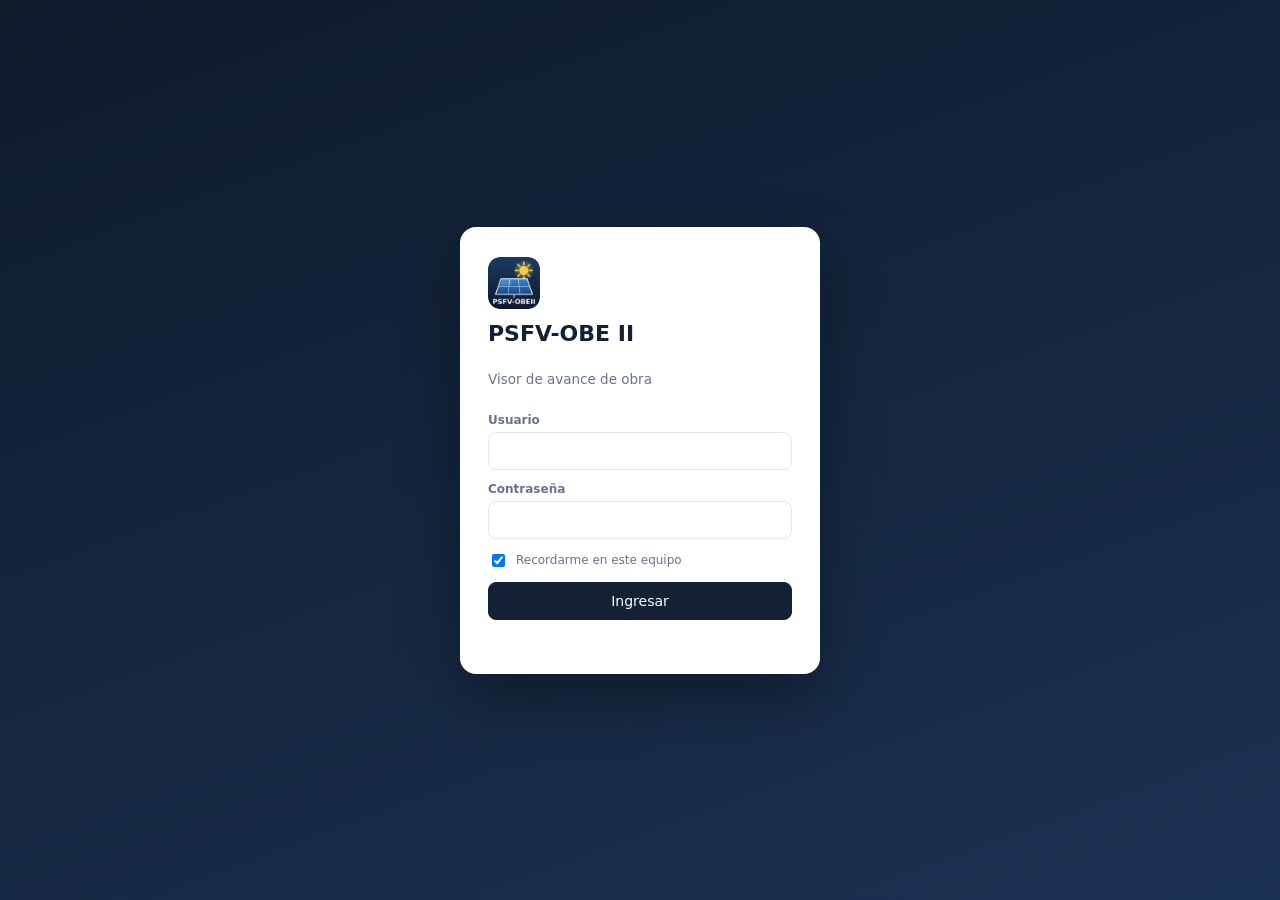
<file: index.html>
<!DOCTYPE html>
<html lang="es">
<head>
<meta charset="utf-8">
<meta name="viewport" content="width=device-width, initial-scale=1, viewport-fit=cover">
<meta name="theme-color" content="#0f1e33">
<meta name="apple-mobile-web-app-capable" content="yes">
<meta name="mobile-web-app-capable" content="yes">
<meta name="apple-mobile-web-app-status-bar-style" content="black-translucent">
<meta name="format-detection" content="telephone=no">
<meta name="apple-mobile-web-app-title" content="OBE II">
<meta http-equiv="Content-Security-Policy" content="default-src 'self'; style-src 'self' 'unsafe-inline'; img-src 'self' data: blob:; script-src 'self'; connect-src 'self' https://api.github.com https://api.open-meteo.com http://localhost:4999">
<link rel="icon" href="icon.png"><link rel="apple-touch-icon" href="apple-touch-icon.png"><link rel="manifest" href="visor.webmanifest">
<title>PSFV-OBE II · Visor</title>
<link rel="stylesheet" href="styles.css">
</head>
<body class="ro">
<div id="login"><form id="lgForm" class="lgbox"><img src="icon.png" alt="" class="lglogo"><h1>PSFV-OBE II</h1><p class="muted" id="lgObra">Visor de avance de obra</p>
<label>Usuario<input type="text" id="lgU" autocomplete="username" required></label>
<label>Contraseña<input type="password" id="lgP" autocomplete="current-password" required></label>
<label class="lgchk"><input type="checkbox" id="lgR" checked> Recordarme en este equipo</label>
<button class="btn pri" id="lgB" type="submit">Ingresar</button><div id="lgE" class="lgerr"></div><a id="lgApk" class="lgapk" href="OBE-II.apk" download="OBE-II.apk">📱 Descargar la app para Android</a><a id="lgIos" class="lgapk" href="#" style="display:none"> Instalar en el iPhone</a></form></div>
<script src="hora24.js"></script>
<script src="instalar.js"></script>
<aside id="side">
  <div class="brand">
    <svg viewBox="0 0 40 40" class="logo" aria-hidden="true">
      <circle cx="20" cy="20" r="17" class="ring"/>
      <circle cx="20" cy="20" r="11" class="ring2"/>
      <circle cx="20" cy="20" r="4.5" class="hub"/>
    </svg>
    <div><b id="brandN">PSFV-OBE II</b><small id="brandS">Gestión de obra</small></div>
  </div>
  <nav id="nav"></nav>
  <div class="side-foot">
    <button class="sfBtn" data-view="ajustes"><svg class="ni" viewBox="0 0 24 24"><path d="M4 6h10M18 6h2M4 12h4M12 12h8M4 18h12"/><circle cx="16" cy="6" r="2"/><circle cx="10" cy="12" r="2"/><circle cx="18" cy="18" r="2"/></svg><span>Ajustes</span></button>
    <div id="projName" title="Proyecto"></div>
    <div id="saveState">Guardado</div>
    <div id="netState"></div>
  </div>
</aside>
<main id="main">
  <header id="top"><div id="topR"><span id="clock"></span><button id="calcBtn" title="Calculadora (F2)"><svg viewBox="0 0 24 24"><rect x="5" y="3" width="14" height="18" rx="2.5"/><rect x="8" y="6" width="8" height="3.5" rx="1"/><path d="M8.5 13h.01M12 13h.01M15.5 13h.01M8.5 16.5h.01M12 16.5h.01M15.5 16.5h.01"/></svg></button></div>
    <div><small id="vMod"></small><h1 id="vTitle"></h1><p id="vSub"></p></div>
    <div id="vActions"></div>
  </header>
  <section id="view"></section>
</main>
<div id="modal" class="hidden"><div class="mbox" role="dialog"></div></div>
<div id="toasts"></div>
<div id="printArea"></div>
<script src="vendor/xlsx.full.min.js"></script>
<script src="edicion.js"></script>
<script src="engine.js"></script>
<script src="civil.js"></script>
<script src="margen.js"></script>
<script src="io.js"></script>
<script src="web.js"></script>
<script src="sync.js"></script>
<script src="charts.js"></script>
<script src="plano.js"></script>
<script src="replanteo.js"></script>
<script src="canal-bt.js"></script>
<script src="cotas-hincas.js"></script>
<script src="bom-obeii.js"></script>
<script src="calc.js"></script>
<script src="js/iconos.js"></script>
<script src="js/menu.js"></script>
<script src="js/base.js"></script>
<script src="js/resumen.js"></script>
<script src="js/zanjas.js"></script>
<script src="js/patbt.js"></script>
<script src="js/cablesolar.js"></script>
<script src="js/margen-tendido.js"></script>
<script src="js/cables.js"></script>
<script src="js/ajustes.js"></script>
<script src="js/diario.js"></script>
<script src="js/fundaciones.js"></script>
<script src="js/cronograma.js"></script>
<script src="js/hincado.js"></script>
<script src="js/ramming.js"></script>
<script src="vendor/delaunator.min.js"></script>
<script src="js/movsuelo.js"></script>
<script src="js/movsuelo3d.js"></script>
<script src="js/maquinaria.js"></script>
<script src="js/fibra.js"></script>
<script src="js/lmt.js"></script>
<script src="js/sala.js"></script>
<script src="js/sala3d.js"></script>
<script src="js/trackers.js"></script>
<script src="js/montaje.js"></script>
<script src="js/clima.js"></script>
<script src="js/vista-plano.js"></script>
<script src="js/partes.js"></script>
<script src="js/impresion.js"></script>
<script src="js/actualizar.js"></script>
<script src="js/usuarios.js"></script>
<script src="js/pdia.js"></script>
<script src="js/campo.js"></script>
<script src="js/inicio.js"></script>
</body>
</html>
</file>
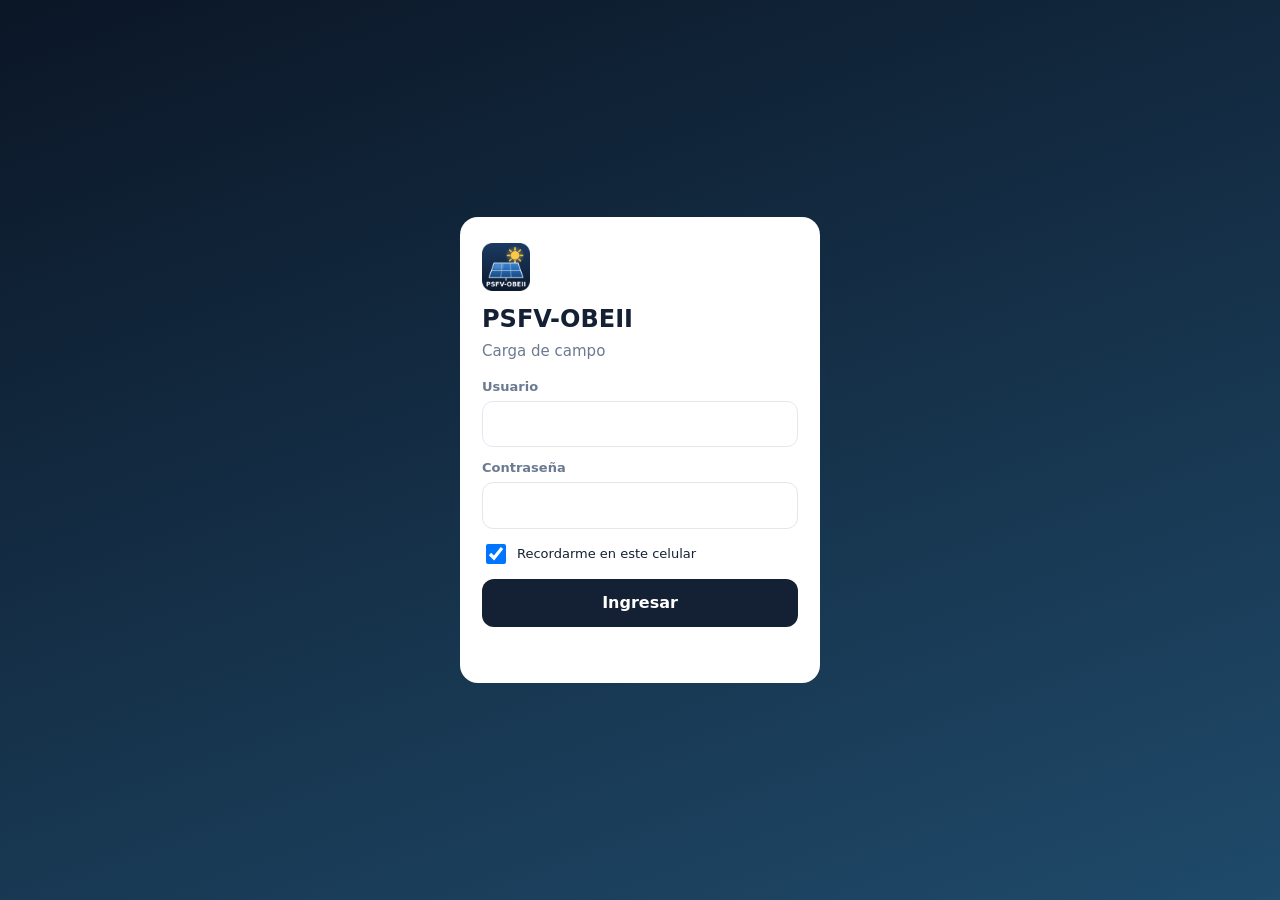
<file: campo.html>
<!DOCTYPE html>
<html lang="es">
<head>
<meta charset="utf-8">
<meta name="viewport" content="width=device-width, initial-scale=1, viewport-fit=cover">
<meta name="theme-color" content="#142033">
<meta name="apple-mobile-web-app-capable" content="yes">
<meta name="mobile-web-app-capable" content="yes">
<meta name="apple-mobile-web-app-status-bar-style" content="black-translucent">
<meta name="format-detection" content="telephone=no">
<meta name="apple-mobile-web-app-title" content="Campo OBEII">
<meta http-equiv="Content-Security-Policy" content="default-src 'self'; style-src 'self' 'unsafe-inline'; img-src 'self' data:; script-src 'self'; connect-src 'self' https://api.github.com http://localhost:4999">
<link rel="icon" href="icon.png"><link rel="apple-touch-icon" href="apple-touch-icon.png"><link rel="manifest" href="campo.webmanifest">
<title>Campo · PSFV-OBEII</title>
<link rel="stylesheet" href="campo.css">
</head>
<body>
<div id="login" class="scr"><form id="lgForm" class="lgbox"><img src="icon.png" alt="" class="lglogo"><h1>PSFV-OBEII</h1><p>Carga de campo</p>
<label>Usuario<input type="text" id="lgU" autocomplete="username" autocapitalize="none" required></label>
<label>Contraseña<input type="password" id="lgP" autocomplete="current-password" required></label>
<label class="chk"><input type="checkbox" id="lgR" checked> Recordarme en este celular</label>
<button class="b pri" id="lgB" type="submit">Ingresar</button><div id="lgE" class="err"></div><a id="lgApk" class="lgapk" href="OBE-II.apk" download="OBE-II.apk" style="display:none">📱 Descargar la app para Android</a><a id="lgIos" class="lgapk" href="#" style="display:none"> Instalar en el iPhone</a></form></div>
<div id="app" class="hidden">
  <header><div><b id="hNom"></b><small id="hFecha"></small></div><div class="hr"><div id="hEst"></div><button id="hSalir" title="Cerrar sesión">Salir</button></div></header>
  <main id="v"></main>
  <nav id="tabs"><button data-t="plan" class="on"><svg viewBox="0 0 24 24"><circle cx="12" cy="12" r="8"/><circle cx="12" cy="12" r="3"/></svg>Plan del día</button><button data-t="cargar"><svg viewBox="0 0 24 24"><path d="M12 5v14M5 12h14"/></svg>Cargar</button><button data-t="mios"><svg viewBox="0 0 24 24"><path d="M5 6h14M5 12h14M5 18h9"/></svg>Mis partes<i id="tBadge"></i></button></nav>
</div>
<div id="toast"></div>
<script src="hora24.js"></script>
<script src="engine.js"></script>
<script src="civil.js"></script>
<script src="margen.js"></script>
<script src="core.js"></script>
<script src="campo.js"></script>
<script src="instalar.js"></script>
</body>
</html>
</file>
<file: styles.css>
:root {
  --bg: #f4f6f9; --card: #ffffff; --ink: #142033; --mute: #66738a; --line: #e3e8ef;
  --side: #0f1b2d; --side2: #182a44; --acc: #f5a524; --acc2: #ffcf73;
  --ok: #1f9d6b; --ok-bg: #e3f6ee; --ready: #0f8b8d; --ready-bg: #ddf3f3;
  --prov: #8a96a8; --prov-bg: #eef1f5; --done: #4b5567; --done-bg: #e6e9ee;
  --bad: #d64545; --bad-bg: #fde8e8; --warn: #c98a00; --warn-bg: #fff4d9;
  --r: 12px; --sh: 0 1px 2px rgba(16,30,54,.06), 0 4px 16px rgba(16,30,54,.05);
  --ease: cubic-bezier(.2,.8,.2,1);
}
* { box-sizing: border-box; }
html, body { margin: 0; height: 100%; }
body { font-family: "Segoe UI", system-ui, -apple-system, Roboto, Arial, sans-serif; font-size: 13.5px; color: var(--ink);
  background: var(--bg); display: flex; overflow: hidden; }
button, input, select, textarea { font: inherit; color: inherit; }

/* ---------- sidebar ---------- */
#side { width: 236px; overflow-y: auto; overflow-x: hidden; scrollbar-width: thin; flex: none; background: var(--side); color: #c9d3e3; display: flex; flex-direction: column; padding: 18px 12px; }
.brand { display: flex; gap: 10px; align-items: center; padding: 4px 8px 14px; }
.brand b { display: block; color: #fff; font-size: 15px; letter-spacing: .2px; }
.brand small { color: #7f8ea8; font-size: 11.5px; }
.logo { width: 34px; height: 34px; }
.logo .ring { fill: none; stroke: var(--acc); stroke-width: 3; stroke-dasharray: 80 27; transform-origin: 20px 20px; animation: spin 14s linear infinite; }
.logo .ring2 { fill: none; stroke: #4c6488; stroke-width: 3; }
.logo .hub { fill: var(--acc); }
@keyframes spin { to { transform: rotate(360deg); } }
#nav { position: relative; display: flex; flex-direction: column; gap: 2px; }
#nav button { position: relative; z-index: 1; display: flex; align-items: center; gap: 10px; text-align: left; background: none; border: 0;
  color: #b7c2d4; padding: 9px 12px; border-radius: 9px; cursor: pointer; transition: color .2s; }
#nav button i { font-style: normal; width: 18px; text-align: center; opacity: .8; }
#nav button:hover { color: #fff; }
#nav button.on { color: #fff; }
#navPill { position: absolute; left: 0; right: 0; height: 36px; background: var(--side2); border-radius: 9px; border-left: 3px solid var(--acc);
  transition: transform .35s var(--ease); z-index: 0; }
.side-foot { margin-top: auto; padding: 10px 8px 0; border-top: 1px solid #1e3150; font-size: 12px; }
#projName { color: #e6ecf5; font-weight: 600; margin-bottom: 4px; overflow: hidden; text-overflow: ellipsis; white-space: nowrap; }
#saveState { color: #6f86a8; display: flex; align-items: center; gap: 6px; }
#saveState::before { content: ""; width: 7px; height: 7px; border-radius: 50%; background: var(--ok); }
#saveState.dirty::before { background: var(--acc); }

/* ---------- main ---------- */
#main { flex: 1; display: flex; flex-direction: column; min-width: 0; }
#top { display: flex; align-items: flex-end; justify-content: space-between; gap: 16px; padding: 20px 28px 14px; }
#top h1 { margin: 0; font-size: 22px; font-weight: 650; letter-spacing: -.2px; }
#top p { margin: 3px 0 0; color: var(--mute); }
#vActions { display: flex; gap: 8px; flex-wrap: wrap; justify-content: flex-end; }
#view { flex: 1; overflow: auto; padding: 4px 28px 32px; }
.enter { animation: enter .38s var(--ease) both; }
@keyframes enter { from { opacity: 0; transform: translateY(8px); } }
.stagger > * { animation: enter .4s var(--ease) both; }
.stagger > *:nth-child(2) { animation-delay: .04s } .stagger > *:nth-child(3) { animation-delay: .08s }
.stagger > *:nth-child(4) { animation-delay: .12s } .stagger > *:nth-child(5) { animation-delay: .16s }
.stagger > *:nth-child(6) { animation-delay: .2s } .stagger > *:nth-child(n+7) { animation-delay: .24s }

/* ---------- buttons / inputs ---------- */
.btn { display: inline-flex; align-items: center; gap: 6px; border: 1px solid var(--line); background: #fff; padding: 7px 13px; border-radius: 8px;
  cursor: pointer; transition: background .15s, border-color .15s, transform .1s; white-space: nowrap; }
.btn:hover { border-color: #c8d1de; background: #fafbfd; }
.btn:active { transform: translateY(1px); }
.btn.pri { background: var(--ink); color: #fff; border-color: var(--ink); }
.btn.pri:hover { background: #22324b; }
.btn.acc { background: var(--acc); border-color: var(--acc); color: #1d1300; font-weight: 600; }
.btn.acc:hover { background: #f8b23f; }
.btn.ghost { border-color: transparent; background: transparent; }
.btn.ghost:hover { background: #eef1f6; }
.btn.sm { padding: 4px 9px; font-size: 12.5px; border-radius: 7px; }
.btn.danger { color: var(--bad); }
.btn[disabled] { opacity: .45; pointer-events: none; }
input[type=text], input[type=number], input[type=date], input[type=search], select, textarea {
  border: 1px solid var(--line); background: #fff; border-radius: 8px; padding: 7px 10px; outline: none; transition: border-color .15s, box-shadow .15s; }
input:focus, select:focus, textarea:focus { border-color: #9fb3cf; box-shadow: 0 0 0 3px rgba(62,110,180,.12); }
input[type=number] { text-align: right; }
.tools { display: flex; gap: 8px; align-items: center; flex-wrap: wrap; margin-bottom: 14px; }
.tools .sp { flex: 1; }
.seg { display: inline-flex; background: #e9edf3; border-radius: 9px; padding: 3px; gap: 2px; }
.seg button { border: 0; background: none; padding: 5px 11px; border-radius: 7px; cursor: pointer; color: var(--mute); transition: background .2s, color .2s; }
.seg button.on { background: #fff; color: var(--ink); box-shadow: 0 1px 3px rgba(0,0,0,.08); }

/* ---------- cards / kpis ---------- */
.card { background: var(--card); border-radius: var(--r); box-shadow: var(--sh); padding: 18px 20px; }
.card h3 { margin: 0 0 12px; font-size: 14px; font-weight: 650; display: flex; align-items: center; gap: 8px; }
.grid { display: grid; gap: 16px; }
.g2 { grid-template-columns: repeat(2, minmax(0, 1fr)); }
.g3 { grid-template-columns: repeat(3, minmax(0, 1fr)); }
.g4 { grid-template-columns: repeat(4, minmax(0, 1fr)); }
.kpi { display: flex; flex-direction: column; gap: 2px; }
.kpi span { color: var(--mute); font-size: 12px; }
.kpi b { font-size: 22px; font-weight: 650; letter-spacing: -.3px; font-variant-numeric: tabular-nums; }
.kpi b small { font-size: 12px; color: var(--mute); font-weight: 500; margin-left: 3px; }
.kpis { display: grid; grid-template-columns: repeat(4, 1fr); gap: 14px 18px; }
.schd { display: flex; align-items: baseline; gap: 10px; margin-bottom: 14px; }
.schd .sec { font-size: 28px; font-weight: 700; letter-spacing: -.5px; }
.schd .sec small { font-size: 14px; color: var(--mute); font-weight: 500; }
.bar { display: flex; height: 12px; border-radius: 6px; overflow: hidden; background: #edf0f4; margin: 14px 0 8px; }
.bar > div { height: 100%; transition: width .8s var(--ease); width: 0; }
.legend { display: flex; flex-wrap: wrap; gap: 6px 16px; font-size: 12px; color: var(--mute); }
.legend i { display: inline-block; width: 9px; height: 9px; border-radius: 3px; margin-right: 5px; vertical-align: -1px; }
.c-done { background: #5b6678; } .c-ready { background: var(--ready); } .c-prov { background: #b5c0cf; } .c-rem { background: #d7f0e4; } .c-bad { background: #f2b2b2; }

.donut { width: 120px; height: 120px; flex: none; }
.donut circle { fill: none; stroke-width: 11; }
.donut .bg { stroke: #edf0f4; }
.donut .fg { stroke: var(--acc); stroke-linecap: round; transition: stroke-dashoffset 1s var(--ease); transform: rotate(-90deg); transform-origin: 60px 60px; }
.donut text { font-size: 22px; font-weight: 700; text-anchor: middle; fill: var(--ink); }
.donut text.s { font-size: 11px; fill: var(--mute); font-weight: 500; }

.alerts { display: flex; flex-direction: column; gap: 8px; }
.alert { display: flex; gap: 10px; align-items: flex-start; padding: 9px 12px; border-radius: 9px; font-size: 13px; }
.alert.error { background: var(--bad-bg); color: #8f2323; }
.alert.aviso { background: var(--warn-bg); color: #7a5600; }
.alert.info { background: #eaf1fb; color: #2b4f80; }
.alert.ok { background: var(--ok-bg); color: #156b4a; }

/* ---------- tables ---------- */
.tbl { width: 100%; border-collapse: separate; border-spacing: 0; background: #fff; border-radius: var(--r); box-shadow: var(--sh); overflow: hidden; }
.tbl th { position: sticky; top: 0; background: #f8f9fb; color: var(--mute); font-weight: 600; font-size: 11.5px; text-transform: uppercase;
  letter-spacing: .4px; text-align: left; padding: 9px 10px; border-bottom: 1px solid var(--line); z-index: 1; white-space: nowrap; }
.tbl td { padding: 8px 10px; border-bottom: 1px solid #f0f2f6; vertical-align: middle; }
.tbl tr:last-child td { border-bottom: 0; }
.tbl tbody tr { transition: background .15s; }
.tbl tbody tr:hover { background: #fafbfd; }
.tbl tr.sel { background: #fff8e8; }
.tbl td.n, .tbl th.n { text-align: right; font-variant-numeric: tabular-nums; }
.tbl .mono { font-family: Consolas, "Cascadia Mono", monospace; font-size: 12.5px; }
.tbl input[type=number] { width: 92px; padding: 4px 7px; }
.tblwrap { max-height: calc(100vh - 210px); overflow: auto; border-radius: var(--r); box-shadow: var(--sh); }
.tblwrap .tbl { box-shadow: none; border-radius: 0; }
.muted { color: var(--mute); }
.empty { text-align: center; color: var(--mute); padding: 46px 20px; }
.empty b { display: block; color: var(--ink); font-size: 15px; margin-bottom: 6px; }

/* ---------- pills ---------- */
.pill { display: inline-flex; align-items: center; gap: 5px; padding: 2px 9px; border-radius: 20px; font-size: 12px; font-weight: 550; white-space: nowrap; }
.pill::before { content: ""; width: 6px; height: 6px; border-radius: 50%; background: currentColor; opacity: .85; }
.p-done { background: var(--done-bg); color: var(--done); }
.p-ready { background: var(--ready-bg); color: var(--ready); }
.p-prov { background: var(--prov-bg); color: #5d6a7e; }
.p-bad { background: var(--bad-bg); color: var(--bad); }
.p-ok { background: var(--ok-bg); color: var(--ok); }
.p-warn { background: var(--warn-bg); color: var(--warn); }
.ph { display: inline-flex; gap: 4px; }
.ph span { min-width: 54px; text-align: center; padding: 2px 6px; border-radius: 6px; font-size: 12px; font-family: Consolas, monospace; }
.ph .done { background: #5b6678; color: #fff; }
.ph .ready { background: var(--ready-bg); color: var(--ready); font-weight: 600; }
.ph .prov { background: var(--prov-bg); color: #6d7a8e; }
.ph .bad { background: var(--bad-bg); color: var(--bad); }
.chips { display: flex; flex-wrap: wrap; gap: 4px; }
.chip { background: #eef1f6; border-radius: 6px; padding: 1px 7px; font-size: 12px; font-family: Consolas, monospace; }
.chip.lista { background: var(--ok-bg); color: var(--ok); }
.chip.parcial { background: var(--warn-bg); color: var(--warn); }
.mini { width: 90px; height: 6px; background: #edf0f4; border-radius: 3px; overflow: hidden; display: inline-block; vertical-align: middle; }
.mini > div { height: 100%; background: var(--acc); transition: width .6s var(--ease); }
.mini.ok > div { background: var(--ok); }

/* ---------- plan ---------- */
.plan { display: grid; grid-template-columns: repeat(auto-fill, minmax(430px, 1fr)); gap: 16px; align-items: start; }
.bob { background: #fff; border-radius: var(--r); box-shadow: var(--sh); overflow: hidden; }
.bob header { display: flex; align-items: center; gap: 12px; padding: 14px 16px 6px; }
.bob .code { font-size: 20px; font-weight: 700; letter-spacing: -.3px; }
.bob .meta { color: var(--mute); font-size: 12px; line-height: 1.35; }
.bob header .pill { margin-left: auto; }
.bob .bar { margin: 8px 16px 6px; height: 10px; }
.bob .nums { display: flex; justify-content: space-between; padding: 0 16px 10px; font-size: 12px; color: var(--mute); }
.bob .nums b { color: var(--ink); font-variant-numeric: tabular-nums; }
.bob table { width: 100%; border-collapse: collapse; font-size: 12.5px; }
.bob td, .bob th { padding: 6px 10px; border-top: 1px solid #f0f2f6; text-align: left; }
.bob th { font-size: 11px; color: var(--mute); font-weight: 600; text-transform: uppercase; letter-spacing: .3px; background: #fafbfc; }
.bob td.n, .bob th.n { text-align: right; font-variant-numeric: tabular-nums; }
.bob tr.ejecutado td { color: #7b8596; background: #f6f7f9; }
.bob tr.ejecutado td:first-child { text-decoration: none; }
.bob tr.listo td:first-child { box-shadow: inset 3px 0 0 var(--ready); }
.bob tr.provisorio td { color: #59667a; }
.bob .closed { padding: 0 16px 14px; color: var(--mute); font-size: 12.5px; }
.dot { display: inline-block; width: 8px; height: 8px; border-radius: 50%; margin-right: 6px; }
.dot.ejecutado { background: #5b6678; } .dot.listo { background: var(--ready); } .dot.provisorio { background: #b5c0cf; }

/* ---------- modal ---------- */
#modal { position: fixed; inset: 0; background: rgba(15,27,45,.38); display: flex; align-items: center; justify-content: center; z-index: 50;
  animation: fade .2s both; backdrop-filter: blur(2px); }
#modal.hidden { display: none; }
@keyframes fade { from { opacity: 0; } }
.mbox { background: #fff; border-radius: 14px; width: min(640px, 92vw); max-height: 88vh; display: flex; flex-direction: column;
  box-shadow: 0 20px 60px rgba(10,20,40,.25); animation: pop .28s var(--ease) both; }
.mbox.wide { width: min(880px, 94vw); }
@keyframes pop { from { opacity: 0; transform: translateY(10px) scale(.98); } }
.mbox h2 { margin: 0; padding: 18px 22px 4px; font-size: 17px; }
.mbox .msub { padding: 0 22px 10px; color: var(--mute); }
.mbox .mbody { padding: 8px 22px 12px; overflow: auto; }
.mbox .mfoot { padding: 12px 22px 18px; display: flex; justify-content: flex-end; gap: 8px; border-top: 1px solid var(--line); }
.form { display: grid; grid-template-columns: 1fr 1fr; gap: 12px 14px; }
.form label { display: flex; flex-direction: column; gap: 5px; font-size: 12px; color: var(--mute); font-weight: 550; }
.form label.full { grid-column: 1 / -1; }
.form input, .form select, .form textarea { color: var(--ink); font-weight: 400; }
.phase-row { display: grid; grid-template-columns: 70px 1fr 120px 150px; gap: 10px; align-items: center; padding: 10px 0; border-bottom: 1px solid #f0f2f6; }
.phase-row .fz { font-weight: 700; font-size: 16px; display: flex; gap: 8px; align-items: center; }
.checklist { display: grid; grid-template-columns: repeat(auto-fill, minmax(150px, 1fr)); gap: 6px; max-height: 300px; overflow: auto; padding: 2px; }
.checklist label { display: flex; gap: 7px; align-items: center; padding: 6px 8px; border: 1px solid var(--line); border-radius: 8px; cursor: pointer; font-size: 12.5px; color: var(--ink); }
.checklist label:has(input:checked) { border-color: var(--acc); background: #fff8e8; }
.hint { color: var(--mute); font-size: 12px; margin: 8px 0 0; }

/* ---------- toasts ---------- */
#toasts { position: fixed; right: 22px; bottom: 22px; display: flex; flex-direction: column; gap: 8px; z-index: 60; }
.toast { background: var(--ink); color: #fff; padding: 10px 14px; border-radius: 10px; box-shadow: 0 8px 24px rgba(0,0,0,.2); animation: toast .3s var(--ease) both; max-width: 420px; }
.toast a { color: var(--acc2); cursor: pointer; margin-left: 8px; text-decoration: underline; }
.toast.err { background: var(--bad); }
@keyframes toast { from { opacity: 0; transform: translateY(12px); } }

/* ---------- print ---------- */
#printArea { display: none; }
@media print {
  body { display: block; background: #fff; overflow: visible; font-size: 11px; }
  #side, #main, #modal, #toasts { display: none !important; }
  #printArea { display: block; }
  .pr-h { display: flex; justify-content: space-between; align-items: flex-end; border-bottom: 2px solid #142033; padding-bottom: 6px; margin-bottom: 10px; }
  .pr-h h1 { font-size: 16px; margin: 0; }
  .pr-bob { break-inside: avoid; margin-bottom: 12px; border: 1px solid #ccd3dd; border-radius: 6px; overflow: hidden; }
  .pr-bob h2 { font-size: 13px; margin: 0; padding: 6px 8px; background: #eef1f5; display: flex; justify-content: space-between; }
  .pr-bob table { width: 100%; border-collapse: collapse; }
  .pr-bob td, .pr-bob th { border-top: 1px solid #e3e8ef; padding: 3px 6px; text-align: left; }
  .pr-bob td.n, .pr-bob th.n { text-align: right; }
  .pr-bob tr.ejecutado td { color: #777; font-style: italic; }
  .pr-bob .chk { width: 16px; height: 12px; border: 1px solid #555; display: inline-block; }
}
.btn.dis { opacity: .5; }

.ni { width: 18px; height: 18px; fill: none; stroke: currentColor; stroke-width: 1.8; stroke-linecap: round; stroke-linejoin: round; opacity: .85; flex: none; }
.tbl td { white-space: nowrap; }
.ph span { min-width: 0; }
.tbl td, .tbl th { padding-left: 8px; padding-right: 8px; }
.tbl .mini { width: 52px; }
.tbl .chips { flex-wrap: wrap; max-width: 150px; }
@media (max-width: 1400px) { #side { width: 214px; } #view { padding-left: 20px; padding-right: 20px; } #top { padding-left: 20px; padding-right: 20px; } }
.brand b { white-space: nowrap; }

.zsw { display: inline-flex; align-items: center; gap: 7px; border: 0; background: none; cursor: pointer; padding: 2px 0; color: var(--mute); font-size: 12.5px; }
.zsw span { width: 34px; height: 19px; border-radius: 10px; background: #d5dbe4; position: relative; transition: background .25s; }
.zsw span::after { content: ""; position: absolute; top: 2px; left: 2px; width: 15px; height: 15px; border-radius: 50%; background: #fff; box-shadow: 0 1px 2px rgba(0,0,0,.2); transition: transform .25s var(--ease); }
.zsw.on { color: var(--ok); font-weight: 600; }
.zsw.on span { background: var(--ok); }
.zsw.on span::after { transform: translateX(15px); }

.ng { color: #5f7392; font-size: 10.5px; text-transform: uppercase; letter-spacing: .7px; font-weight: 650; padding: 12px 12px 3px; }
#nav button { padding: 6px 12px; }
#navPill { height: 30px; }
.c-acc { background: var(--acc); }
.kt { width: 100%; border-collapse: collapse; font-size: 13px; }
.kt th { text-align: left; color: var(--mute); font-weight: 600; font-size: 11.5px; padding: 0 6px 6px; }
.kt td { padding: 7px 6px; border-top: 1px solid #f0f2f6; white-space: nowrap; }
.kt .mini { width: 70px; margin-right: 6px; }
.kpis.k3 { grid-template-columns: repeat(3, 1fr); } .kpis.k2 { grid-template-columns: repeat(2, 1fr); }
.kpis.k1 { grid-template-columns: 1fr; }
.card .bar { height: 9px; margin: 10px 0 6px; }
.sc { cursor: pointer; transition: transform .2s var(--ease), box-shadow .2s; }
.sc:hover { transform: translateY(-2px); box-shadow: 0 2px 4px rgba(16,30,54,.06), 0 10px 26px rgba(16,30,54,.09); }
.sc .schd .sec { font-size: 24px; }
.sc .schd .muted { font-size: 12px; line-height: 1.3; }
.zrow { display: grid; grid-template-columns: 130px 1fr 130px; gap: 12px; align-items: center; padding: 6px 0; }
.zrow .zl b { display: block; font-size: 13px; } .zrow .zl span { font-size: 11.5px; }
.zrow .bar { margin: 0; }
.zrow .zn { text-align: right; font-variant-numeric: tabular-nums; color: var(--mute); font-size: 12.5px; } .zrow .zn b { color: var(--ink); font-size: 14px; }
.zseg { display: inline-flex; background: #eef1f5; border-radius: 8px; padding: 2px; gap: 1px; }
.zseg button { border: 0; background: none; padding: 3px 9px; border-radius: 6px; font-size: 12px; color: var(--mute); cursor: pointer; transition: background .2s, color .2s; }
.zseg button:hover { color: var(--ink); }
.zseg button.on { box-shadow: 0 1px 2px rgba(0,0,0,.1); font-weight: 600; }
.zseg button.znoabierta { background: #fff; color: var(--ink); }
.zseg button.zabierta { background: var(--acc); color: #1d1300; }
.zseg button.zcerrada { background: #4b5567; color: #fff; }
.sc .schd .sec small { font-size: 12.5px; }
.shr { color: var(--warn); font-weight: 700; margin-left: 4px; cursor: help; }

.pr6 { display: grid; grid-template-columns: 56px 1fr 74px 104px 64px 138px; gap: 10px; align-items: center; }
.prh { font-size: 11.5px; text-transform: uppercase; letter-spacing: .3px; }
.phase-row.pr6 { padding: 9px 0; }
.phase-row .teo { text-align: right; color: var(--mute); font-variant-numeric: tabular-nums; }
.phase-row .dif, .dv { font-variant-numeric: tabular-nums; font-size: 12.5px; }
.dif { text-align: right; }
.pos { color: #b26a00; } .neg { color: var(--ready); }
.phase-row.off .teo, .phase-row.off .dif { opacity: .45; }
.tot { margin-top: 10px; padding: 9px 12px; background: #f6f8fb; border-radius: 9px; font-size: 13px; }
.tot:empty { display: none; }
.tbl input.zl { width: 84px; }

#netState { color: #6f86a8; font-size: 11.5px; margin-top: 4px; display: flex; align-items: center; gap: 6px; }
#netState:empty { display: none; }
#netState::before { content: ""; width: 7px; height: 7px; border-radius: 50%; background: #6f86a8; }
#netState.ok::before { background: var(--ok); } #netState.bad::before { background: var(--bad); }
#netState.bad { color: #e48d8d; }
.netbox { display: grid; grid-template-columns: 1fr 1fr; gap: 14px; margin: 14px 0 10px; }
.netbox > div { background: #f6f8fb; border-radius: 10px; padding: 12px 14px; display: flex; flex-direction: column; gap: 3px; }
.netbox .big { font-size: 20px; letter-spacing: .5px; }
.phase-row span.muted { font-size: 12.5px; }

details.manual { margin-top: 12px; }
details.manual summary { cursor: pointer; color: var(--mute); font-size: 12.5px; }
.spin { display: inline-block; width: 10px; height: 10px; border: 2px solid #c8d1de; border-top-color: var(--acc); border-radius: 50%; animation: spin 1s linear infinite; vertical-align: -1px; margin-right: 4px; }

svg.ch { width: 100%; height: auto; display: block; margin: 4px 0 8px; font-family: inherit; }
svg.ch .lbl { font-size: 12.5px; fill: var(--ink); }
svg.ch .val { font-size: 12px; fill: var(--mute); font-variant-numeric: tabular-nums; }
svg.ch .ax { font-size: 11px; fill: var(--mute); }
svg.ch .grid { stroke: #edf0f4; stroke-width: 1; }
svg.ch .track { fill: #f3f5f8; }
svg.ch .grow { transform: scaleX(0); transform-origin: left; transform-box: fill-box; transition: transform .8s var(--ease); }
svg.ch .grow.in { transform: scaleX(1); }
svg.ch .mk { cursor: default; }
svg.ch .draw { stroke-dasharray: 2000; stroke-dashoffset: 2000; animation: drawln 1.2s var(--ease) forwards; }
@keyframes drawln { to { stroke-dashoffset: 0; } }
#tip { position: fixed; pointer-events: none; background: var(--ink); color: #fff; font-size: 12px; padding: 6px 9px; border-radius: 7px; opacity: 0; transition: opacity .12s; z-index: 80; white-space: nowrap; box-shadow: 0 4px 14px rgba(0,0,0,.18); }
.tile { display: grid; grid-template-columns: 120px 1fr; gap: 16px; align-items: center; }
svg.ring2 { width: 120px; height: 120px; }
.ring2 circle { fill: none; stroke-width: 9; }
.ring2 .rbg { stroke: #edf0f4; }
.ring2 .rfg { stroke-linecap: round; transform: rotate(-90deg); transform-origin: 50px 50px; transition: stroke-dashoffset 1.1s var(--ease); }
.ring2 .rv { font-size: 20px; font-weight: 700; text-anchor: middle; fill: var(--ink); }
.ring2 .rl { font-size: 9px; text-anchor: middle; fill: var(--mute); }
.kpis.k4 { grid-template-columns: repeat(4, 1fr); }
.lotes { display: flex; flex-direction: column; gap: 12px; }
.lote { display: grid; grid-template-columns: 46px 1fr; gap: 14px; padding: 16px 18px; }
.lnum { width: 38px; height: 38px; border-radius: 50%; background: var(--ink); color: #fff; display: flex; align-items: center; justify-content: center; font-weight: 700; font-size: 15px; }
.lote:first-child .lnum { background: var(--acc); color: #1d1300; }
.lhead { display: flex; align-items: center; gap: 10px; margin-bottom: 10px; }
.lhead b { font-size: 15px; }
.lhead .sp { flex: 1; }
.lprog { width: 120px; height: 6px; background: #edf0f4; border-radius: 3px; overflow: hidden; }
.lprog > div { height: 100%; background: var(--ready); }
.lrow { display: flex; flex-wrap: wrap; gap: 5px; align-items: center; margin-top: 8px; }
.lrow > .muted { width: 70px; font-size: 12px; }
.chip.nueva { background: var(--warn-bg); color: #8a5a00; }
.lote details { margin-top: 8px; } .lote summary { cursor: pointer; color: var(--mute); font-size: 12.5px; }
.lact { margin-top: 10px; }
.lote .kpi b { font-size: 18px; }

i.pin { font-style: normal; color: var(--acc); font-size: 9px; margin-left: 3px; vertical-align: 2px; }
.bob tr.clk { cursor: pointer; } .bob tr.clk:hover td { background: #fff8e8; }
.useSug { color: var(--ready); }

.tbl tr.flash td { animation: flashrow 1.6s var(--ease); }
@keyframes flashrow { 0%, 35% { background: #ffe9b8; } 100% { background: transparent; } }
.bob tr.flash td { animation: flashrow 1.6s var(--ease); }
.tblwrap .tbl { overflow: visible; }
.tblwrap .tbl th { box-shadow: 0 1px 0 var(--line); }

.pills2 { margin-left: auto; display: flex; flex-direction: column; align-items: flex-end; gap: 3px; font-size: 11.5px; }
.bob header .pills2 .pill { margin-left: 0; }

/* ---------- visor web ---------- */
#login { display: none; }
body.ro #login { position: fixed; inset: 0; z-index: 100; padding: env(safe-area-inset-top) env(safe-area-inset-right) env(safe-area-inset-bottom) env(safe-area-inset-left); background: linear-gradient(160deg, #0f1b2d, #1b3150); display: flex; align-items: center; justify-content: center; opacity: 0; transition: opacity .4s; }
body.ro #login.show { opacity: 1; }
body.ro #login.ok { opacity: 0; pointer-events: none; }
.lgbox { background: #fff; border-radius: 16px; padding: 30px 28px 24px; width: min(360px, 90vw); display: flex; flex-direction: column; gap: 12px; box-shadow: 0 24px 60px rgba(0,0,0,.35); animation: pop .4s var(--ease); }
.lgbox h1 { margin: 0; font-size: 22px; } .lglogo { width: 52px; height: 52px; border-radius: 12px; }
.lgbox label { display: flex; flex-direction: column; gap: 5px; font-size: 12px; color: var(--mute); font-weight: 550; }
.lgbox .lgchk { flex-direction: row; align-items: center; gap: 8px; font-weight: 400; }
.lgbox .btn { justify-content: center; padding: 10px; font-size: 14px; }
.lgbox input[type=text], .lgbox input[type=password] { font: inherit; font-size: 15px; color: var(--ink); padding: 9px 11px; border: 1px solid var(--line); border-radius: 8px; background: #fff; outline: none; }
.lgbox input[type=text]:focus, .lgbox input[type=password]:focus { border-color: #00939a; box-shadow: 0 0 0 3px rgba(0,147,154,.15); }
.lgerr { color: var(--bad); font-size: 13px; min-height: 18px; }
body.ro [data-view="ajustes"], body.ro [data-a], body.ro [data-lote], body.ro .sel, body.ro #selAll, body.ro .lact, body.ro #ebAll { display: none !important; }
body.ro .zseg { pointer-events: none; background: transparent; padding: 0; }
body.ro .zseg button:not(.on) { display: none; }
body.ro input.zl { pointer-events: none; border-color: transparent; background: transparent; }
body.ro tr.clk { cursor: default; } body.ro .bob tr.clk:hover td { background: inherit; }
#salir { margin-top: 8px; background: none; border: 1px solid #2a3f5f; color: #9fb1cb; border-radius: 7px; padding: 4px 10px; cursor: pointer; font-size: 12px; }

/* ---------- pantallas chicas (celular / tablet) ---------- */
@media (max-width: 860px) {
  body { flex-direction: column; overflow: auto; height: auto; min-height: 100%; }
  #side { width: 100%; flex-direction: row; align-items: center; padding: 8px 10px; position: sticky; top: 0; z-index: 20; gap: 8px; }
  .brand { padding: 0 6px 0 0; } .brand small { display: none; } .brand b { font-size: 13px; } .logo { width: 26px; height: 26px; }
  #nav { flex-direction: row; overflow-x: auto; gap: 2px; flex: 1; scrollbar-width: none; }
  #nav::-webkit-scrollbar { display: none; }
  #nav button { white-space: nowrap; padding: 7px 10px; font-size: 12.5px; }
  #nav button.on { background: var(--side2); box-shadow: inset 0 -2px 0 var(--acc); }
  #nav .ng, #navPill { display: none; }
  .side-foot { display: none; }
  #main { min-height: 0; }
  #view { overflow: visible; padding: 4px 12px 24px; }
  #top { padding: 14px 12px 10px; flex-direction: column; align-items: flex-start; }
  #top h1 { font-size: 19px; }
  .grid.g2, .grid.g3, .grid.g4 { grid-template-columns: 1fr; }
  .kpis, .kpis.k3, .kpis.k4 { grid-template-columns: repeat(2, 1fr); }
  .plan { grid-template-columns: 1fr; }
  .tile { grid-template-columns: 90px 1fr; } svg.ring2 { width: 90px; height: 90px; }
  .tblwrap { max-height: none; }
  .tools { gap: 6px; } .tools input[type=search] { width: 100% !important; }
  .seg { overflow-x: auto; max-width: 100%; }
  .lote { grid-template-columns: 1fr; } .lnum { width: 30px; height: 30px; font-size: 13px; }
  .lhead { flex-wrap: wrap; }
  .zrow { grid-template-columns: 1fr; gap: 4px; } .zrow .zn { text-align: left; }
  .card { padding: 14px; }
  .bob .nums { flex-wrap: wrap; gap: 4px 12px; }
}

/* ---------- módulos y apartados ---------- */
:root { --cBT: #00939a; --cMT: #c97b12; --cPAT: #6a5acd; --cLA: #2f6fc2; }
.g-LA { --gc: var(--cLA); } .c-LA { background: var(--cLA); } #nav .g-LA .tg { background: var(--cLA); }
.legend i.c-LA, .cd .dots i.c-LA { width: 6px; height: 6px; border-radius: 50%; display: inline-block; }
.mod { display: flex; flex-direction: column; gap: 2px; margin-bottom: 6px; }
.modh { display: flex; align-items: center; gap: 9px; color: #e8eef7; font-weight: 650; font-size: 13px; line-height: 1.25; padding: 10px 12px 8px; margin-top: 4px; border-top: 1px solid #22344f; }
.mod:first-child .modh { border-top: 0; margin-top: 0; padding-top: 2px; }
.modh .ni { color: var(--acc); opacity: 1; }
.mod.soon .modh small { display: block; margin: 3px 0 0; width: max-content; }
.modh small { margin-left: auto; font-size: 10px; font-weight: 600; color: #6c7f9c; border: 1px solid #2a3f5f; border-radius: 20px; padding: 1px 7px; white-space: nowrap; }
.mod.soon { margin-bottom: 0; } .mod.soon .modh { color: #6c7f9c; font-weight: 550; padding-top: 7px; padding-bottom: 7px; } .mod.soon + .mod.soon .modh { border-top: 0; margin-top: 0; } .mod.soon .modh .ni { color: #4d6283; }
.grp { margin: 8px 0 2px 12px; padding-left: 4px; border-left: 2px solid var(--gc); display: flex; flex-direction: column; gap: 2px; }
.grp .gh { color: var(--gc); font-size: 10.5px; text-transform: uppercase; letter-spacing: .6px; font-weight: 700; padding: 2px 8px 3px; display: flex; align-items: center; gap: 6px; filter: brightness(1.35); }
.grp .gh i { width: 7px; height: 7px; border-radius: 50%; background: var(--gc); }
.g-BT { --gc: var(--cBT); } .g-MT { --gc: var(--cMT); } .g-PAT { --gc: var(--cPAT); }
#nav .tg { display: none; }
#vMod { display: block; font-size: 11px; text-transform: uppercase; letter-spacing: .7px; color: var(--mute); font-weight: 650; margin-bottom: 2px; }
.cchip { display: inline-block; vertical-align: middle; font-size: 12px; font-weight: 700; color: #fff; border-radius: 6px; padding: 3px 8px; margin-right: 10px; position: relative; top: -2px; }
.cdot { display: inline-block; width: 8px; height: 8px; border-radius: 50%; margin-right: 6px; vertical-align: middle; position: relative; top: -1px; }
.c-BT { background: var(--cBT); } .c-MT { background: var(--cMT); } .c-PAT { background: var(--cPAT); }
@media (max-width: 860px) {
  #nav .mod, #nav .grp { display: contents; }
  #nav .modh, #nav .gh, #nav .mod.soon { display: none; }
  #nav .tg { display: inline-block; font-style: normal; font-size: 10px; font-weight: 700; color: #fff; border-radius: 4px; padding: 1px 5px; margin-left: 2px; }
  #nav .g-BT .tg { background: var(--cBT); } #nav .g-MT .tg { background: var(--cMT); } #nav .g-PAT .tg { background: var(--cPAT); }
  #vMod { font-size: 10px; }
}
@media (min-width: 861px) { .side-foot { position: sticky; bottom: -18px; background: var(--side); padding-bottom: 18px; margin-bottom: -18px; z-index: 2; } }
.sfBtn { display: flex; align-items: center; gap: 10px; width: 100%; background: none; border: 0; color: #9fb1cb; font: inherit; font-size: 13px; padding: 6px 4px 8px; cursor: pointer; border-radius: 8px; } .sfBtn:hover, .sfBtn.on { color: #fff; } .sfBtn.on .ni { color: var(--acc); opacity: 1; }
.chipx { border: 0; background: none; color: var(--mute); font-size: 14px; line-height: 1; padding: 0 0 0 5px; margin-left: 2px; cursor: pointer; } .chipx:hover { color: var(--bad, #c0392b); }

/* ---------- tendido por fecha ---------- */
.diario { display: grid; grid-template-columns: minmax(300px, 380px) 1fr; gap: 16px; align-items: start; }
.calh { display: flex; align-items: center; justify-content: space-between; margin-bottom: 10px; }
.calh b { font-size: 15px; text-transform: capitalize; }
.calg { display: grid; grid-template-columns: repeat(7, 1fr); gap: 4px; }
.calg .dow { text-align: center; font-size: 11px; color: var(--mute); font-weight: 600; padding-bottom: 2px; }
.cd { position: relative; aspect-ratio: 1 / 1; border: 1px solid var(--line); border-radius: 8px; cursor: pointer; font: inherit; color: var(--ink); padding: 3px 4px;
  background: color-mix(in srgb, #00939a var(--h, 0%), var(--card)); display: flex; flex-direction: column; align-items: flex-start; justify-content: space-between; transition: transform .15s, box-shadow .15s; }
.cd:hover { transform: translateY(-1px); box-shadow: 0 3px 8px rgba(20,32,51,.12); }
.cd .n { font-size: 12px; font-weight: 600; }
.cd .m { font-size: 10px; font-weight: 700; align-self: flex-end; }
.cd.con .n, .cd.con .m { color: #0f2a2c; }
.cd .dots { display: flex; gap: 2px; position: absolute; left: 4px; bottom: 4px; }
.cd .dots i, .legend i.c-fd, .legend i.c-pt, .legend i.c-BT, .legend i.c-MT, .legend i.c-PAT { width: 6px; height: 6px; border-radius: 50%; display: inline-block; }
.cd .dots i { border: 1px solid #fff; }
.c-pt { background: #e0457b; }
.cd.hoy { border-color: #142033; }
.cd.csel { outline: 2.5px solid #f5a524; outline-offset: 1px; z-index: 1; }
.daycard h3 { font-size: 16px; }
.secbars { display: flex; flex-direction: column; gap: 6px; }
.sb { display: grid; grid-template-columns: 130px 1fr 80px; gap: 10px; align-items: center; font-size: 12.5px; }
.sb b { text-align: right; } .sbt { height: 10px; border-radius: 5px; background: var(--line); overflow: hidden; } .sbt div { height: 100%; border-radius: 5px; }
.dh { margin: 14px 0 6px; font-size: 12px; text-transform: uppercase; letter-spacing: .5px; color: var(--mute); }
.dtbl { width: 100%; } .dtbl td, .dtbl th { padding: 6px 8px; }
svg.ch .selcol { fill: rgba(245,165,36,.16); }
/* ---------- puntas ---------- */
.ptiles { grid-template-columns: repeat(auto-fit, minmax(200px, 1fr)) !important; } .ptiles .tile { grid-template-columns: 84px 1fr; gap: 12px; padding: 14px 16px; } .ptiles svg.ring2 { width: 84px; height: 84px; }
.ptb { border: 1px solid var(--line); background: var(--card); border-radius: 7px; padding: 4px 9px; font: inherit; font-size: 12.5px; cursor: pointer; color: var(--mute); display: inline-flex; gap: 6px; align-items: baseline; }
.ptb small { font-size: 10.5px; opacity: .8; }
.ptb.on { background: #e5f4e4; border-color: #9fd19c; color: #1d6b2a; font-weight: 600; }
.ptb.part { background: #f9eeda; border-color: #ecc98a; color: #8a5a00; font-weight: 600; }
.ptb:hover { border-color: #142033; }
tr.grow-h td { background: var(--bg, #f3f5f8); padding-top: 8px; padding-bottom: 6px; }
@media (max-width: 860px) { .diario { grid-template-columns: 1fr; } .sb { grid-template-columns: 100px 1fr 70px; } }
@media print {
  #printArea * { animation: none !important; transition: none !important; }
  #printArea svg.ch .grow { transform: none !important; }
  #printArea svg.ch .draw { stroke-dashoffset: 0 !important; }
  #printArea .card { box-shadow: none; border: 1px solid #d5dbe4; margin-bottom: 10px; break-inside: avoid; padding: 12px 14px; }
  #printArea .prday { break-inside: auto; }
  #printArea .grid { gap: 10px; }
  #printArea .tblwrap { max-height: none !important; overflow: visible !important; }
  #printArea .tools, #printArea .btn, #printArea .lact, #printArea input[type=checkbox] { display: none !important; }
  #printArea .dtbl tr, #printArea .tbl tr { break-inside: avoid; }
  #printArea .dtbl td, #printArea .dtbl th { padding: 3px 6px; border-bottom: 1px solid #e3e8ef; font-size: 10.5px; }
  #printArea .cd { aspect-ratio: auto; }
  * { -webkit-print-color-adjust: exact; print-color-adjust: exact; }
}
@media print {
  html, body { background: #fff !important; }
  #printArea .kpis.k4 { grid-template-columns: repeat(4, 1fr) !important; }
  #printArea .kpis.k3, #printArea .grid.g3 { grid-template-columns: repeat(3, 1fr) !important; }
  #printArea .grid.g2 { grid-template-columns: repeat(2, 1fr) !important; }
  #printArea .grid.g4 { grid-template-columns: repeat(4, 1fr) !important; }
  #printArea .tile { grid-template-columns: 100px 1fr !important; } #printArea svg.ring2 { width: 100px; height: 100px; }
  #printArea .sb { grid-template-columns: 130px 1fr 80px !important; }
}
@media print { #printArea { padding: 10mm 10mm; } .pr-bob, .prdoc { } }
@media print { :root { --bg: #fff; } html { background: #fff !important; } #printArea { background: #fff; min-height: 100%; } }
body.ro .rs, body.ro #ptAll { display: none !important; } body.ro .ptb { cursor: default; }

/* ---------- secciones desplegables del menú ---------- */
.sect { margin-top: 6px; border-top: 1px solid #22344f; padding-top: 4px; }
.secth { display: flex; align-items: center; gap: 9px; width: 100%; background: none; border: 0; color: #e8eef7; font: inherit; font-weight: 650; font-size: 13px; line-height: 1.25; text-align: left; padding: 9px 12px; border-radius: 8px; cursor: pointer; }
.secth:hover { background: rgba(255,255,255,.05); }
.secth .ni { color: var(--acc); opacity: 1; }
.secth span { flex: 1; }
.secth .chev { width: 14px; height: 14px; fill: none; stroke: #8ea2c0; stroke-width: 2.2; stroke-linecap: round; stroke-linejoin: round; transition: transform .25s var(--ease); flex: none; }
.sect.open .secth .chev { transform: rotate(90deg); }
.sect.act:not(.open) .secth { color: #fff; background: rgba(245,165,36,.12); }
.sectb { display: grid; grid-template-rows: 0fr; transition: grid-template-rows .28s var(--ease); }
.sect.open .sectb { grid-template-rows: 1fr; }
.secti { overflow: hidden; min-height: 0; display: flex; flex-direction: column; gap: 2px; padding-left: 8px; }
.sect.open .secti { padding-bottom: 4px; }
.mod.soon .modh { border-top: 1px solid #22344f; margin-top: 6px; }
.mod.soon + .mod.soon .modh { border-top: 0; margin-top: 0; }
#navPill { transition: transform .3s var(--ease), height .3s, opacity .2s; }
@media (max-width: 860px) {
  #nav .sect, #nav .sectb, #nav .secti { display: contents; }
  #nav .secth { display: none; }
}
/* ---------- resumen general / fundaciones ---------- */
h2.sech { font-size: 12px; text-transform: uppercase; letter-spacing: .8px; color: var(--mute); font-weight: 700; margin: 4px 0 10px; display: flex; align-items: center; gap: 10px; }
h2.sech::after { content: ""; flex: 1; height: 1px; background: var(--line); }
.mcard { cursor: pointer; transition: transform .15s, box-shadow .15s; } .mcard:hover { transform: translateY(-2px); box-shadow: 0 8px 22px rgba(20,32,51,.1); }
.mh { display: grid; grid-template-columns: 76px 1fr; gap: 12px; align-items: center; margin-bottom: 10px; } .mh svg.ring2 { width: 76px; height: 76px; } .mh h3 { margin: 0 0 3px; }
.mrow { display: grid; grid-template-columns: 70px 1fr 44px; gap: 8px; align-items: center; font-size: 12.5px; margin-top: 5px; } .mrow b { text-align: right; }
.minists { display: grid; grid-template-columns: repeat(4, 1fr); gap: 6px; } .minists > div { text-align: center; font-size: 11px; color: var(--mute); font-weight: 600; }
.minists.big { gap: 10px; margin-bottom: 12px; } .minists.big > div { font-size: 12px; }
svg.stssvg { width: 100%; height: auto; display: block; }
svg.stssvg .ssh { fill: #e9edf2; }
svg.stssvg .sfill { transition: y .9s var(--ease), height .9s var(--ease); }
svg.stssvg .sout { fill: none; stroke: #b4bfcd; stroke-width: 1.4; stroke-dasharray: 4 3; }
svg.stssvg .sd { fill: none; stroke: rgba(255,255,255,.55); stroke-width: 1.1; }
svg.stssvg .sdet { mix-blend-mode: normal; }
svg.stssvg .spct { font-size: 26px; font-weight: 800; fill: #142033; paint-order: stroke; stroke: rgba(255,255,255,.85); stroke-width: 4px; }
svg.stssvg .spct.inv { fill: #fff; stroke: rgba(0,0,0,.18); stroke-width: 3px; }
.minists svg.stssvg .spct { font-size: 34px; }
.fcard { display: flex; flex-direction: column; gap: 8px; } .fch { display: flex; justify-content: space-between; align-items: center; } .fch b { font-size: 15px; }
.fcm { display: flex; justify-content: space-between; font-size: 12.5px; } .fcs { font-size: 12px; min-height: 30px; }
.ftbl td.fc, .ftbl th.fc { text-align: center; }
.fcell { display: inline-flex; align-items: center; gap: 6px; padding: 3px 6px; border-radius: 8px; }
.fcell.ok { background: #e5f4e4; } .fcell.cur { background: #f9eeda; }
.fchk { position: relative; display: inline-flex; cursor: pointer; } .fchk input { position: absolute; opacity: 0; }
.fchk span { width: 18px; height: 18px; border-radius: 5px; border: 1.6px solid #9aa7b8; background: #fff; display: inline-block; transition: background .15s, border-color .15s; }
.fchk input:checked + span { background: #2f9e5b; border-color: #2f9e5b; background-image: url("data:image/svg+xml,%3Csvg xmlns='http://www.w3.org/2000/svg' viewBox='0 0 24 24'%3E%3Cpath d='M5 12l5 5 9-10' fill='none' stroke='white' stroke-width='3' stroke-linecap='round' stroke-linejoin='round'/%3E%3C/svg%3E"); background-size: 14px; background-position: center; background-repeat: no-repeat; }
.fchk input:disabled + span { cursor: default; }
.fdate { border: 0; background: none; font: inherit; font-size: 12px; color: var(--mute); cursor: pointer; padding: 2px 4px; border-radius: 5px; display: inline-flex; gap: 4px; align-items: baseline; min-width: 52px; }
.fdate:hover { background: rgba(20,32,51,.06); color: var(--ink); } .fdate small { font-size: 10.5px; color: #2f7a46; }
.fcell.cur .fdate { color: #8a5a00; font-weight: 600; } .fcell.ok .fdate { color: #1d6b2a; }
.chkl { display: flex !important; flex-direction: row !important; align-items: center; gap: 8px; }
body.ro .fdate { cursor: default; }
.c-fd { background: #2f9e5b; }
@media (max-width: 860px) { .minists { grid-template-columns: repeat(2, 1fr); } .mh { grid-template-columns: 64px 1fr; } }
@media print { #printArea .fcards { grid-template-columns: repeat(4, 1fr) !important; } #printArea .ftbl { width: 100%; } #printArea .minists { grid-template-columns: repeat(4, 1fr) !important; } }
@media (max-width: 860px) { .fcards { grid-template-columns: repeat(2, 1fr) !important; gap: 10px; } .fcard { padding: 12px; } .fcm { flex-direction: column; gap: 2px; } .fcs { display: none; } }
.mcard { position: relative; } .mcard::after { content: "Ver detalle ›"; position: absolute; right: 18px; top: 16px; font-size: 11.5px; font-weight: 600; color: var(--mute); opacity: .7; transition: opacity .15s, color .15s; } .mcard:hover::after { opacity: 1; color: #00797f; } @media print { .mcard::after { display: none; } }
/* ---------- cronograma ---------- */
.mods { grid-template-columns: repeat(auto-fit, minmax(270px, 1fr)); }
.kdev { margin-top: 6px; font-weight: 700; font-size: 13px; color: var(--mute); } .kdev.neg, .tneg { color: #d64545; } .kdev.pos, .tpos { color: #2f9e5b; }
.bigd { font-size: 26px; font-weight: 800; letter-spacing: -.5px; margin: 2px 0 4px; }
.kst { display: inline-block; font-size: 11px; font-weight: 700; padding: 2px 8px; border-radius: 10px; color: var(--c); background: color-mix(in srgb, var(--c) 14%, transparent); white-space: nowrap; }
.fases { display: flex; flex-direction: column; gap: 12px; }
.fz { cursor: pointer; } .fz:hover .fzh span:first-child { color: #00797f; }
.fzh { display: flex; justify-content: space-between; gap: 8px; font-size: 12.5px; font-weight: 600; margin-bottom: 4px; }
.fzb { position: relative; height: 10px; border-radius: 5px; background: var(--line); }
.fzr { height: 100%; border-radius: 5px; background: #00939a; }
.fzb i { position: absolute; top: -3px; width: 2px; height: 16px; background: #142033; border-radius: 1px; transform: translateX(-1px); }
.fzm { display: flex; justify-content: space-between; font-size: 11.5px; margin-top: 3px; }
.klist { display: flex; flex-direction: column; }
.kit { display: grid; grid-template-columns: 1fr auto 60px 38px; gap: 10px; align-items: center; text-align: left; border: 0; border-bottom: 1px solid var(--line); background: none; font: inherit; padding: 7px 4px; cursor: pointer; color: var(--ink); }
.kit:hover { background: rgba(0,147,154,.05); } .kit:last-child { border-bottom: 0; }
.kn { font-size: 12.8px; overflow: hidden; text-overflow: ellipsis; white-space: nowrap; } .kn b { color: var(--mute); font-weight: 600; margin-right: 4px; }
.kd { font-size: 11.5px; white-space: nowrap; }
.kpb { height: 6px; border-radius: 3px; background: var(--line); overflow: hidden; } .kpb i { display: block; height: 100%; background: #00939a; }
.kpc { font-size: 12px; font-weight: 700; text-align: right; }
/* gantt */
.gcard { padding: 0; overflow: hidden; }
.gwrap { overflow: auto; max-height: calc(100vh - 250px); position: relative; }
.gin { position: relative; }
.grow { display: flex; height: 28px; border-bottom: 1px solid #eef1f5; cursor: pointer; }
.grow:hover .gl, .grow:hover .gr { background-color: #f6fafb; }
.grow.gs .gl { font-weight: 700; } .grow.gfoco .gl { background: #fff6e6; }
.gl { position: sticky; left: 0; z-index: 3; width: 470px; flex: none; display: grid; grid-template-columns: 62px 1fr 64px 64px 38px; align-items: center; background: var(--card); border-right: 1px solid var(--line); font-size: 12.3px; padding-right: 6px; }
.gl > span { overflow: hidden; white-space: nowrap; text-overflow: ellipsis; padding: 0 4px; }
.gwbs { color: var(--mute); font-size: 11.5px; padding-left: 10px !important; }
.gnm { display: flex; align-items: center; gap: 5px; padding-left: calc(var(--ind, 0px) + 4px) !important; }
.gtx { overflow: hidden; text-overflow: ellipsis; }
.gdt { color: var(--mute); font-size: 11.5px; } .gpc { text-align: right; font-weight: 600; }
.gcar { border: 0; background: none; cursor: pointer; color: var(--mute); width: 16px; padding: 0; font-size: 11px; transition: transform .2s; flex: none; } .gcar.op { transform: rotate(90deg); }
.gdot { width: 7px; height: 7px; border-radius: 50%; flex: none; margin: 0 4px 0 5px; }
.gr { position: relative; flex: none; height: 100%; }
.ghead { position: sticky; top: 0; z-index: 5; height: 40px; background: var(--card); cursor: default; border-bottom: 1px solid var(--line); }
.ghead .gl { font-size: 11px; text-transform: uppercase; letter-spacing: .5px; color: var(--mute); font-weight: 700; z-index: 6; }
.ghead .gr { background: var(--card); }
.gm { position: absolute; top: 0; height: 22px; line-height: 22px; font-size: 11.5px; font-weight: 700; padding-left: 6px; border-left: 1px solid #d5dbe4; color: #3c4a60; text-transform: capitalize; overflow: hidden; white-space: nowrap; }
.gw { position: absolute; top: 22px; height: 18px; font-size: 10px; color: var(--mute); border-left: 1px solid #eef1f5; padding-left: 2px; }
.gbody { position: relative; }
.gtoday { position: absolute; top: 0; bottom: 0; width: 0; border-left: 2px dashed #f5a524; z-index: 2; pointer-events: none; }
.gtoday span { position: absolute; top: 2px; left: 3px; font-size: 10px; font-weight: 700; color: #b7791f; background: #fff6e6; padding: 0 4px; border-radius: 4px; }
.gbar { position: absolute; top: 7px; height: 14px; border-radius: 4px; background: color-mix(in srgb, var(--c) 30%, #fff); border: 1px solid var(--c); overflow: hidden; z-index: 1; }
.gbar i { display: block; height: 100%; background: var(--c); }
.gsum { position: absolute; top: 9px; height: 8px; background: #3c4a60; border-radius: 2px; z-index: 1; }
.gsum::before, .gsum::after { content: ""; position: absolute; bottom: -5px; border: 4px solid transparent; border-top-color: #3c4a60; }
.gsum::before { left: -4px; } .gsum::after { right: -4px; }
.gsum i { display: block; height: 100%; background: #00b3bb; border-radius: 2px; }
.gbl { position: absolute; top: 22px; height: 4px; border: 1px dashed #8a97aa; border-radius: 2px; background: rgba(138,151,170,.15); }
.ghito { position: absolute; top: 7px; width: 13px; height: 13px; background: var(--c); transform: rotate(45deg); border-radius: 2px; z-index: 1; }
.glb { position: absolute; top: 6px; font-size: 10.5px; color: var(--mute); white-space: nowrap; }
@media (max-width: 860px) { .gl { width: 230px; grid-template-columns: 1fr 34px; } .gl .gwbs, .gl .gdt { display: none; } .kit { grid-template-columns: 1fr 44px 34px; } .kit .kd { display: none; } }
@media print { #printArea .mods { grid-template-columns: repeat(4, 1fr) !important; } }
/* ---------- reloj, calculadora y saludo ---------- */
#top { position: relative; }
#topR { position: absolute; top: 12px; right: 28px; display: flex; align-items: center; gap: 8px; z-index: 4; }
#clock { display: inline-flex; align-items: center; gap: 7px; font-size: 12px; color: var(--mute); background: var(--card); border: 1px solid var(--line); border-radius: 18px; padding: 4px 11px; font-variant-numeric: tabular-nums; }
#clock svg { width: 14px; height: 14px; fill: none; stroke: #00939a; stroke-width: 2; stroke-linecap: round; }
#clock b { color: var(--ink); font-weight: 650; }
#calcBtn { width: 30px; height: 30px; border-radius: 9px; border: 1px solid var(--line); background: var(--card); cursor: pointer; display: grid; place-items: center; padding: 0; color: #3c4a60; transition: background .15s, color .15s; }
#calcBtn svg { width: 18px; height: 18px; fill: none; stroke: currentColor; stroke-width: 1.7; stroke-linecap: round; stroke-linejoin: round; }
#calcBtn:hover, #calcBtn.on { background: #142033; color: #fff; border-color: #142033; }
#calcP { position: fixed; right: 24px; bottom: 24px; width: 256px; background: #142033; color: #fff; border-radius: 16px; box-shadow: 0 18px 50px rgba(10,20,35,.35); z-index: 90; padding: 10px 12px 12px; transition: opacity .2s, transform .2s; }
#calcP.hidden { opacity: 0; transform: translateY(10px) scale(.98); pointer-events: none; }
#calcP .kh { display: flex; align-items: center; gap: 8px; cursor: move; padding: 2px 2px 8px; font-size: 13px; }
#calcP .kh .muted { color: #6f86a8; font-size: 11px; flex: 1; }
#calcP .kh button { border: 0; background: rgba(255,255,255,.08); color: #c9d6e8; width: 24px; height: 24px; border-radius: 7px; cursor: pointer; font-size: 12px; }
#calcP .kh button:hover { background: rgba(255,255,255,.18); color: #fff; }
#calcP .kdsp { color: #fff; background: #0d1726; border-radius: 10px; padding: 10px 12px; text-align: right; margin-bottom: 10px; min-height: 58px; }
#calcP .kexp { font-size: 22px; font-weight: 650; font-variant-numeric: tabular-nums; word-break: break-all; line-height: 1.2; }
#calcP .kres { font-size: 13px; color: #7fc6c9; min-height: 17px; margin-top: 3px; font-variant-numeric: tabular-nums; }
#calcP .kkeys { display: grid; grid-template-columns: repeat(4, 1fr); gap: 6px; }
#calcP .kkeys button { height: 40px; border: 0; border-radius: 10px; background: #22344f; color: #fff; font: inherit; font-size: 17px; cursor: pointer; transition: background .12s, transform .08s; }
#calcP .kkeys button:hover { background: #2c4365; } #calcP .kkeys button:active { transform: scale(.96); }
#calcP .kkeys .fn { background: #33435c; color: #c9d6e8; font-size: 15px; } #calcP .kkeys .op { background: #00797f; } #calcP .kkeys .op:hover { background: #00939a; }
#calcP .kkeys .eq { background: #f5a524; color: #142033; font-weight: 700; } #calcP .kkeys .eq:hover { background: #ffb840; }
#calcH { margin-top: 8px; max-height: 96px; overflow: auto; font-size: 11.5px; }
#calcH div { display: flex; justify-content: space-between; gap: 8px; padding: 3px 4px; border-radius: 6px; cursor: pointer; color: #9fb1cb; }
#calcH div:hover { background: rgba(255,255,255,.06); color: #fff; } #calcH span { overflow: hidden; text-overflow: ellipsis; white-space: nowrap; }
#greet { position: fixed; inset: 0; z-index: 120; display: grid; place-items: center; background: rgba(11,22,38,.0); transition: background .4s; pointer-events: auto; }
#greet.show { background: rgba(11,22,38,.28); }
#greet .gb { display: flex; gap: 16px; align-items: center; background: #fff; border-radius: 18px; padding: 22px 28px; box-shadow: 0 24px 60px rgba(10,20,35,.3); transform: translateY(14px) scale(.97); opacity: 0; transition: transform .45s cubic-bezier(.2,.8,.2,1), opacity .35s; }
#greet.show .gb { transform: none; opacity: 1; }
#greet .gi { font-size: 38px; animation: mano 1.2s ease-in-out 2; transform-origin: 70% 80%; }
@keyframes mano { 0%, 100% { transform: rotate(0); } 25% { transform: rotate(16deg); } 50% { transform: rotate(-8deg); } 75% { transform: rotate(12deg); } }
#greet b { display: block; font-size: 22px; color: #142033; } #greet span { display: block; color: #3c4a60; margin-top: 2px; } #greet small { display: block; color: var(--mute); margin-top: 6px; font-size: 12px; }
@media (max-width: 860px) { #topR { top: 10px; right: 12px; } #clock .cf { display: none; } #calcP { right: 10px; bottom: 10px; } }
@media print { #topR, #calcP, #greet { display: none !important; } }

.fini, .ffin { border: 1px dashed #b4bfcd; background: none; font: inherit; font-size: 11.5px; color: var(--mute); border-radius: 7px; padding: 3px 8px; cursor: pointer; white-space: nowrap; }
.fini:hover { border-color: #00939a; color: #00797f; border-style: solid; }
.ffin { border: 1px solid #2f9e5b; color: #2f7a46; background: #fff; font-weight: 600; } .ffin:hover { background: #2f9e5b; color: #fff; }
.fic { font-style: normal; font-size: 10px; margin-right: 4px; } .fic.ok { color: #2f9e5b; } .fic.cur { color: #b7791f; }
.ffl.off { opacity: .45; }
/* ---------- plano de obra ---------- */
.plwrap { display: grid; grid-template-columns: 1fr 320px; gap: 16px; align-items: start; }
.plcard { position: relative; padding: 0; overflow: hidden; height: calc(100vh - 230px); min-height: 460px; }
#plSvg { width: 100%; height: 100%; display: block; background: #fbfcfd; cursor: grab; touch-action: none; user-select: none; }
#plSvg:active { cursor: grabbing; }
.pl-sect { fill-opacity: .06; stroke-width: 1.2; stroke-dasharray: 6 4; }
.pl-sectl { font-size: 22px; font-weight: 800; text-anchor: middle; opacity: .55; pointer-events: none; paint-order: stroke; stroke: #fff; stroke-width: 4px; }
.pl-trk { fill-opacity: .82; cursor: pointer; } .pl-trk:hover { fill-opacity: 1; stroke: #142033; stroke-width: .5; }
.pl-z { fill: none; stroke-linecap: round; stroke-linejoin: round; cursor: pointer; } .pl-z:hover { stroke-width: 6px !important; }
.pl-inv { fill: #142033; cursor: pointer; } .pl-inv.ok { fill: #2f9e5b; }
.pl-sts { cursor: pointer; } .pl-sts rect { fill: #fff; stroke: #142033; stroke-width: .9; } .pl-sts .pl-stsf { fill: #2f9e5b; stroke: none; opacity: .85; }
.pl-stst { font-size: 5.5px; font-weight: 700; text-anchor: middle; fill: #142033; paint-order: stroke; stroke: #fff; stroke-width: 2.5px; pointer-events: none; }
.pl-z, .pl-sect, .pl-ctx, .pl-sts rect { vector-effect: non-scaling-stroke; }
.pl-on { filter: drop-shadow(0 0 2px #142033) drop-shadow(0 0 6px rgba(124,58,237,.9)); }
rect.pl-on { stroke: #142033 !important; stroke-width: 1.5px !important; vector-effect: non-scaling-stroke; fill-opacity: 1; }
polyline.pl-on { stroke-width: 6px !important; }
.plctl { position: absolute; right: 12px; top: 12px; display: flex; flex-direction: column; gap: 4px; }
.plctl button { width: 32px; height: 32px; border: 1px solid var(--line); background: #fff; border-radius: 8px; font-size: 17px; cursor: pointer; box-shadow: 0 2px 6px rgba(20,32,51,.08); }
.plctl button:hover { background: #142033; color: #fff; }
.plcapas { position: absolute; left: 12px; top: 12px; background: rgba(255,255,255,.94); border: 1px solid var(--line); border-radius: 10px; padding: 8px 10px; display: flex; flex-direction: column; gap: 3px; font-size: 12px; }
.plcapas label { display: flex; gap: 6px; align-items: center; cursor: pointer; }
.pllegend { position: absolute; left: 12px; bottom: 10px; display: flex; flex-wrap: wrap; gap: 4px 12px; font-size: 11.5px; background: rgba(255,255,255,.94); border-radius: 8px; padding: 5px 9px; color: var(--mute); }
.pllegend i { display: inline-block; width: 14px; height: 4px; border-radius: 2px; margin-right: 5px; vertical-align: middle; } .pllegend i.lw { height: 6px; background: #7a8aa3; }
.plpanel { max-height: calc(100vh - 230px); overflow: auto; }
.plpanel h3 { display: flex; align-items: center; gap: 6px; }
.plf { display: flex; justify-content: space-between; gap: 10px; padding: 6px 0; border-bottom: 1px solid var(--line); font-size: 12.8px; } .plf span { color: var(--mute); } .plf b { text-align: right; font-weight: 600; } .plf small { color: var(--mute); font-weight: 400; }
.plact { display: flex; gap: 8px; margin-top: 12px; flex-wrap: wrap; }
.plsecs { display: grid; grid-template-columns: 1fr 1fr; gap: 6px; }
.plsec { display: flex; flex-direction: column; align-items: flex-start; gap: 1px; border: 1px solid var(--line); background: #fff; border-radius: 8px; padding: 6px 9px; font: inherit; font-size: 12px; cursor: pointer; text-align: left; }
.plsec i { width: 18px; height: 4px; border-radius: 2px; } .plsec span { color: var(--mute); font-size: 11px; } .plsec:hover { border-color: #142033; }
svg.plprint { width: 100%; height: auto; max-height: 170mm; }
@media (max-width: 1100px) { .plwrap { grid-template-columns: 1fr; } .plcard { height: 70vh; } .plpanel { max-height: none; } }
@media print { #printArea .pllegend { position: static; } }
#campoBtn { font-size: 12px; font-weight: 700; text-decoration: none; color: #fff; background: #00939a; border-radius: 16px; padding: 5px 11px; }

/* ---------- partes de campo ---------- */
.nbadge { font-style: normal; margin-left: auto; background: #f5a524; color: #142033; font-size: 11px; font-weight: 800; border-radius: 9px; padding: 0 7px; }
.ptc { margin-bottom: 12px; } .ptc.aprobado { opacity: .75; } .ptc.rechazado { opacity: .6; }
.pth { display: flex; align-items: center; gap: 10px; flex-wrap: wrap; margin-bottom: 6px; } .pth b { font-size: 15px; }
.pt-f { margin-top: 8px; } .pt-row { margin-top: 8px; display: flex; align-items: center; gap: 8px; flex-wrap: wrap; }
.pt-obs { margin-top: 8px; background: #fff8e8; border-left: 3px solid #f5a524; padding: 6px 10px; border-radius: 6px; font-style: italic; }
/* datos del parque */
.pq { display: grid; gap: 6px; }
.pq .kv { display: grid; grid-template-columns: 130px 1fr; gap: 10px; font-size: 13px; }
.pq .kv span { color: var(--mute); }
.pqf .stsn { display: flex; align-items: center; gap: 10px; font-weight: 400; }
.pqf .stsn input { width: 80px; }
#stsL { display: grid; grid-template-columns: repeat(auto-fill, minmax(230px, 1fr)); gap: 6px 12px; max-height: 190px; overflow: auto; }
.stsr { display: flex; align-items: center; gap: 6px; }
.stsr .sId { flex: 1; min-width: 0; } .stsr .sMva { width: 78px; }
.form input.bad { border-color: var(--bad); box-shadow: 0 0 0 3px var(--bad-bg); }
/* importar PDF */
.mbox.wide:has(.pdfimp) { width: min(1280px, 97vw); }
.pdfimp { max-height: 56vh; overflow: auto; border: 1px solid var(--line); border-radius: 10px; }
.pdfimp table { font-size: 12px; }
.pdfimp th { position: sticky; top: 0; background: var(--card); z-index: 1; }
.pdfimp td { padding: 3px 4px; }
.pdfimp input:not([type=checkbox]), .pdfimp select { width: 100%; min-width: 60px; border: 1px solid transparent; background: transparent; padding: 4px 5px; border-radius: 6px; font: inherit; }
.pdfimp input:not([type=checkbox]):focus, .pdfimp input:not([type=checkbox]):hover { border-color: var(--line); background: var(--bg); }
.pdfimp input.n { width: 70px; min-width: 0; text-align: right; }
.pdfimp .pD { min-width: 92px; } .pdfimp .pH, .pdfimp .pDe { min-width: 110px; } .pdfimp .pF { min-width: 120px; }
.pdfimp .tag { font-size: 11px; padding: 2px 7px; border-radius: 10px; background: var(--prov-bg); color: var(--prov); white-space: nowrap; }
.pdfimp .tag.ok { background: var(--ok-bg); color: var(--ok); }
.impop { display: grid; gap: 8px; }
.impo { display: grid; gap: 3px; text-align: left; padding: 12px 14px; border: 1px solid var(--line); border-radius: 12px; background: var(--card); cursor: pointer; font: inherit; color: var(--ink); }
.impo:hover { border-color: var(--acc); background: var(--bg); }
.impo span { color: var(--mute); font-size: 12.5px; }
/* simular tendido */
.mbox.wide:has(.simw) { width: min(1320px, 97vw); }
.simw { display: grid; grid-template-columns: minmax(0, 1.3fr) minmax(0, 1fr); gap: 14px 22px; align-items: start; }
.simfull { grid-column: 1 / -1; border-top: 1px solid var(--line); padding-top: 12px; }
.simk { grid-template-columns: repeat(2, minmax(0, 220px)) !important; }
.simc { min-width: 0; }
.simh { font-weight: 700; font-size: 13px; margin-bottom: 8px; color: var(--ink); }
.simf { margin-top: 10px; }
.simt { max-height: 24vh; overflow: auto; border: 1px solid var(--line); border-radius: 10px; margin-top: 4px; }
.simt table, .simr { font-size: 12px; }
.simt th { position: sticky; top: 0; background: var(--card); z-index: 1; }
.simt td, .simt th, .simr td, .simr th { padding: 5px 7px; }
.simt .r, .simr .r { text-align: right; white-space: nowrap; }
.simt input.sM { width: 82px; text-align: right; padding: 4px 6px; border: 1px solid var(--line); border-radius: 6px; font: inherit; }
.simt .pos { color: var(--warn); font-weight: 600; }
.simk { display: grid; grid-template-columns: 1fr 1fr; gap: 10px; margin-bottom: 10px; }
.simk > div { border: 1px solid var(--line); border-radius: 10px; padding: 9px 12px; display: grid; gap: 1px; }
.simk span { font-size: 11.5px; color: var(--mute); } .simk b { font-size: 20px; } .simk small { color: var(--mute); font-size: 11.5px; }
.simk b.bad { color: var(--bad); } .simk b.ok { color: var(--ok); }
.simr .ar { font-weight: 700; } .simr .ar.bad { color: var(--bad); } .simr .ar.ok { color: var(--ok); }
.sv { font-weight: 700; } .sv.ok { color: var(--ok); } .sv.warn { color: var(--warn); } .sv.bad { color: var(--bad); }
.simr small { color: var(--mute); }
@media (max-width: 1000px) { .simw { grid-template-columns: 1fr; } }
/* margen disponible (plan de corte) */
.mgs { display: grid; grid-template-columns: repeat(auto-fill, minmax(250px, 1fr)); gap: 10px; margin: 0 0 14px; }
.mg { border: 1px solid var(--line); border-left: 4px solid var(--line); border-radius: 10px; padding: 9px 12px; display: grid; gap: 2px; background: var(--card); }
.mg.ok { border-left-color: var(--ok); } .mg.warn { border-left-color: var(--warn); } .mg.bad { border-left-color: var(--bad); }
.mg .mgt { font-weight: 700; font-size: 13px; } .mg .mgt small { font-weight: 400; color: var(--mute); }
.mg > b { font-size: 21px; line-height: 1.15; } .mg > b.ok { color: var(--ok); } .mg > b.warn { color: var(--warn); } .mg > b.bad { color: var(--bad); }
.mg > span { font-size: 12.5px; } .mg > small { color: var(--mute); font-size: 11.5px; }
.grid2c { display: grid; grid-template-columns: 1fr 1fr; gap: 14px; }
.patok { font-size: 13px; display: flex; align-items: center; gap: 6px; flex-wrap: wrap; }
.phase-row input.bad { border-color: var(--bad); box-shadow: 0 0 0 3px var(--bad-bg); }
.pbtn { border: none; cursor: pointer; font: inherit; font-size: 12px; }
.tbl td.ztit { white-space: normal; min-width: 170px; }
/* reloj de margen de tendido (barra lateral) */
.rlj { display: grid; justify-items: center; gap: 0; width: 100%; background: rgba(255,255,255,.05); border: 1px solid rgba(255,255,255,.08); border-radius: 12px; padding: 8px 8px 9px; margin: 0 0 10px; cursor: pointer; color: #c9d3e3; font: inherit; transition: background .2s; }
.rlj:hover { background: rgba(255,255,255,.09); }
.rlj svg { width: 132px; height: 72px; display: block; }
.rlj path { fill: none; stroke-width: 9; stroke-linecap: butt; }
.rlj .z-bad { stroke: #e05252; } .rlj .z-warn { stroke: #f0a42b; } .rlj .z-ok { stroke: #2fb371; }
.rlj .ndl { stroke: #fff; stroke-width: 3; stroke-linecap: round; transition: all .6s; }
.rlj .hub { fill: #fff; }
.rlj .tk { fill: #8395ae; font-size: 9px; font-family: inherit; }
.rlj-v { font-size: 19px; font-weight: 800; letter-spacing: -.01em; line-height: 1.1; color: #fff; }
.rlj.ok .rlj-v { color: #5fd398; } .rlj.warn .rlj-v { color: #f5b955; } .rlj.bad .rlj-v { color: #ff7b7b; }
.rlj-t { font-size: 11px; color: #9fb1cb; text-align: center; line-height: 1.3; margin-top: 2px; }
.rlj.calc { opacity: .75; }
.rlj.bad { animation: rljp 2.4s ease-in-out infinite; }
@keyframes rljp { 0%, 100% { box-shadow: 0 0 0 0 rgba(224,82,82,0); } 50% { box-shadow: 0 0 0 3px rgba(224,82,82,.35); } }
/* tolerancia al tender */
.tolb { display: flex; flex-wrap: wrap; gap: 6px 10px; align-items: center; margin: 10px 0 4px; padding: 9px 12px; border-radius: 10px; background: var(--bg); border: 1px solid var(--line); font-size: 12.5px; }
.tolb .tl { font-weight: 700; margin-right: 4px; } .tolb .tl.bad { color: var(--bad); }
.tlv { display: inline-block; padding: 2px 9px; border-radius: 10px; font-size: 12px; }
.tlv.ok { background: var(--ok-bg); color: var(--ok); } .tlv.warn { background: var(--warn-bg); color: var(--warn); } .tlv.bad { background: var(--bad-bg); color: var(--bad); }
.tolx { display: grid; gap: 4px; margin: 12px 0 4px; font-size: 13px; }
.phase-row input.m.lv-ok { border-color: var(--ok); background: var(--ok-bg); }
.phase-row input.m.lv-riesgo { border-color: var(--warn); background: #fff6e5; }
.phase-row input.m.lv-falta { border-color: var(--bad); background: var(--bad-bg); }
.mg small b.ok { color: var(--ok); } .mg small b.warn { color: var(--warn); }
.tbl td.neg { color: var(--bad); }
.rlj-f { margin-top: 6px; padding: 5px 7px; border-radius: 8px; background: rgba(224,82,82,.18); color: #ffb3b3; font-size: 11px; line-height: 1.35; text-align: center; width: 100%; }
.rlj.conf { border-color: rgba(224,82,82,.45); }
.zpar { display: inline-block; margin: 3px 0 0 6px; border: 1px dashed var(--warn); background: var(--warn-bg); color: #8a5a00; font: inherit; font-size: 11.5px; font-weight: 600; padding: 2px 8px; border-radius: 8px; cursor: pointer; white-space: nowrap; }
.zpar:hover { background: #ffe9b0; }
/* grupo "Tendidos BT, MT y PAT" y relojes por grupo */
.tgrp { margin: 8px 0 0 4px; }
.tgh { color: #9fb1cb; font-size: 11px; font-weight: 700; letter-spacing: .5px; text-transform: uppercase; padding: 4px 8px 0; }
.grp .gh { background: none; border: 0; cursor: pointer; font-family: inherit; width: 100%; text-align: left; border-radius: 6px; }
.grp .gh:hover { background: rgba(255,255,255,.05); }
.grp .gh .ghn { flex: 1; }
.grp .gh .chev { width: 13px; height: 13px; fill: none; stroke: currentColor; stroke-width: 2; transition: transform .2s; opacity: .8; }
.grp.open .gh .chev { transform: rotate(90deg); }
#nav .grp:not(.open) > button[data-view], #nav .grp:not(.open) > .grlj { display: none !important; }
.grlj.rlj { margin: 4px 4px 6px 0; width: auto; padding: 6px 6px 7px; }
.grlj.rlj svg { width: 112px; height: 62px; }
.grlj .rlj-v { font-size: 16px; }
.grlj:empty { display: none; }
/* hincado */
.hc { display: inline-block; width: 11px; height: 11px; border-radius: 50%; background: var(--hc); border: 1px solid rgba(0,0,0,.25); vertical-align: -1px; flex: none; }
.hc[data-c="Blanco"] { border-color: #8a96a8; } .hc[data-c="Sin marca"] { border: 1.5px dashed #8a96a8; background: transparent; } .hc[data-c=""] { opacity: .45; }
.hchip { display: inline-flex; align-items: center; gap: 5px; font-family: var(--mono, ui-monospace, monospace); font-size: 12px; white-space: nowrap; }
.hchip.sm { font-size: 11px; } .hcol { display: inline-flex; align-items: center; gap: 5px; white-space: nowrap; }
.hmat td { vertical-align: middle; }
.hmat td:nth-child(4) { white-space: normal; min-width: 420px; }
.mpos { display: flex; flex-wrap: wrap; gap: 4px 6px; }
.mp { display: inline-flex; align-items: center; gap: 3px; font-size: 11px; color: var(--mute); }
.mp select { width: 118px; font-size: 11.5px; padding: 3px 4px; }
.hmat input.mN { width: 56px; }
.htbl td.hseq { white-space: nowrap; } .hp { display: inline-block; margin-right: 3px; } .hp .hc { width: 13px; height: 13px; }
.hmsg { font-size: 11.5px; color: var(--bad); margin-top: 3px; white-space: normal; max-width: 360px; }
.hcolsel { display: flex; flex-wrap: wrap; gap: 6px; margin-top: 4px; }
.hcolsel button { display: inline-flex; align-items: center; gap: 6px; border: 1px solid var(--line); background: var(--card); border-radius: 9px; padding: 6px 10px; font: inherit; font-size: 13px; cursor: pointer; }
.hcolsel button.on { border-color: var(--acc); box-shadow: 0 0 0 2px var(--acc); }
.hcolsel .hc { width: 14px; height: 14px; }
.hver { margin-top: 12px; display: grid; gap: 8px; } .hverk { font-size: 12.5px; line-height: 1.6; }
.lbl { font-size: 12.5px; font-weight: 600; color: var(--mute); }
.hlist { margin: 4px 0 8px 18px; padding: 0; font-size: 13px; line-height: 1.7; }
.hpanel { display: grid; grid-template-columns: 1fr 1fr; gap: 3px 10px; margin: 4px 0 8px; } .hpr { display: flex; gap: 6px; align-items: center; font-size: 12px; } .hpr > span:first-child { width: 16px; color: var(--mute); text-align: right; }
.pl-soft { stroke: #1f2328; stroke-width: .5px; stroke-dasharray: 1.2 1; }
.pllegend i.lsoft { background: repeating-linear-gradient(45deg, #999 0 2px, #fff 2px 4px); }
.hpp { display: inline-flex; flex-direction: column; align-items: center; margin-right: 4px; font-size: 7pt; } .hprint td { padding: 3px 5px; }
.kpi .kl { color: var(--mute); font-size: 12.5px; }
.kpi .kv { font-size: 24px; font-weight: 700; letter-spacing: -.3px; font-variant-numeric: tabular-nums; margin: 2px 0 4px; }
.kpi .kv small { font-size: 13px; font-weight: 500; color: var(--mute); }
.kpi .sbt { margin: 2px 0 4px; }
/* reloj de margen dentro del plan de corte (tema claro) */
.mgrow { display: flex; gap: 12px; align-items: stretch; margin: 0 0 14px; }
.mgrow .mgs { flex: 1; margin: 0; align-content: start; }
.mgr.rlj { flex: none; width: 230px; margin: 0; background: var(--card); border: 1px solid var(--line); color: var(--ink); box-shadow: var(--sh); padding: 8px 10px 10px; animation: none; }
.mgr.rlj:hover { background: var(--bg); }
.mgr.rlj svg { width: 150px; height: 82px; }
.mgr .ndl { stroke: var(--ink); } .mgr .hub { fill: var(--ink); } .mgr .tk { fill: var(--mute); }
.mgr .rlj-v { color: var(--ink); font-size: 21px; }
.mgr.ok .rlj-v { color: var(--ok); } .mgr.warn .rlj-v { color: var(--warn); } .mgr.bad .rlj-v { color: var(--bad); }
.mgr .rlj-t { color: var(--mute); }
.mgr .rlj-f { background: var(--bad-bg); color: var(--bad); }
.mgr.conf { border-color: #f1b3b3; }
.mgrh { font-size: 11.5px; font-weight: 700; color: var(--mute); text-transform: uppercase; letter-spacing: .4px; margin-bottom: 2px; }
@media (max-width: 1100px) { .mgrow { flex-direction: column; } .mgr.rlj { width: auto; } }
.hpre { margin-bottom: 16px; border-left: 4px solid var(--warn); background: linear-gradient(0deg, var(--card), var(--card)), var(--warn-bg); }
.hpreh { display: flex; flex-wrap: wrap; align-items: center; gap: 8px; margin-bottom: 8px; font-size: 14px; }
.hprec { display: grid; grid-template-columns: 1fr 1.25fr; gap: 18px; font-size: 12.8px; line-height: 1.5; }
.hprec h4 { margin: 0 0 4px; font-size: 12.5px; text-transform: uppercase; letter-spacing: .4px; color: var(--mute); }
.hprec ul { list-style: none; margin: 0; padding: 0; display: grid; gap: 4px; } .hprec ol { margin: 0; padding-left: 18px; display: grid; gap: 4px; }
@media (max-width: 1100px) { .hprec { grid-template-columns: 1fr; } }
.tl-ok { color: var(--ok); font-weight: 600; } .tl-riesgo { color: var(--warn); font-weight: 600; } .tl-falta { color: var(--bad); font-weight: 600; }
td.tolc2 { white-space: nowrap; font-size: 12px; }
.legend .lperm { margin-left: auto; }
.bob table th { white-space: nowrap; }

/* ======================= TEMA PARQUE SOLAR ======================= */
/* barra lateral: noche estrellada arriba y filas de paneles al pie */
#side { background: linear-gradient(180deg, #0c1728 0%, #0f1b2d 45%, #10223a 100%); position: relative; }
#side::after { content: ''; position: sticky; display: block; bottom: -18px; margin: auto -12px -18px; height: 86px; flex: none; pointer-events: none; opacity: .5;
  background: url("data:image/svg+xml,%3Csvg xmlns='http://www.w3.org/2000/svg' viewBox='0 0 236 86'%3E%3Cdefs%3E%3ClinearGradient id='g' x1='0' x2='0' y1='0' y2='1'%3E%3Cstop offset='0' stop-color='%232a5b8f'/%3E%3Cstop offset='1' stop-color='%23142a46'/%3E%3C/linearGradient%3E%3C/defs%3E%3Cg fill='url(%23g)' stroke='%235fa8e8' stroke-opacity='.35' stroke-width='.6'%3E%3Cpath d='M-4 52h40l8 14H4z'/%3E%3Cpath d='M44 52h40l8 14H52z'/%3E%3Cpath d='M92 52h40l8 14h-40z'/%3E%3Cpath d='M140 52h40l8 14h-40z'/%3E%3Cpath d='M188 52h40l8 14h-40z'/%3E%3Cpath d='M-10 70h46l9 16H-1z'/%3E%3Cpath d='M44 70h46l9 16H53z'/%3E%3Cpath d='M98 70h46l9 16h-46z'/%3E%3Cpath d='M152 70h46l9 16h-46z'/%3E%3Cpath d='M206 70h46l9 16h-46z'/%3E%3C/g%3E%3C/svg%3E") bottom center / 100% auto no-repeat; }
.side-foot { position: relative; z-index: 1; }
.logo { width: 40px; height: 36px; overflow: visible; }
.logo .lg-disco { fill: var(--acc); filter: drop-shadow(0 0 4px rgba(245,165,36,.7)); }
.logo .lg-rayos { stroke: var(--acc2); stroke-width: 1.8; stroke-linecap: round; transform-origin: 27px 14px; animation: spin 24s linear infinite; }
.logo .lg-panel { fill: #1f4f86; stroke: #79b8ff; stroke-width: 1.2; stroke-linejoin: round; }
.logo .lg-grid { stroke: #79b8ff; stroke-width: .9; opacity: .8; fill: none; }
#nav .ni { stroke-width: 1.7; }
.secth .ni { color: var(--acc); }
/* área principal: cielo muy suave */
#main { background: radial-gradient(1200px 300px at 85% -120px, rgba(255,209,102,.16), transparent 70%), linear-gradient(180deg, #eef3f9 0, var(--bg) 260px); }
#top { position: relative; }
#top::after { content: ''; position: absolute; left: 28px; right: 28px; bottom: 4px; height: 2px; border-radius: 2px; background: linear-gradient(90deg, rgba(245,165,36,.0), rgba(245,165,36,.55) 30%, rgba(0,147,154,.45) 70%, rgba(0,147,154,0)); }
/* encabezado ordenado: reloj arriba, acciones abajo */
.topcol { display: flex; flex-direction: column; align-items: flex-end; gap: 8px; flex: none; max-width: 62%; }
#topR { position: static; }
#ayudaBtn { width: 30px; height: 30px; border-radius: 9px; border: 1px solid var(--line); background: var(--card); cursor: pointer; display: grid; place-items: center; padding: 0; color: #3c4a60; }
#ayudaBtn .ni { width: 18px; height: 18px; opacity: 1; }
#ayudaBtn:hover, #ayudaBtn.on { background: #142033; color: #fff; border-color: #142033; }
/* explicaciones: ocultas salvo que se pida ayuda (ícono ? arriba) */
#view .hint { display: none; }
body.ayuda #view .hint { display: block; animation: fadeIn .25s; }
@keyframes fadeIn { from { opacity: 0; transform: translateY(-3px); } to { opacity: 1; transform: none; } }
/* menú de exportación */
.expdd { position: relative; }
.expdd > .btn { display: inline-flex; align-items: center; gap: 6px; }
.expdd > .btn .ni { width: 16px; height: 16px; opacity: 1; } .expdd > .btn .chev { width: 12px; height: 12px; fill: none; stroke: currentColor; stroke-width: 2.2; transform: rotate(90deg); }
.expm { position: absolute; right: 0; top: calc(100% + 6px); min-width: 190px; background: var(--card); border: 1px solid var(--line); border-radius: 10px; box-shadow: 0 10px 30px rgba(16,30,54,.16); padding: 6px; display: none; z-index: 30; }
.expdd.on .expm { display: grid; animation: fadeIn .15s; }
.expm button { text-align: left; background: none; border: 0; padding: 8px 10px; border-radius: 7px; font: inherit; cursor: pointer; color: var(--ink); white-space: nowrap; }
.expm button:hover { background: var(--bg); }
/* tarjetas: leve elevación */
.card { transition: box-shadow .2s, transform .2s; }
.mcard:hover { transform: translateY(-2px); box-shadow: 0 2px 4px rgba(16,30,54,.06), 0 10px 26px rgba(16,30,54,.09); }
/* encabezado del inicio */
.hero { position: relative; border-radius: 16px; overflow: hidden; margin-bottom: 18px; min-height: 170px; color: #fff; box-shadow: var(--sh); display: flex; align-items: flex-end; justify-content: space-between; gap: 16px; padding: 18px 22px; }
.hero.h-dia { background: linear-gradient(180deg, #4aa3e6 0%, #8fd0f5 60%, #cdeefc 100%); }
.hero.h-alba { background: linear-gradient(180deg, #5b78b8 0%, #f2a774 65%, #ffd9a6 100%); }
.hero.h-ocaso { background: linear-gradient(180deg, #3b4f8f 0%, #e47c63 60%, #ffc48a 100%); }
.hero.h-noche { background: linear-gradient(180deg, #0b1630 0%, #18305a 70%, #22406e 100%); }
.hsky { position: absolute; inset: 0; width: 100%; height: 100%; }
.hsol { transition: transform 1.2s var(--ease); } .hsold { fill: #ffe08a; stroke: #fff6d0; stroke-width: 2; }
.hsol circle:first-child { animation: hlatido 5s ease-in-out infinite; transform-origin: 0 0; }
@keyframes hlatido { 0%, 100% { transform: scale(1); } 50% { transform: scale(1.12); } }
.hluna circle { fill: #f3f0d8; } .hluna .hlunas { fill: #18305a; }
.hest { fill: #fff; animation: hbrillo 3s ease-in-out infinite; } @keyframes hbrillo { 0%, 100% { opacity: .25; } 50% { opacity: 1; } }
.hnubes { fill: #fff; opacity: .55; animation: hnube 60s linear infinite; } .h-noche .hnubes { opacity: .08; }
@keyframes hnube { from { transform: translateX(-80px); } to { transform: translateX(260px); } }
.hcerro { fill: rgba(40,110,70,.35); } .h-noche .hcerro { fill: rgba(10,30,40,.6); }
.hposte { stroke: #3a4a5e; stroke-width: 2.4; } .hsuelo { stroke: rgba(0,0,0,.18); stroke-width: 2; }
.htrk { transition: transform 2s var(--ease); transform-box: fill-box; transform-origin: center; } .hceld { stroke: rgba(160,210,255,.45); stroke-width: .8; }
.htxt { position: relative; z-index: 1; text-shadow: 0 1px 8px rgba(0,0,0,.25); }
.hsal { font-size: 13px; opacity: .92; } .htxt h2 { margin: 2px 0 4px; font-size: 24px; letter-spacing: -.2px; } .hfecha { font-size: 12.5px; opacity: .9; text-transform: none; }
.hfecha::first-letter { text-transform: uppercase; }
.hstats { position: relative; z-index: 1; display: flex; gap: 10px; flex-wrap: wrap; justify-content: flex-end; }
.hstat { background: rgba(10,22,40,.42); backdrop-filter: blur(4px); border: 1px solid rgba(255,255,255,.18); border-radius: 12px; padding: 8px 12px; min-width: 92px; display: grid; }
.hstat b { font-size: 20px; } .hstat span { font-size: 11.5px; opacity: .85; }
/* aviso de actualización */
.updbar { position: fixed; left: 50%; bottom: 18px; transform: translateX(-50%); z-index: 60; display: flex; align-items: center; gap: 12px; background: #142033; color: #fff; border-radius: 14px; padding: 10px 12px 10px 14px; box-shadow: 0 12px 34px rgba(10,20,40,.35); font-size: 13px; max-width: 92vw; animation: fadeIn .3s; }
.updbar .muted { color: #9fb1cb; } .updbar .btn.ghost { color: #c9d3e3; }
.updic .ni { width: 22px; height: 22px; color: var(--acc); opacity: 1; animation: spin 12s linear infinite; }
/* cartel de precarga de hincado */
.hpremod { display: flex; gap: 16px; align-items: flex-start; font-size: 13.5px; line-height: 1.55; }
.hpremod > .ni { width: 54px; height: 54px; color: var(--warn); opacity: 1; flex: none; background: var(--warn-bg); border-radius: 14px; padding: 10px; }
.hpremod ol { margin: 0; padding-left: 18px; display: grid; gap: 3px; }
.hpremod p { margin: 0 0 6px; }
@media (max-width: 860px) { .topcol { align-items: stretch; max-width: none; } .hero { flex-direction: column; align-items: flex-start; } }
@media (prefers-reduced-motion: reduce) { *, *::before, *::after { animation: none !important; transition: none !important; } }
#nav { padding-bottom: 70px; }
.hero::before { content: ''; position: absolute; inset: 0; background: linear-gradient(90deg, rgba(8,20,40,.38), transparent 45%, transparent 60%, rgba(8,20,40,.25)); z-index: 0; pointer-events: none; }
/* Impresión: fuente TrueType fija (Arial). Las fuentes variables (Segoe UI Variable de Windows 11) se
   incrustan como "Type 3" y muchas impresoras/lectores no las dibujan: salían los recuadros sin texto. */
@media print {
  body, #printArea, #printArea * { font-family: Arial, "Liberation Sans", Helvetica, sans-serif !important; }
  #printArea .mono, #printArea .chip, #printArea .ph span { font-family: "Courier New", "Liberation Mono", monospace !important; }
  .pr-bob { overflow: visible !important; border-radius: 0 !important; }
  #printArea .card { border-radius: 0 !important; overflow: visible !important; }
  .updbar, #updBar { display: none !important; }
}
@media print { .pr-bob .chk { position: relative; vertical-align: middle; } .pr-bob .chk.ok::after { content: ''; position: absolute; left: 4px; top: 0; width: 4px; height: 8px; border: solid #555; border-width: 0 2px 2px 0; transform: rotate(45deg); } }
/* transformaciones y filtros también hacen que el texto salga como "Type 3": fuera en la impresión (salvo el arco de los anillos) */
@media print { #printArea *:not(.rfg):not(.rfg *) { filter: none !important; backdrop-filter: none !important; } #printArea *:not(svg *) { transform: none !important; } #printArea text { transform: none !important; } }
/* texto con contorno (paint-order: stroke) y símbolos que Arial no tiene (✓ ▶) también salían como Type 3 */
@media print {
  #printArea svg text { stroke: none !important; stroke-width: 0 !important; }
  #printArea .fic { font-size: 0 !important; display: inline-block; width: 9px; height: 9px; position: relative; vertical-align: middle; margin-right: 3px; }
  #printArea .fic.ok::before { content: ''; position: absolute; left: 2px; top: -1px; width: 3px; height: 7px; border: solid currentColor; border-width: 0 2px 2px 0; transform: rotate(45deg) !important; }
  #printArea .fic.cur::before { content: ''; position: absolute; left: 1px; top: 0; border-style: solid; border-width: 4.5px 0 4.5px 7px; border-color: transparent transparent transparent currentColor; }
}
@media print { #printArea .fini, #printArea .ffin { display: none !important; } }
@media print { #printArea .stk th, #printArea .stk td { padding: 5px 6px !important; font-size: 7.5pt !important; white-space: nowrap; } #printArea .stk th { letter-spacing: 0 !important; } }
/* Sin transparencias en el PDF: sombras, opacidades y desenfoques se exportan como máscaras de transparencia
   (SMask) que muchas impresoras/lectores no procesan y dejan el contenido de la tarjeta en blanco. */
@media print {
  #printArea, #printArea * { box-shadow: none !important; text-shadow: none !important; filter: none !important; backdrop-filter: none !important; mix-blend-mode: normal !important; }
  #printArea *:not(svg *) { opacity: 1 !important; }
  #printArea .card, #printArea .pr-bob { border: 1px solid #cfd6e0 !important; }
}
@media print { #printArea *::before, #printArea *::after { opacity: 1 !important; box-shadow: none !important; filter: none !important; } }
/* maquinaria: planilla semanal por día */
.maqt .dcol { padding-left: 4px; padding-right: 4px; }
.maqt .md { width: 72px; text-align: right; }
.maqt .mo { min-width: 160px; }
.maqt th.hoy { color: var(--acc); }
.maqt .hd { font-size: 11px; color: var(--ok, #1a9a6b); margin-top: 2px; min-height: 13px; font-weight: 600; }
.maqt .dcel { width: 74px; min-height: 40px; border: 1px solid var(--line); background: var(--card); border-radius: 8px; cursor: pointer; display: inline-grid; place-items: center; padding: 3px 2px; font: inherit; line-height: 1.15; color: var(--ink); }
.maqt .dcel b { font-size: 13px; color: #1a9a6b; } .maqt .dcel small { font-size: 10.5px; color: var(--mute, #7a8aa3); }
.maqt .dcel.vac { color: #c3ccd8; border-style: dashed; } .maqt .dcel:hover:not(:disabled) { border-color: var(--acc); background: #fff8ec; }
.maqt .dcel:disabled { cursor: default; }
.maqt .dcel.per { border-color: #c9b6ff; background: #f6f2ff; } .maqt .dcel.per small { color: #6a5acd; font-weight: 600; }
/* mantenimiento programado */
.svc { display: grid; gap: 3px; min-width: 120px; font-size: 12px; }
.svc b { font-size: 12.5px; } .svc small { color: var(--mute, #7a8aa3); font-size: 11px; }
.svc .svb { height: 5px; border-radius: 3px; background: #e6ebf2; overflow: hidden; } .svc .svb i { display: block; height: 100%; border-radius: 3px; background: #1a9a6b; }
.svc.prox b { color: #c97b12; } .svc.prox .svb i { background: #f5a524; }
.svc.venc b { color: var(--bad, #d64545); } .svc.venc .svb i { background: var(--bad, #d64545); }
/* maquinaria: planilla mensual (un casillero por jornada) */
.maqwrap { overflow-x: auto; }
.maqm th, .maqm td { white-space: nowrap; }
.maqm .fx1 { position: sticky; left: 0; z-index: 2; background: var(--card); min-width: 64px; }
.maqm .fx2 { position: sticky; left: 64px; z-index: 2; background: var(--card); min-width: 150px; box-shadow: 6px 0 6px -6px rgba(16,30,54,.25); }
.maqm thead .fx1, .maqm thead .fx2 { z-index: 3; }
.maqm th.dcol { font-size: 10.5px; line-height: 1.15; padding: 6px 2px; text-align: center; }
.maqm td.dcol { padding: 4px 1px; }
.maqm .dcel { width: 46px; min-height: 38px; position: relative; padding: 2px 1px; border-radius: 6px; }
.maqm .dcel b { font-size: 12px; } .maqm .dcel small { font-size: 9px; }
.maqm .fds { background: #f3f5f9; } .maqm th.hoy, .maqm td.hoy { background: #fff6e5; }
.maqm .dcel:disabled.vac { opacity: .45; }
.evd { position: absolute; top: 2px; right: 2px; width: 6px; height: 6px; border-radius: 50%; }
.evd.par { background: var(--bad, #d64545); } .evd.man { background: #f5a524; }
@media print {
  #printArea .maqpr th, #printArea .maqpr td { padding: 3px 2px !important; font-size: 6.5pt !important; white-space: nowrap; text-align: center; }
  #printArea .maqpr td:nth-child(2) { text-align: left; } #printArea .maqpr .fds { background: #eef1f5 !important; }
}
.maqm .fx2 { box-shadow: none; }
.maqm .fx3, .maqm .fx4, .maqm .fx5, .maqm .fx6, .maqm .fx7 { position: sticky; z-index: 2; background: var(--card); }
.maqm .fx3 { left: 214px; width: 64px; min-width: 64px; } .maqm .fx4 { left: 278px; width: 128px; min-width: 128px; } .maqm .fx4 .svc { min-width: 0; }
.maqm .fx5 { left: 406px; width: 54px; min-width: 54px; } .maqm .fx6 { left: 460px; width: 54px; min-width: 54px; }
.maqm .fx7 { left: 514px; width: 66px; min-width: 66px; box-shadow: 6px 0 6px -6px rgba(16,30,54,.3); }
.maqm .fx2 { width: 150px; max-width: 150px; overflow: hidden; text-overflow: ellipsis; }
.maqm thead .fx3, .maqm thead .fx4, .maqm thead .fx5, .maqm thead .fx6, .maqm thead .fx7 { z-index: 3; }
.maqm .fx1, .maqm .fx2, .maqm .fx3, .maqm .fx4, .maqm .fx5, .maqm .fx6, .maqm .fx7 { box-sizing: border-box; padding-left: 8px; padding-right: 8px; }
.maqm .fx1 { width: 64px; min-width: 64px; max-width: 64px; } .maqm .fx2 { width: 150px; min-width: 150px; max-width: 150px; }
.maqm .fx3 { max-width: 64px; } .maqm .fx4 { max-width: 128px; } .maqm .fx5 { max-width: 54px; } .maqm .fx6 { max-width: 54px; } .maqm .fx7 { max-width: 66px; }
.maqm .fx2 .muted { overflow: hidden; text-overflow: ellipsis; }
.maqm .fx7 .pill { padding: 2px 6px; }
#nav .tg.pronto { background: #f5a524; color: #1b2433; font-size: 9px; text-transform: uppercase; letter-spacing: .3px; }
.foCfg input { width: 100%; min-width: 0; box-sizing: border-box; }
#nav button > em.tg.pronto { display: inline-block !important; margin-left: auto; padding: 1px 5px; border-radius: 4px; font-style: normal; font-weight: 700; }
/* línea aérea MT: matriz de etapas por piquete */
.lmtt th.fc { white-space: normal; min-width: 92px; max-width: 120px; font-size: 10.5px; line-height: 1.2; text-align: center; vertical-align: bottom; }
.lmtt td.fc { text-align: center; padding: 4px 3px; }
.lmc { width: 76px; min-height: 34px; border: 1px dashed #cfd7e2; background: var(--card); border-radius: 7px; cursor: pointer; display: inline-grid; place-items: center; padding: 2px; font: inherit; line-height: 1.1; color: #b9c3d0; }
.lmc b { font-size: 13px; } .lmc small { font-size: 10.5px; }
.lmc.cur { border: 1px solid #f5a524; background: #fff6e5; color: #b7791f; } .lmc.ok { border: 1px solid #2f9e5b; background: #e9f7ef; color: #23784a; }
.lmc:hover:not(:disabled) { border-color: var(--acc); } .lmc:disabled { cursor: default; }
/* clima */
.climaw { cursor: pointer; background: linear-gradient(160deg, #eaf4ff 0%, #ffffff 55%); }
.climaw .cnow { display: grid; grid-template-columns: auto auto 1fr; gap: 12px; align-items: center; }
.climaw .cico { font-size: 44px; line-height: 1; filter: drop-shadow(0 2px 4px rgba(0,0,0,.12)); }
.climaw .ctemp { font-size: 34px; font-weight: 700; letter-spacing: -1px; display: grid; line-height: 1; }
.climaw .ctemp small { font-size: 11px; font-weight: 500; color: var(--mute, #7a8aa3); letter-spacing: 0; margin-top: 4px; }
.climaw .cdat h3 { margin: 0 0 2px; } .climaw .cdat > div { font-size: 12.5px; }
.climaw .cprox { display: grid; grid-template-columns: repeat(3, 1fr); gap: 6px; margin: 12px 0 8px; }
.cmini { display: grid; justify-items: center; gap: 1px; background: rgba(255,255,255,.75); border: 1px solid #e3eaf3; border-radius: 10px; padding: 6px 2px; font-size: 12px; }
.cmini i { font-style: normal; font-size: 20px; } .cmini small { color: var(--mute, #7a8aa3); } .cmini em { font-style: normal; color: #2f6fc2; font-size: 11px; font-weight: 600; }
.clluv { display: grid; grid-template-columns: 1fr auto auto; grid-auto-rows: auto; gap: 2px 8px; align-items: baseline; padding: 8px 10px; border-radius: 10px; background: #f1f6fd; border: 1px solid #dde8f6; font-size: 12.5px; }
.clluv span { grid-row: span 2; align-self: center; font-weight: 600; } .clluv b { font-size: 17px; color: #2f6fc2; text-align: right; } .clluv small { color: var(--mute, #7a8aa3); }
.climaw .cfoot { font-size: 11px; margin-top: 6px; }
.mbox.wide { width: min(1120px, 94vw); }
.cext { display: grid; grid-template-columns: repeat(8, minmax(0, 1fr)); gap: 6px; }
.cday { display: grid; justify-items: center; gap: 2px; padding: 8px 4px; border: 1px solid #e3eaf3; border-radius: 10px; background: #fbfdff; font-size: 12px; }
.cday i { font-style: normal; font-size: 24px; } .cday small { color: var(--mute, #7a8aa3); } .cday .cmx { font-weight: 700; font-size: 14px; } .cday .cmn { color: var(--mute, #7a8aa3); }
.cday .cpr { color: #2f6fc2; font-weight: 600; } .cday .cmm, .cday .cvi { font-size: 11px; color: #5b6b82; }
.cday.lluv { background: #eaf3ff; border-color: #a9c8f0; }
.chor { display: grid; grid-auto-flow: column; grid-auto-columns: 46px; gap: 4px; overflow-x: auto; padding-bottom: 6px; }
.chor > div { display: grid; justify-items: center; font-size: 11.5px; padding: 4px 0; border-radius: 8px; background: #f6f9fc; }
.chor i { font-style: normal; font-size: 17px; } .chor em { font-style: normal; color: #2f6fc2; font-size: 10.5px; }
.climaw .chead { display: flex; justify-content: space-between; align-items: baseline; margin-bottom: 8px; } .climaw .chead h3 { margin: 0; } .climaw .chead span { font-size: 12px; }
.climaw .cnow { grid-template-columns: auto auto minmax(0, 1fr); } .climaw .cdat { font-size: 12.5px; line-height: 1.45; min-width: 0; }
.climaw:hover { box-shadow: 0 6px 18px rgba(47,111,194,.15); }
.climaw .cnow { grid-template-columns: auto 1fr; } .climaw .cdat { grid-column: 1 / -1; }
.clluv { grid-template-columns: 1fr 1fr; gap: 4px 10px; } .clluv span { grid-column: 1 / -1; grid-row: auto; }
.clluv > div { display: flex; align-items: baseline; gap: 6px; } .clluv b { text-align: left; }
/* Inicio: banner + clima en la misma fila */
.htop { display: grid; grid-template-columns: minmax(0, 1fr) 390px; gap: 14px; margin-bottom: 18px; align-items: stretch; }
.htop .hero { margin-bottom: 0; min-height: 0; height: 100%; }
.htop .hero .hstats { flex-wrap: wrap; justify-content: flex-end; max-width: 52%; }
.htop .climaw { margin: 0; padding: 14px 16px; }
.htop .climaw .chead { margin-bottom: 4px; }
.htop .climaw .cnow { grid-template-columns: auto auto minmax(0, 1fr); gap: 10px; }
.htop .climaw .cdat { grid-column: auto; }
.htop .climaw .cico { font-size: 38px; } .htop .climaw .ctemp { font-size: 30px; }
.htop .climaw .cprox { margin: 8px 0 6px; } .htop .cmini { grid-template-columns: auto auto auto auto; align-items: baseline; gap: 4px; padding: 4px 6px; }
.htop .cmini i { font-size: 16px; } .htop .climaw .cfoot { margin-top: 4px; }
@media (max-width: 1180px) { .htop { grid-template-columns: 1fr; } .htop .hero { min-height: 150px; } .htop .hero .hstats { max-width: none; } }
.htop .hero { padding: 16px 18px; } .htop .hero .hstats { max-width: 62%; gap: 7px; flex-wrap: nowrap; }
.htop .hstat { min-width: 0; padding: 6px 9px; border-radius: 10px; } .htop .hstat b { font-size: 17px; } .htop .hstat span { font-size: 10.5px; white-space: nowrap; }
.htop .htxt h2 { font-size: 24px; } .htop .hfecha { font-size: 12px; }
@media (max-width: 1180px) { .htop .hero .hstats { flex-wrap: wrap; } }
.clluv b.perd { color: #c0563a; } .clluv span small { font-weight: 400; color: var(--mute, #7a8aa3); margin-left: 4px; }
.btn.sm.csug { background: #e9eef5; color: #556; border-color: #d5dde8; }
/* celular: los grupos BT/MT/PAT se aplanan en la barra superior (sin plegar) */
@media (max-width: 860px) {
  #nav .tgrp { display: contents; } #nav .tgh, #nav .grlj { display: none !important; }
  #nav .grp:not(.open) > button[data-view] { display: inline-flex !important; }
}
/* zanjeo y tendido parcial */
.zav { display: inline-flex; align-items: center; gap: 4px; margin-left: 6px; border: 1px dashed #c9d3df; background: #f7f9fc; color: #4a5a70; border-radius: 7px; padding: 2px 7px; font: 600 11.5px/1.5 inherit; cursor: pointer; white-space: nowrap; vertical-align: middle; }
.zav svg { width: 13px; height: 13px; } .zav:hover { border-style: solid; border-color: #f5a524; color: #8a5a00; }
.zav.par { border: 1px solid #f5c76a; background: #fff6e2; color: #8a5a00; } .zav i { font-style: normal; color: #00797f; font-weight: 700; }
.zav.tp { border-color: #7fc6c9; } .zav.ro { cursor: default; }
.avz { display: grid; grid-template-columns: 190px 1fr auto auto 150px; gap: 10px; align-items: end; }
.avz label { display: grid; gap: 4px; font-size: 12px; color: var(--mute); } .avz #avZt { font-size: 12px; align-self: center; }
.avbar { height: 10px; border-radius: 6px; background: #e8edf3; overflow: hidden; align-self: center; } .avbar > div { height: 100%; background: #f5a524; transition: width .2s; }
.avc { display: grid; grid-template-columns: minmax(180px, 1fr) 170px auto; gap: 4px 12px; align-items: center; padding: 8px 0; border-top: 1px solid var(--line); }
.avc .avin { display: flex; align-items: center; gap: 6px; } .avc .avin input { width: 90px; } .avc .avin span { font-size: 12px; color: var(--mute); white-space: nowrap; }
.avc .avq { display: flex; gap: 4px; } .avc .avcab { grid-column: 1 / -1; font-size: 12px; } .avc .avcab:empty { display: none; }
@media (max-width: 860px) { .avz { grid-template-columns: 1fr 1fr; } .avc { grid-template-columns: 1fr; } }
.c-par { background: #3fb0a6; background-image: repeating-linear-gradient(135deg, rgba(255,255,255,.35) 0 3px, transparent 3px 7px); }
.legend i.c-par { display: inline-block; }
.avdet { display: flex; flex-wrap: wrap; gap: 4px 12px; font-size: 12px; margin-top: 6px; color: var(--mute); } .avdet i { display: inline-block; width: 8px; height: 8px; border-radius: 2px; margin-right: 5px; }
/* ---------- navegación en celular ---------- */
#mbar, #mtabs, #msheet { display: none; }
@media (max-width: 860px) {
  #side { display: none !important; }
  body { padding-top: 58px; padding-bottom: calc(64px + env(safe-area-inset-bottom)); }
  #mbar { display: flex; position: fixed; top: 0; left: 0; right: 0; height: 56px; z-index: 60; align-items: center; gap: 10px; padding: 0 10px; background: var(--side, #0f1e33); color: #fff; box-shadow: 0 2px 10px rgba(0,0,0,.18); }
  #mbar .mlogo { border: 0; background: none; padding: 0; width: 34px; height: 34px; flex: none; } #mbar .mlogo svg, #mbar .mlogo img { width: 32px; height: 32px; }
  #mbar .mbt { flex: 1; min-width: 0; display: grid; line-height: 1.15; }
  #mbar .mbt small { font-size: 10.5px; text-transform: uppercase; letter-spacing: .6px; color: #9fb1cb; white-space: nowrap; overflow: hidden; text-overflow: ellipsis; }
  #mbar .mbt b { font-size: 15.5px; white-space: nowrap; overflow: hidden; text-overflow: ellipsis; }
  #mbar .mbt b i { font-style: normal; font-size: 11px; border-radius: 4px; padding: 1px 5px; margin-right: 6px; vertical-align: 2px; }
  #mbar .mmenu { display: flex; align-items: center; gap: 6px; border: 1px solid rgba(255,255,255,.22); background: rgba(255,255,255,.08); color: #fff; border-radius: 10px; padding: 8px 12px; font: 600 13px inherit; }
  #mbar .mmenu svg { width: 18px; height: 18px; fill: none; stroke: currentColor; stroke-width: 2; stroke-linecap: round; }
  #mtabs { display: grid; grid-auto-flow: column; grid-auto-columns: 1fr; position: fixed; left: 0; right: 0; bottom: 0; z-index: 60; background: #fff; border-top: 1px solid var(--line, #e3e8ef); padding: 4px 4px calc(4px + env(safe-area-inset-bottom)); box-shadow: 0 -4px 14px rgba(20,32,51,.08); }
  #mtabs button { border: 0; background: none; display: grid; justify-items: center; gap: 2px; padding: 6px 2px; color: #6b7a90; font: 600 10.5px inherit; border-radius: 10px; }
  #mtabs button svg { width: 22px; height: 22px; fill: none; stroke: currentColor; stroke-width: 1.7; stroke-linecap: round; stroke-linejoin: round; }
  #mtabs button.on { color: #00797f; background: #e8f5f5; }
  #msheet { display: block; position: fixed; inset: 0; z-index: 70; background: rgba(10,20,36,.45); opacity: 0; pointer-events: none; transition: opacity .2s; }
  #msheet.open { opacity: 1; pointer-events: auto; }
  #msheet .msh { position: absolute; left: 0; right: 0; bottom: 0; top: 40px; background: var(--bg, #f4f6f9); border-radius: 18px 18px 0 0; display: flex; flex-direction: column; transform: translateY(30px); transition: transform .22s; }
  #msheet.open .msh { transform: none; }
  .mshh { display: flex; align-items: center; justify-content: space-between; padding: 14px 16px 6px; } .mshh b { font-size: 17px; }
  .mshh .mcerrar { border: 0; background: #e6ebf1; width: 34px; height: 34px; border-radius: 50%; font-size: 15px; }
  #mq { margin: 4px 16px 8px; padding: 11px 14px; font-size: 15px; border-radius: 12px; border: 1px solid #d5dde8; background: #fff; }
  .msb { overflow-y: auto; padding: 0 12px calc(24px + env(safe-area-inset-bottom)); -webkit-overflow-scrolling: touch; }
  .mvg { margin-bottom: 4px; } .mvg h4 { font-size: 11px; text-transform: uppercase; letter-spacing: .7px; color: var(--mute, #6b7a90); margin: 14px 4px 6px; }
  .mtiles { display: grid; grid-template-columns: repeat(2, minmax(0, 1fr)); gap: 8px; }
  #msheet [data-v] { display: flex; align-items: center; gap: 10px; text-align: left; padding: 12px; min-height: 52px; border: 1px solid #e1e7ef; background: #fff; border-radius: 12px; font: 600 13.5px/1.2 inherit; color: var(--ink, #142033); position: relative; }
  #msheet [data-v] svg { width: 22px; height: 22px; flex: none; fill: none; stroke: #00797f; stroke-width: 1.7; stroke-linecap: round; stroke-linejoin: round; }
  #msheet [data-v].on { border-color: #00939a; box-shadow: inset 0 0 0 1px #00939a; background: #effafa; }
  #msheet [data-v] em { position: absolute; top: 4px; right: 6px; font: 700 9px inherit; color: #b26b00; text-transform: uppercase; }
  .mcat { display: grid; grid-template-columns: 52px 1fr 1fr; gap: 8px; align-items: stretch; margin-bottom: 8px; }
  .mcat .mct { display: grid; place-items: center; border-radius: 12px; color: #fff; font: 800 14px inherit; }
  .mcat [data-v] svg { stroke: currentColor !important; }
  .mc-BT svg { color: var(--cBT); } .mc-MT svg { color: var(--cMT); } .mc-PAT svg { color: var(--cPAT); }
  body.msheet-on { overflow: hidden; }
  #top { padding-top: 10px; }
  #calcP { bottom: calc(76px + env(safe-area-inset-bottom)) !important; }
  #toasts { bottom: calc(72px + env(safe-area-inset-bottom)) !important; right: 12px; left: 12px; }
}
@media print { #mbar, #mtabs, #msheet { display: none !important; } }
.lgapk { display: block; margin-top: 14px; text-align: center; padding: 11px; border-radius: 10px; background: #e8f5f5; color: #00797f; font-weight: 600; text-decoration: none; font-size: 14px; }

/* instalar en iPhone */
.iosov { position: fixed; inset: 0; z-index: 9999; background: rgba(10,20,36,.6); display: flex; align-items: flex-end; justify-content: center; padding: 16px 12px calc(46px + env(safe-area-inset-bottom)); font-family: -apple-system, "Segoe UI", Roboto, Arial, sans-serif; }
.iosbox { background: #fff; color: #142033; border-radius: 18px; padding: 20px 18px 16px; width: 100%; max-width: 400px; text-align: center; box-shadow: 0 12px 40px rgba(0,0,0,.3); }
.iosbox img { width: 64px; height: 64px; border-radius: 15px; } .iosbox h3 { margin: 8px 0 4px; font-size: 19px; }
.iossub { margin: 0 0 12px; color: #6b7a90; font-size: 13.5px; }
.iosbox ol { text-align: left; margin: 0 0 14px; padding-left: 22px; font-size: 14.5px; line-height: 1.45; } .iosbox li { margin-bottom: 8px; }
.iosi { width: 20px; height: 20px; vertical-align: -4px; fill: none; stroke: #0a7aff; stroke-width: 1.9; stroke-linecap: round; stroke-linejoin: round; }
.iosok { width: 100%; border: 0; border-radius: 12px; padding: 13px; background: #142033; color: #fff; font: 600 15px inherit; }
.iosflecha { position: fixed; bottom: calc(8px + env(safe-area-inset-bottom)); left: 50%; transform: translateX(-50%); color: #fff; font-size: 24px; animation: iosb 1.2s ease-in-out infinite; }
@keyframes iosb { 50% { transform: translate(-50%, 6px); } }
@media (max-width: 860px) { #mbar { padding-top: env(safe-area-inset-top); height: calc(56px + env(safe-area-inset-top)); } body { padding-top: calc(58px + env(safe-area-inset-top)); } }
.pdfimp .tag.muted { background: #eef1f5; color: var(--mute); }
.pdfimp .lcq { display: flex; gap: 5px; align-items: center; margin-top: 4px; font-size: 11.5px; color: #8a5a00; white-space: nowrap; }
/* ---------- Inicio: banner + clima en uno ---------- */
.hero.hmain { min-height: 236px; align-items: stretch; padding: 18px 20px; gap: 18px; }
.hmain .hizq { position: relative; z-index: 1; display: flex; flex-direction: column; justify-content: space-between; gap: 14px; min-width: 0; flex: 1; }
.hmain .hstats { justify-content: flex-start; gap: 8px; } .hmain .hstat { min-width: 0; padding: 6px 10px; border-radius: 10px; } .hmain .hstat b { font-size: 18px; } .hmain .hstat span { font-size: 10.5px; white-space: nowrap; }
.hmain .htxt h2 { font-size: 25px; }
.hnubes { animation: none; opacity: 1; fill: #fff; } .hnube { opacity: .6; animation: hnube 60s linear infinite; }
.h-noche .hnube { opacity: .1; }
/* panel del clima sobre el cielo */
.hclima { position: relative; z-index: 2; width: 360px; flex: none; align-self: center; cursor: pointer; color: #fff; background: rgba(10, 22, 40, .38); backdrop-filter: blur(7px); -webkit-backdrop-filter: blur(7px); border: 1px solid rgba(255, 255, 255, .22); border-radius: 14px; padding: 11px 13px 9px; transition: background .2s, transform .2s; text-shadow: 0 1px 4px rgba(0, 0, 0, .25); }
.hclima:hover { background: rgba(10, 22, 40, .5); transform: translateY(-1px); }
.hclima .chead { display: flex; justify-content: space-between; align-items: baseline; font-size: 12.5px; margin-bottom: 3px; } .hclima .chead span { font-size: 11.5px; opacity: .8; }
.hclima .cnow { display: grid; grid-template-columns: auto auto minmax(0, 1fr); gap: 10px; align-items: center; }
.hclima .cico { font-size: 36px; line-height: 1; } .hclima .ctemp { font-size: 30px; font-weight: 700; display: grid; line-height: 1; } .hclima .ctemp small { font-size: 10.5px; font-weight: 500; opacity: .85; margin-top: 3px; }
.hclima .cdat { font-size: 11.5px; line-height: 1.4; opacity: .95; } .hclima .cdat b { font-size: 13px; }
.hclima .cprox { display: grid; grid-template-columns: repeat(3, 1fr); gap: 5px; margin: 7px 0 6px; }
.hclima .cmini { display: flex; justify-content: center; align-items: baseline; gap: 4px; padding: 3px 4px; border-radius: 8px; background: rgba(255, 255, 255, .14); border: 0; font-size: 11.5px; color: #fff; }
.hclima .cmini i { font-size: 14px; font-style: normal; } .hclima .cmini small { color: #fff; opacity: .75; } .hclima .cmini em { color: #bfe0ff; font-style: normal; font-size: 10.5px; font-weight: 600; }
.hclima .clluv { background: rgba(255, 255, 255, .12); border: 0; padding: 6px 9px; border-radius: 9px; font-size: 11px; color: #fff; grid-template-columns: repeat(4, auto); gap: 2px 10px; }
.hclima .clluv span { grid-column: 1 / -1; font-size: 11.5px; } .hclima .clluv span small { color: #fff; opacity: .7; }
.hclima .clluv > div { display: grid; gap: 0; } .hclima .clluv b { font-size: 16px; color: #bfe0ff; } .hclima .clluv b.perd { color: #ffc2a8; } .hclima .clluv small { color: #fff; opacity: .78; font-size: 9.5px; line-height: 1.15; }
.hclima .cfoot { font-size: 10px; opacity: .7; margin-top: 4px; text-align: right; }
/* cielos según el clima */
.hero.w-parcial.h-dia { background: linear-gradient(180deg, #5d9fd6 0%, #9ccbea 60%, #d3ebf7 100%); }
.hero.w-nublado.h-dia, .hero.w-nublado.h-alba, .hero.w-nublado.h-ocaso { background: linear-gradient(180deg, #7d8ea3 0%, #a9b6c4 60%, #cbd3dc 100%); }
.hero.w-niebla.h-dia, .hero.w-niebla.h-alba, .hero.w-niebla.h-ocaso { background: linear-gradient(180deg, #a3adb9 0%, #c3cad2 60%, #dde2e7 100%); }
.hero.w-llovizna.h-dia, .hero.w-llovizna.h-alba, .hero.w-llovizna.h-ocaso { background: linear-gradient(180deg, #6b7c90 0%, #8d9bab 60%, #b3bec9 100%); }
.hero.w-lluvia.h-dia, .hero.w-lluvia.h-alba, .hero.w-lluvia.h-ocaso { background: linear-gradient(180deg, #4d5c6f 0%, #6e7d8e 60%, #95a2b0 100%); }
.hero.w-tormenta.h-dia, .hero.w-tormenta.h-alba, .hero.w-tormenta.h-ocaso { background: linear-gradient(180deg, #2b3442 0%, #435064 60%, #5e6b7c 100%); }
.hero.h-noche:not(.w-despejado):not(.w-parcial) { background: linear-gradient(180deg, #0d1522 0%, #1b2636 70%, #253247 100%); }
.w-nublado .hnube, .w-llovizna .hnube { fill: #e6ebf1; opacity: .85; } .w-lluvia .hnube { fill: #b9c3cf; opacity: .9; } .w-tormenta .hnube { fill: #7f8a99; opacity: .95; } .w-niebla .hnube { fill: #eef1f4; opacity: .7; }
.h-noche:not(.w-despejado):not(.w-parcial) .hnube { fill: #3a4658; opacity: .85; }
.w-parcial .hnube { opacity: .8; }
.w-nublado .hsol { opacity: .35; } .w-niebla .hsol { opacity: .3; } .w-llovizna .hsol, .w-lluvia .hsol, .w-tormenta .hsol { opacity: 0; }
.h-noche:not(.w-despejado):not(.w-parcial) .hluna { opacity: .25; }
.hlluvia line { stroke: rgba(220, 235, 255, .75); stroke-width: 1.4; stroke-linecap: round; animation: hgota .9s linear infinite; }
.hlluvia.llovizna line { stroke-width: 1; stroke: rgba(230, 240, 255, .6); animation-duration: 1.3s; } .hlluvia.tormenta line { stroke-width: 1.6; animation-duration: .65s; }
@keyframes hgota { from { transform: translate(0, 0); } to { transform: translate(-30px, 230px); } }
.hflash { fill: #fff; opacity: 0; animation: hflash 7s infinite; } .hrayo { fill: #fff6c8; opacity: 0; animation: hflash 7s infinite; }
@keyframes hflash { 0%, 89%, 93%, 100% { opacity: 0; } 90% { opacity: .55; } 91% { opacity: .1; } 92% { opacity: .7; } }
.hniebla rect { fill: rgba(255, 255, 255, .28); filter: blur(6px); animation: hniebla 24s ease-in-out infinite alternate; } @keyframes hniebla { from { transform: translateX(-60px); } to { transform: translateX(60px); } }
.w-nublado .hcerro, .w-lluvia .hcerro, .w-tormenta .hcerro, .w-llovizna .hcerro { fill: rgba(40, 80, 60, .4); }
@media (max-width: 1100px) { .hero.hmain { flex-direction: column; } .hclima { width: auto; align-self: stretch; } }
/* ---------- Edificio de O&M ---------- */
.salatop { grid-template-columns: minmax(280px, 360px) 1fr; align-items: stretch; }
.salaplanta { overflow-x: auto; margin: 8px 0 4px; } .salasvg { width: 100%; max-width: 760px; height: auto; display: block; margin: 0 auto; }
.salamuro { fill: #f6f8fb; stroke: #c9d3df; stroke-width: 1.2; stroke-dasharray: 5 4; }
.salaviga { fill: none; stroke-width: 9; stroke-linecap: round; stroke-linejoin: round; opacity: .85; } .salaviga.clk { cursor: pointer; } .salaviga.clk:hover { opacity: 1; stroke-width: 12; }
.salavt { font: 600 10px Arial, sans-serif; fill: #6b7a90; text-anchor: middle; }
.salazap rect:first-child { stroke: #8392a6; stroke-width: 1.2; } .salazap rect.cur { stroke: #d48806; stroke-width: 2; }
.salazap.clk { cursor: pointer; } .salazap.clk:hover rect:first-child { stroke: #142033; stroke-width: 2.2; }
.salacol { fill: #4b5567; } .salazt { font: 700 12px Arial, sans-serif; fill: #142033; text-anchor: middle; } .salazn { font: 600 10px Arial, sans-serif; fill: #6b7a90; text-anchor: middle; }
.salatbl .salag td { background: #f4f6fa; font-size: 11px; text-transform: uppercase; letter-spacing: .6px; color: var(--mute); font-weight: 700; padding: 6px 10px; }
.salabar { display: inline-block; vertical-align: middle; width: 120px; height: 8px; border-radius: 5px; background: #e8edf3; overflow: hidden; margin-right: 6px; } .salabar > div { height: 100%; }
.salamx th small { display: block; font-weight: 500; color: var(--mute); font-size: 10px; }
.smx { min-width: 46px; border: 1px dashed #cdd6e1; background: #fafbfd; border-radius: 7px; padding: 3px 4px; font: 700 13px inherit; color: #9aa7b8; cursor: pointer; line-height: 1.1; }
.smx small { display: block; font-size: 9.5px; font-weight: 600; }
.smx.cur { border: 1px solid #f5c76a; background: #fff6e2; color: #a86a00; } .smx.ok { border: 1px solid #9bd3b0; background: #e9f7ee; color: #2f7a46; }
.smx:not([disabled]):hover { border-color: #142033; } .smx[disabled] { cursor: default; }
.salachk { display: grid; grid-template-columns: repeat(6, minmax(0, 1fr)); gap: 4px 10px; margin: 10px 0 0; font-size: 13px; }
.salaed select, .salaed input { width: 100%; }
@media (max-width: 1000px) { .salatop { grid-template-columns: 1fr; } .salachk { grid-template-columns: repeat(4, 1fr); } }
.salatbl td, .salatbl th { padding-top: 6px; padding-bottom: 6px; } .salatbl .salabar { width: 90px; }
.salatop .tile { align-items: center; }
.pl-sala { cursor: pointer; } .pl-salab { fill: #f1edff; stroke: #5b45c9; stroke-width: .5; } .pl-salaf { fill: #7a5af8; opacity: .45; }
.pl-salar { fill: none; stroke: #5b45c9; stroke-width: .18; } .pl-sala.pl-on .pl-salab { stroke-width: 1; stroke: #142033; }
.pl-stst.pl-salat { font-size: 3.2px; }
/* ---------- menú: cada frente con su color y su recuadro ---------- */
#nav .ng { padding: 12px 12px 4px; color: #6f84a6; }
#nav .ng:first-child { padding-top: 2px; }
#nav > button[data-view] .ni { color: #b7c4d8; opacity: .95; }
#nav button[data-view][style*="--mc"] .ni, .sect .ni { color: var(--mc); opacity: 1; }
#navPill { border-left-color: var(--pc, var(--acc)); background: color-mix(in srgb, var(--pc, #f5a524) 14%, var(--side2)); }
.sect { border-top: 0; margin: 3px 0 0; padding: 0; border-radius: 10px; box-shadow: inset 3px 0 0 transparent; transition: background .2s, box-shadow .2s; }
.sect .secth .ni { color: var(--mc); }
.sect:hover { background: rgba(255,255,255,.025); }
.sect.open { background: color-mix(in srgb, var(--mc) 7%, rgba(255,255,255,.03)); box-shadow: inset 3px 0 0 var(--mc); }
.sect.open .secth { color: #fff; }
.sect.act:not(.open) .secth { background: color-mix(in srgb, var(--mc) 16%, transparent); box-shadow: inset 3px 0 0 var(--mc); }
.sect .secti { padding-left: 10px; }
.sect .secti > button[data-view] .ni { color: var(--mc); opacity: .9; }
#nav > button[data-view][style*="--mc"] { border-radius: 10px; }
#nav > button[data-view][style*="--mc"]:hover { background: color-mix(in srgb, var(--mc) 10%, transparent); }
.tgrp .tgh { color: #8fa3c2; }
#nav > button[data-view][style*="--mc"], .sect:not(.open):not(.act) { box-shadow: inset 2px 0 0 color-mix(in srgb, var(--mc) 45%, transparent); margin-top: 3px; }
/* edificio O&M · vista 3D */
.s3d { position: relative; height: 380px; margin: 10px 0 6px; border-radius: 12px; background: linear-gradient(#f7f9fc, #eef2f7); overflow: hidden; }
.s3d canvas { display: block; width: 100%; height: 100%; cursor: grab; touch-action: none; }
.s3ctl { position: absolute; top: 10px; right: 10px; display: flex; gap: 4px; }
.s3b { border: 1px solid var(--line); background: rgba(255,255,255,.85); color: var(--mute); font-size: 12px; padding: 4px 9px; border-radius: 7px; cursor: pointer; }
.s3b:hover, .s3b.on { color: var(--ink); background: #fff; }
.s3hint { position: absolute; left: 12px; bottom: 9px; font-size: 11.5px; color: var(--mute); pointer-events: none; }
.s3tip { position: absolute; z-index: 2; pointer-events: none; background: #142033; color: #fff; font-size: 12px; line-height: 1.4; padding: 6px 9px; border-radius: 7px; max-width: 180px; }
.s3seg button { padding: 4px 10px; font-size: 12.5px; }
@media (max-width: 700px) { .s3d { height: 300px; } .s3hint { display: none; } }
/* sala O&M: selección múltiple */
.salasel { display: flex; flex-wrap: wrap; align-items: center; gap: 4px; font-size: 12.5px; }
.ssel { min-width: 34px; padding: 3px 6px; border: 1px solid var(--line); background: #fff; border-radius: 6px; font: 600 12px inherit; color: var(--mute); cursor: pointer; }
.ssel:hover { border-color: #142033; color: var(--ink); }
.ssel.on { background: #7a5af8; border-color: #7a5af8; color: #fff; }
.salamx th.shd { cursor: pointer; } .salamx th.shd:hover { background: #f1edff; }
.salamx th.on { background: #ece6ff; box-shadow: inset 0 -3px #7a5af8; }
.smx.sm { display: inline-block; min-width: 0; padding: 1px 6px; font-size: 11.5px; cursor: default; }

/* trackers: recepción de materiales */
.trktop { grid-template-columns: 1fr 1.75fr .85fr; }
.trkcats { display: grid; grid-template-columns: 1fr 1fr; gap: 2px 16px; }
.trkcat { display: grid; grid-template-columns: minmax(165px, 1fr) minmax(36px, 56px) 34px; align-items: center; gap: 6px; border: 0; background: none; padding: 3px 4px; border-radius: 6px; cursor: pointer; text-align: left; font-size: 12.5px; color: var(--ink); }
.trkcat:hover, .trkcat.on { background: #eef6f1; } .trkcat span { display: flex; align-items: center; gap: 6px; white-space: nowrap; overflow: hidden; text-overflow: ellipsis; }
.trkcat i, .tcat i { width: 9px; height: 9px; border-radius: 3px; flex: none; display: inline-block; } .trkcat b { font-size: 12px; text-align: right; } .trkcat small { grid-column: 2 / 4; color: var(--mute); font-size: 10.5px; margin-top: -4px; }
.tcat { display: inline-flex; align-items: center; gap: 6px; font-size: 12.5px; white-space: nowrap; }
.trktbl tr.trow, .tbl tr.trow { cursor: pointer; }
.trkalert .alert { font-size: 12.5px; }
.trkadd { display: flex; gap: 8px; align-items: center; margin: 14px 0 8px; } .trkadd input { flex: 1; }
.trkent input { width: 100%; min-width: 64px; } .trkent td { vertical-align: middle; } .trkent tr.tdif { background: #fff4f3; }
.trkent .tl-decl, .trkent .tl-rec, .trkent .tl-dan { width: 82px; text-align: right; }
@media (max-width: 1200px) { .trktop { grid-template-columns: 1fr 1fr; } .trkalert { grid-column: 1 / -1; } }
@media (max-width: 760px) { .trktop, .trkcats { grid-template-columns: 1fr; } }
#nav .sgh { margin: 8px 0 2px 10px; font-size: 10px; font-weight: 700; letter-spacing: .6px; text-transform: uppercase; color: rgba(255,255,255,.42); }
#nav .sgh:first-child { margin-top: 2px; }
@media (max-width: 760px) { #nav .sgh { display: none; } }
.clluv b em { font-style: normal; font-size: .62em; margin-left: 2px; opacity: .8; }
/* registro de lluvias: calendario */
.hclima .clluv[data-llu] { cursor: pointer; transition: background .15s; } .hclima .clluv[data-llu]:hover { background: rgba(255,255,255,.22); }
.hclima .clluv[data-llu] span::after { content: ' · ver registro ›'; font-weight: 400; opacity: .7; font-size: 10.5px; }
.llucal { display: grid; grid-template-columns: repeat(7, 1fr); gap: 5px; }
.llucal .lch { font-size: 11px; font-weight: 700; color: var(--mute); text-align: center; text-transform: uppercase; letter-spacing: .4px; padding-bottom: 2px; }
.lcd { position: relative; height: 62px; border-radius: 9px; border: 1px solid var(--line); background: #fff; display: flex; flex-direction: column; align-items: flex-start; padding: 5px 7px; font: inherit; cursor: pointer; text-align: left; }
.lcd span { font-weight: 700; font-size: 13px; color: var(--ink); } .lcd i { font-style: normal; font-size: 16px; line-height: 1; margin-top: 3px; } .lcd small { position: absolute; right: 6px; bottom: 4px; font-size: 10px; color: var(--mute); }
.lcd.fuera { background: transparent; border-style: dashed; opacity: .4; cursor: default; }
.lcd.e-perdida, .lcd.e-parcial, .lcd.e-trabajado { background: var(--c); border-color: var(--c); } .lcd.e-perdida span, .lcd.e-perdida small, .lcd.e-trabajado span, .lcd.e-trabajado small { color: #fff; }
.lcd.e-sindato { background: #eef5fd; border: 2px dashed var(--c); } .lcd.e-noTrab { background: #f2f3f5; }
.lcd.sug::after { content: ''; position: absolute; top: 6px; right: 6px; width: 7px; height: 7px; border-radius: 50%; background: #9aa7b8; box-shadow: 0 0 0 2px #fff; }
.lcd.hoy { box-shadow: inset 0 0 0 2px #142033; } .lcd.sel { outline: 3px solid #142033; outline-offset: 1px; } .lcd:not(.fuera):hover { filter: brightness(.96); }
.llucl { display: flex; flex-wrap: wrap; gap: 4px 14px; margin-top: 10px; font-size: 12px; color: var(--mute); } .llucl span { display: inline-flex; align-items: center; gap: 6px; }
.llucl i { width: 12px; height: 12px; border-radius: 3px; display: inline-block; border: 1px solid rgba(0,0,0,.08); } .llucl i.sugi { border-radius: 50%; width: 8px; height: 8px; background: #9aa7b8; }
.lluday { display: flex; flex-wrap: wrap; align-items: center; gap: 8px 18px; margin-top: 12px; padding: 10px 12px; border-radius: 10px; background: #f4f7fb; border: 1px solid var(--line); }
.lluday b { font-size: 14px; } .lluday span { display: inline-flex; align-items: center; gap: 4px; } .lluday small { flex-basis: 100%; }
.llupill { display: inline-flex; align-items: center; gap: 6px; font-size: 12.5px; } .llupill::before { content: ''; width: 10px; height: 10px; border-radius: 3px; background: var(--c); }
@media (max-width: 700px) { .lcd { height: 48px; padding: 4px; } .lcd i { font-size: 13px; } .lcd small { display: none; } }
/* maquinaria: contador de paradas y mantenimientos */
.tmr { font-variant-numeric: tabular-nums; font-weight: 700; }
.evcur { display: grid; grid-template-columns: repeat(auto-fill, minmax(260px, 1fr)); gap: 12px; margin-bottom: 14px; }
.evc { border-left: 4px solid var(--warn); padding: 14px 16px; } .evc.parada { border-left-color: var(--bad); }
.evch { display: flex; justify-content: space-between; align-items: center; gap: 8px; font-size: 12px; white-space: nowrap; }
.evcm { margin-top: 8px; font-size: 14px; } .evcmot { font-size: 12.5px; margin-top: 2px; }
.evct { margin: 8px 0 10px; } .evct .tmr { font-size: 30px; letter-spacing: .5px; color: var(--ink); }
.evcb { display: flex; gap: 6px; } .evcb .btn.pri { flex: 1; }
.evcban { margin-bottom: 12px; } .evcban .tmr { margin-left: 2px; }
.evdur { padding: 10px 12px; border-radius: 9px; background: #f4f7fb; font-size: 14px; }
tr.evrun td { background: #fff8ec; }
.evcj { font-size: 12px; color: var(--mute); margin-top: 2px; } .evcj b { color: var(--ink); font-variant-numeric: tabular-nums; }
/* usuarios */
#usrState { font-size: 12px; color: rgba(255,255,255,.75); margin-top: 4px; } #usrState .lnk { background: none; border: 0; color: #9fd0ff; cursor: pointer; font-size: 12px; padding: 0 2px; text-decoration: underline; }
.unsecs { display: grid; grid-template-columns: 1fr 1fr; gap: 4px 12px; } .unsecs label { flex-direction: row !important; align-items: center; gap: 6px; font-weight: 400 !important; font-size: 13px; } .unsecs input { width: auto !important; margin: 0; }
/* parte diario */
.pdh{display:flex;align-items:center;gap:8px;flex-wrap:wrap;padding:10px 14px;margin-bottom:12px}
.pdh input[type=date]{padding:5px 8px;border:1px solid var(--line,#d5dbe3);border-radius:8px;font:inherit}
.pdfl{margin-left:6px;display:inline-block}.pdfl::first-letter{text-transform:uppercase}
.pdcl{padding:3px 10px;border-radius:20px;background:var(--c);color:#123;font-size:12px;font-weight:600}
.pdg{display:grid;align-items:start;grid-template-columns:repeat(auto-fill,minmax(300px,1fr));gap:12px}
.pdb{padding:12px 16px}.pdb h3{margin:0 0 8px;font-size:14px}
.pdl{margin:0;padding-left:18px;line-height:1.6}
.pr-g{display:grid;grid-template-columns:1fr 1fr;gap:10px}.pr-b{border:1px solid #ccd;border-radius:6px;padding:8px 12px;break-inside:avoid}.pr-b h3{margin:0 0 6px;font-size:13px}
/* montaje */
.moet .mrow{display:grid;grid-template-columns:230px 1fr 50px;gap:10px;align-items:center;margin:4px 0}.moet .mrow b{text-align:right}
.motbl td.moc{text-align:center}.moth{font-size:11px;text-align:center}
.mod{display:inline-block;padding:1px 6px;border-radius:5px;background:color-mix(in srgb,var(--c) 22%,transparent);color:#1d3b2c;font-size:11px;font-weight:600}
.mop{display:inline-block;width:10px;height:10px;border-radius:3px;border:1.5px solid #c9d0da}
.moch{display:flex;flex-direction:column;gap:4px}.moch .chk{display:flex;gap:8px;align-items:center;font-weight:400}
/* inicio: para hoy */
.phoy{display:grid;grid-template-columns:1.25fr 1fr;gap:14px;margin:16px 0}
@media (max-width:900px){.phoy{grid-template-columns:1fr}}
.phc{padding:14px 18px}.phh{display:flex;align-items:center;justify-content:space-between;gap:10px;margin-bottom:8px}.phh h3{margin:0}
.phl{display:flex;flex-direction:column;gap:6px}
.phi{display:flex;align-items:center;gap:10px;text-align:left;padding:9px 12px;border:1px solid var(--line,#e2e7ee);border-left:4px solid var(--c);border-radius:10px;background:var(--card,#fff);cursor:pointer;font:inherit;color:inherit}
.phi:hover{background:color-mix(in srgb,var(--c) 8%,transparent)}.phi span:nth-child(2){flex:1}.phi svg{width:14px;height:14px;opacity:.5;transform:rotate(-90deg)}
.phe{font-size:18px}
.phd{display:flex;align-items:center;justify-content:space-between;gap:10px;margin-top:12px;padding-top:10px;border-top:1px solid var(--line,#e2e7ee);font-size:13px}
.phr{cursor:pointer;display:grid;grid-template-columns:130px 1fr 46px;gap:10px;align-items:center;margin:5px 0}.phr b{text-align:right}
.inidet{margin-top:6px}.inidet>summary{cursor:pointer;font-weight:700;font-size:15px;padding:8px 2px;color:var(--mute);list-style:none}.inidet>summary::before{content:'▸ ';}.inidet[open]>summary::before{content:'▾ '}
.inidet>summary::-webkit-details-marker{display:none}
/* carga rápida */
.cgrid{display:grid;grid-template-columns:repeat(auto-fill,minmax(200px,1fr));gap:14px}
.cbtn{display:flex;flex-direction:column;align-items:flex-start;gap:4px;padding:20px 18px;min-height:130px;border-radius:16px;border:1px solid var(--line,#e2e7ee);border-top:5px solid var(--c);background:var(--card,#fff);cursor:pointer;font:inherit;color:inherit;text-align:left;box-shadow:0 1px 3px rgba(0,0,0,.05);transition:transform .12s}
.cbtn:hover{transform:translateY(-2px);background:color-mix(in srgb,var(--c) 7%,var(--card,#fff))}.cbtn:active{transform:scale(.98)}
.cbtn .ce{font-size:34px;line-height:1.1}.cbtn b{font-size:17px}.cbtn small{color:var(--mute);font-size:13px}
/* menú: frentes terminados */
#navArch{margin-top:10px;border-top:1px solid rgba(255,255,255,.08);padding-top:6px}
#navArch .archh{display:flex;align-items:center;justify-content:space-between;width:100%;background:none;border:0;color:rgba(255,255,255,.55);font:600 11px/1 inherit;letter-spacing:.6px;text-transform:uppercase;padding:8px 12px;cursor:pointer}
#navArch .archh em{font-style:normal;background:rgba(255,255,255,.12);border-radius:9px;padding:2px 7px}
#navArch .archb{display:none}#navArch.open .archb{display:block}
.pha{font-style:normal;font-size:20px;opacity:.45}
.p-info { background: #e5f0fb; color: #1d5fa8; }
body.ro .solo-pc { display: none !important; }
/* carga rápida · tendido */
.ctbob{display:flex;flex-wrap:wrap;align-items:center;gap:8px;padding:12px 16px;margin-bottom:12px}.ctb{background:var(--bg2,#eef3f8);border-radius:9px;padding:5px 10px;font-size:13px}.ctb small{color:var(--mute)}
.ctgrid{display:grid;grid-template-columns:repeat(auto-fill,minmax(320px,1fr));gap:12px;align-items:start}
.ctc{padding:14px 16px}.ctc.ok{opacity:.6}.cth{display:flex;align-items:center;gap:8px;flex-wrap:wrap;margin-bottom:10px}.cth>b{font-size:20px}
.cttol{display:grid;grid-template-columns:repeat(auto-fit,minmax(90px,1fr));gap:6px;margin-bottom:8px}
.ctt{border-radius:10px;padding:6px 10px;background:#eef3f8}.ctt small{display:block;font-size:10.5px;font-weight:700;text-transform:uppercase;letter-spacing:.3px;color:var(--mute)}.ctt b{font-size:17px}
.ctt.ok{background:#e3f6ee}.ctt.ok b{color:#1f9d6b}.ctt.warn{background:#fff4d9}.ctt.warn b{color:#a87200}.ctt.bad{background:#fde8e8}.ctt.bad b{color:#d64545;font-size:13px}.ctt.calc b{font-size:13px;color:var(--mute)}
.ctf>div{display:grid;grid-template-columns:30px 1fr auto;gap:8px;align-items:center;padding:6px 0;border-top:1px solid var(--line,#e2e7ee)}.ctf .m{font-weight:800;font-size:16px}.ctf .hecho{opacity:.5}.ctf .hecho .m::before{content:'✓ ';color:#2f9e5b}
.ctc .btn{width:100%;margin-top:10px}.ctsec{margin-top:8px;font-size:12px}
/* maquinaria: carga rápida del día */
.mqcarga{margin-top:14px;display:flex;flex-direction:column;gap:10px}
.mqcard{padding:12px 16px}.mqcard.pend{border-left:4px solid var(--warn)}
.mqhd{display:flex;align-items:center;gap:10px;flex-wrap:wrap;margin-bottom:6px}.mqhd h3{margin:0;font-size:15px;text-transform:none}.mqhd h3::first-letter{text-transform:uppercase}
.mqhd input[type=date]{padding:5px 8px;border:1px solid var(--line,#d5dbe3);border-radius:8px;font:inherit}
.mqrows{display:grid;grid-template-columns:1fr;gap:0}
.mqr{display:grid;grid-template-columns:80px 1fr 150px 110px 120px;gap:8px;align-items:center;padding:6px 0;border-top:1px solid var(--line,#e2e7ee)}
.mqr .mqd,.mqr .mqref{font-size:12px;white-space:nowrap;overflow:hidden;text-overflow:ellipsis}
.mqr .mqv{padding:6px 8px;border:1.5px solid var(--line,#d5dbe3);border-radius:8px;font:inherit;text-align:right;width:100%}
.mqr.ya .mqv{border-color:#9bd3b5;background:#effaf4}.mqr.bad .mqv{border-color:#d64545;background:#fdecec}
.mqr .mqh{font-size:12.5px;font-weight:600;color:#1f9d6b}.mqr.bad .mqh{color:#d64545}
/* un equipo por fila: el botón Inactiva nunca se superpone con el interno */
.mqr{grid-template-columns:120px minmax(0,1fr) 200px 120px 150px auto}.mqr .mqin{padding:3px 8px;font-size:11.5px;opacity:.7;white-space:nowrap;justify-self:end}.mqr .mqin:hover{opacity:1}
.mqr > b{white-space:nowrap;overflow:hidden;text-overflow:ellipsis;min-width:0}
@media (max-width:1200px){
  .mqr{grid-template-columns:110px minmax(0,1fr) 130px auto;row-gap:2px}
  .mqr > b{grid-column:1;grid-row:1}.mqr .mqd{grid-column:2;grid-row:1}.mqr .mqv{grid-column:3;grid-row:1}.mqr .mqin{grid-column:4;grid-row:1}
  .mqr .mqref{grid-column:2;grid-row:2}.mqr .mqh{grid-column:3/5;grid-row:2}
}
.mqina{margin-top:8px;padding-top:8px;border-top:1px dashed var(--line,#d5dbe3);display:flex;flex-wrap:wrap;gap:10px;align-items:center;font-size:13px;color:var(--mute)}
.mqi{display:inline-flex;align-items:center;gap:6px;background:#f1f4f8;border-radius:9px;padding:3px 4px 3px 10px}
.tl-hecho{color:var(--mute,#6b7785);font-weight:600;white-space:nowrap}
/* Ramming plan */
.rmtabs button { padding: 7px 14px; }
.rmgrid { display: grid; grid-template-columns: minmax(0, 1.25fr) minmax(360px, 1fr); gap: 12px; align-items: start; }
@media (max-width: 1100px) { .rmgrid { grid-template-columns: 1fr; } }
.rmsvg { width: 100%; max-height: 66vh; background: var(--card2, #f6f7f9); border-radius: 8px; }
.rmsvg rect[data-t] { cursor: pointer; stroke: rgba(0,0,0,.12); stroke-width: .4; }
.rmsvg rect[data-t]:hover { stroke: #1f4e5a; stroke-width: 1.5; }
.rmsvg rect[data-t].on { stroke: #111; stroke-width: 3; }
.rmleg { margin-top: 8px; }
.rmdh { display: flex; justify-content: space-between; align-items: center; gap: 8px; flex-wrap: wrap; }
.rmdh h3 { margin: 0; }
.rmkv { display: flex; flex-wrap: wrap; gap: 4px 16px; font-size: 12.5px; color: var(--mute); margin: 8px 0; }
.rmkv b { color: var(--ink, inherit); }
.rmperf { width: 100%; margin: 4px 0 8px; }
.rmtb tr.bad td { background: #fdecec; }
.rmtb tr.warn td { background: #fff6e5; }
.rmform label { display: flex; flex-direction: column; gap: 3px; margin-bottom: 10px; }
.rmin { display: flex; align-items: center; gap: 6px; }
.rmin input { max-width: 160px; }
.rmin em { font-style: normal; color: var(--mute); font-size: 12px; }
.rmdias { display: flex; align-items: flex-end; gap: 2px; height: 140px; overflow-x: auto; padding-bottom: 18px; }
.rmd { flex: 0 0 12px; height: 100%; display: flex; flex-direction: column; justify-content: flex-end; position: relative; }
.rmd div { background: #1f4e5a; border-radius: 2px 2px 0 0; min-height: 2px; }
.rmd small { position: absolute; bottom: -16px; left: 0; font-size: 8px; color: var(--mute); transform: rotate(-60deg); transform-origin: left top; white-space: nowrap; display: none; }
.rmd:nth-child(6n+1) small { display: block; }
.rmform label.rmchk { flex-direction: row; align-items: flex-start; gap: 8px; }
.rmform label.rmchk input { width: auto; margin-top: 3px; }
.rmform label.rmchk small { display: block; }
.rmform label.rmchk { grid-column: 1 / -1; }
.rmwrap { position: relative; }
.rmzb { position: absolute; top: 8px; right: 8px; display: flex; flex-direction: column; gap: 4px; }
.rmzb .btn { width: 32px; padding: 4px 0; font-size: 15px; background: var(--card, #fff); }
.rmsvg { cursor: grab; user-select: none; }
.rmsvg.arr { cursor: grabbing; }
.rmsvg rect[data-t] { vector-effect: non-scaling-stroke; }
.rmsvg .rmz1, .rmsvg .rmhl, .rmsvg .rmhm { display: none; }
.rmsvg.z1 .rmz1 { display: inline; }
.rmsvg.z2 .rmhl, .rmsvg.z2 .rmhm { display: inline; }
.rmsvg.z1 rect[data-t] { fill-opacity: .45; }
.rmtid { font-size: 1.05px; text-anchor: middle; fill: #26323d; font-weight: 600; pointer-events: none; }
.rmhl, .rmhm { pointer-events: none; font-family: Arial, sans-serif; }
.rmsvg rect.rmh { vector-effect: none; }
.rmform .rmsub { grid-column: 1 / -1; margin: 6px 0 0; font-size: 13px; color: var(--mute); text-transform: uppercase; letter-spacing: .04em; }
/* plano de hincado imprimible */
@media print { body.pr-plano #printArea { padding: 0 !important; } #printArea[data-solo=P] .rmpg[data-o=L], #printArea[data-solo=L] .rmpg[data-o=P] { display: none !important; } }
.rmpg { position: relative; box-sizing: border-box; padding: 8mm; page-break-after: always; break-after: page; break-inside: avoid; overflow: hidden; display: flex; flex-direction: column; background: #fff; color: #222; font-family: Arial, sans-serif; }
.rmpg:last-child { page-break-after: auto; break-after: auto; }
.rmpgh { flex: none; overflow: hidden; display: flex; justify-content: space-between; gap: 6mm; font-size: 9pt; line-height: 1.35; border-bottom: 1.2px solid #222; padding-bottom: 1.5mm; margin-bottom: 2mm; height: 18mm; box-sizing: border-box; align-items: flex-end; }
.rmpgh > div { flex: 1; }
.rmcroq { flex: none; border: 0.2mm solid #999; background: #fafafa; }
.rmpgh b { font-size: 13pt; }
.rmpgf { display: flex; flex-wrap: wrap; align-content: flex-start; overflow: hidden; box-sizing: border-box; gap: 1.2mm 4mm; font-size: 7pt; border-top: 1px solid #999; padding-top: 2mm; align-items: center; }
.rmpgf i { display: inline-block; width: 3.2mm; height: 3.2mm; border: 0.3mm solid #555; margin-right: 1.2mm; vertical-align: -0.6mm; }
.rmnorte { margin-left: auto; font-weight: 700; }
.zpct { color: var(--ink); font-weight: 700; }
.kpi .zpct { font-size: 15px; }
.kt .mini { width: 46px; } .kt td, .kt th { padding-left: 4px; padding-right: 4px; }
.hc2 { display: inline-flex; flex-direction: column; width: 10px; height: 12px; border: 1px solid #8a93a0; border-radius: 2px; overflow: hidden; vertical-align: -2px; margin-right: 4px; }
.hc2 i { flex: 1; display: block; }
.rmsvg .rmref { pointer-events: none; }
.rmsvg .rminvl { display: none; }
.rmsvg.z1 .rminvl { display: inline; }
.rmsvg .rmtid2 { display: none; }
.rmsvg.z1 .rmtid2 { display: inline; }
.rmpre { display: inline-block; margin-left: 3mm; padding: 0.4mm 2mm; border: 0.4mm solid #c0392b; color: #c0392b; font-size: 8.5pt; font-weight: 700; vertical-align: 1px; }
/* visor web en iPad / iPhone apaisado a pantalla completa (Agregar a inicio): dejar libre la barra de estado */
@media (min-width: 861px) { #side { padding-top: calc(18px + env(safe-area-inset-top)); padding-left: calc(12px + env(safe-area-inset-left)); } #main { padding-top: env(safe-area-inset-top); padding-right: env(safe-area-inset-right); } }

/* recuadro de referencias de los planos de hincado (en una esquina libre del dibujo) */
.rmrot { position: absolute; box-sizing: border-box; background: #fff; border: 0.45mm solid #222; padding: 3mm 3.5mm 2.5mm; font: 7pt/1.3 Arial, sans-serif; color: #222; }
.rmrt { border-bottom: 0.3mm solid #222; padding-bottom: 1.5mm; margin-bottom: 1.5mm; }
.rmrt b { font-size: 10.5pt; display: block; } .rmrt div { color: #555; margin-top: 0.4mm; }
.rmrt .rmpre { margin: 1mm 0 0; }
.rmrg { display: grid; grid-template-columns: 1fr 1.4fr 1.3fr 0.8fr; border: 0.25mm solid #999; margin-bottom: 1.5mm; }
.rmrg > div { padding: 0.8mm 1.5mm; border-left: 0.25mm solid #999; } .rmrg > div:first-child { border-left: 0; }
.rmrg small { display: block; color: #666; font-size: 6pt; text-transform: uppercase; letter-spacing: .03em; } .rmrg b { font-size: 9.5pt; }
.rmrn { font-size: 10pt; }
.rmrot h5 { margin: 1.6mm 0 0.8mm; font-size: 7pt; text-transform: uppercase; letter-spacing: .04em; color: #444; }
.rmrot .rmcroq { display: block; margin: 0 auto; }
.rmrcod { display: grid; grid-template-columns: 1fr 1fr; gap: 0.6mm 2.5mm; margin: 0.5mm 0; }
.rmrcod span { white-space: nowrap; overflow: hidden; text-overflow: ellipsis; }
.rmrcod small { color: #666; }
.rmrcod i { display: inline-block; width: 3mm; height: 3mm; border: 0.3mm solid #555; margin-right: 1.2mm; vertical-align: -0.6mm; }
.rmrcod svg { width: 3.4mm !important; height: 3.4mm !important; vertical-align: -0.8mm; margin-right: 1.2mm; }
.rmrnota { margin: 0.6mm 0 0.8mm; color: #555; font-size: 6.3pt; }
.rmrpie { border-top: 0.25mm solid #999; margin-top: 1.5mm; padding-top: 1.2mm; color: #444; font-size: 6.3pt; }
.rmrc { padding: 2.2mm 2.8mm 2mm; font-size: 6.5pt; } .rmrc .rmrt b { font-size: 9pt; } .rmrc .rmrg b { font-size: 8.5pt; }
.rmrc .rmrcod { grid-template-columns: 1fr 1fr 1fr; gap: 0.5mm 1.5mm; } .rmrc .rmrnota, .rmrc .rmrpie { font-size: 5.8pt; }
/* ---------- Cálculo movimiento de suelos ---------- */
.mstop { display: flex; flex-wrap: wrap; gap: 10px 22px; align-items: flex-end; }
.mstop label { display: flex; flex-direction: column; gap: 4px; font-size: 12px; color: var(--muted, #64748b); }
.mstop select { min-width: 180px; max-width: 360px; }
.msslider { min-width: 300px; flex: 1; } .msslider b { color: var(--ink, #1f2937); font-size: 14px; }
.msslider input[type=range] { width: 100%; accent-color: #c25e00; }
.msbtns { display: flex; gap: 8px; align-items: center; font-size: 12px; }
.mswarn { margin: -4px 0 12px; }
.msplano { display: grid; grid-template-columns: minmax(0, 1fr) 440px; gap: 12px; align-items: start; }
@media (max-width: 1350px) { .msplano { grid-template-columns: 1fr; } }
.msmap { padding: 10px; }
.mstb { display: flex; justify-content: space-between; gap: 10px; flex-wrap: wrap; margin-bottom: 8px; }
.mstb .seg button.on { background: var(--acc, #c25e00); color: #fff; }
.mszb { display: flex; gap: 4px; }
.mssvg { width: 100%; height: 62vh; min-height: 420px; background: #fcfbf8; border: 1px solid #e5e7eb; border-radius: 8px; cursor: grab; display: block; }
.mssvg:active { cursor: grabbing; }
.mssvg .mstrk { cursor: pointer; } .mssvg .mstrk:hover rect { stroke: #c25e00; stroke-width: 0.35; }
.mscz { font-size: 1.1px; fill: #8b7f6a; paint-order: stroke; stroke: #fcfbf8; stroke-width: 0.35px; }
.msvol { fill: #444; }
.msley { display: flex; flex-wrap: wrap; gap: 4px 14px; font-size: 11.5px; margin-top: 8px; align-items: center; }
.msley span { display: inline-flex; align-items: center; gap: 5px; }
.msley i { display: inline-block; width: 18px; height: 10px; border-radius: 2px; }
.msley.sm { font-size: 11px; } .msley.sm i { width: 16px; }
.msley i.msdot { width: 9px; height: 9px; border-radius: 50%; background: #b45309; }
.msley i.mshat { background: repeating-linear-gradient(45deg, rgba(217,119,6,.6) 0 1.5px, rgba(245,158,11,.12) 1.5px 5px); }
.msdet { position: sticky; top: 8px; }
.msdh { display: flex; align-items: center; gap: 8px; margin-bottom: 8px; } .msdh b { font-size: 16px; }
.msdk { display: grid; grid-template-columns: repeat(3, 1fr); gap: 6px; margin-bottom: 8px; }
.msdk > div { background: #f6f7f9; border-radius: 6px; padding: 5px 8px; } .msdk small { display: block; color: #64748b; font-size: 10.5px; } .msdk b { font-size: 13.5px; }
.msperf { width: 100%; height: auto; background: #fff; border: 1px solid #e5e7eb; border-radius: 6px; }
.tbl.sm td, .tbl.sm th { padding: 3px 6px; font-size: 11.5px; }
.msbar { display: flex; height: 12px; background: #f1f5f9; border-radius: 3px; overflow: hidden; }
.mschk { margin: 8px 0 0 18px; padding: 0; font-size: 13px; line-height: 1.6; } .mschk .warn { color: #b45309; }
tr.clk { cursor: pointer; } tr.clk:hover td { background: #fff7ed; }
.mspdfh { display: flex; justify-content: space-between; align-items: flex-end; gap: 6mm; border-bottom: 0.4mm solid #222; padding-bottom: 2mm; margin-bottom: 2mm; font-size: 10pt; }
.mspdfk { display: flex; gap: 0; border: 0.25mm solid #999; } .mspdfk > div { padding: 1mm 2.5mm; border-left: 0.25mm solid #999; } .mspdfk > div:first-child { border-left: 0; }
.mspdfk small { display: block; font-size: 6.5pt; color: #666; text-transform: uppercase; } .mspdfk b { font-size: 10.5pt; }
.msley.pr { font-size: 7.5pt; margin-top: 2mm; } .msley.pr i { width: 7mm; height: 3mm; } .msley.pr .rmnorte { margin-left: auto; font-weight: 700; }
.mspdft { font-size: 8pt; width: 100%; } .mspdft td, .mspdft th { padding: 0.8mm 1.5mm; border-bottom: 0.2mm solid #ddd; text-align: right; } .mspdft td:first-child, .mspdft th:first-child { text-align: left; }
/* plano de distribución: hoja de resumen (nomograma y cantidades por sector) y conteos hoja / sector en el recuadro */
.rmres { border-collapse: collapse; width: 100%; font: 8pt/1.3 Arial, sans-serif; margin: 2mm 0 4mm; }
.rmres th, .rmres td { border: 0.25mm solid #bbb; padding: 0.9mm 1.6mm; text-align: left; white-space: nowrap; }
.rmres th { background: #eef1f5; font-weight: 700; }
.rmres .n { text-align: right; }
.rmres i { display: inline-block; width: 3.4mm; height: 3.4mm; border: 0.3mm solid #555; vertical-align: -0.7mm; margin-right: 1mm; }
.rmres svg { width: 4mm !important; height: 4mm !important; vertical-align: -0.9mm; }
.rmres .rmrest td { background: #f6f7f9; }
.rmres .rmmal { color: #c0392b; font-weight: 700; }
.rmres-pg h4 { margin: 2mm 0 1mm; font-size: 9pt; }
.rmres-pg .rmrnota { font-size: 7.5pt; }
.rmrcnt em { font-style: normal; font-weight: 700; color: #222; float: right; }
.rmrcnt .rmrch { font-size: 6pt; color: #666; text-transform: uppercase; letter-spacing: .03em; border-bottom: 0.2mm solid #ccc; }
.rmrc .rmrcnt { grid-template-columns: 1fr 1fr; }
.tbl.rmrestb i, .tbl i.rmsw, i.rmsw { display: inline-block; width: 12px; height: 12px; border: 1px solid #555; vertical-align: -2px; margin-right: 4px; }
.tbl.rmrestb svg { width: 15px !important; height: 15px !important; vertical-align: -3px; }
.tbl.rmrestb .rmmal { color: var(--bad, #d64545); font-weight: 700; }
.tbl.rmrestb .rmrest td { font-weight: 600; }
.tbl.rmcfg { margin-top: 6px; }
.card .rmrnota { font-size: 12.5px; color: var(--muted, #667); margin-top: 8px; white-space: normal; }
.rmres.rmacc { font-size: 6.4pt; line-height: 1.15; margin: 1mm 0 2mm; } .rmres.rmacc th, .rmres.rmacc td { padding: 0.25mm 1.4mm; }
.rmrestb .rmacat td { background: #eef1f5; } .tbl.rmrestb .rmacat td { background: var(--bg2, #f3f5f8); }
.mssvg .mspl { display: none; } .mssvg.msdet .mspl { display: inline; }
.rmacck { display: grid; grid-template-columns: repeat(auto-fill, minmax(120px, 1fr)); gap: 8px; }
.rmacck > div { border: 1px solid var(--line, #e3e7ec); border-radius: 8px; padding: 6px 10px; } .rmacck small { display: block; color: var(--muted, #667); font-size: 11px; } .rmacck b { font-size: 17px; }
.rmaccg { display: grid; grid-template-columns: 1fr 1fr 1fr; gap: 2.5mm; align-content: start; font-size: 7pt; margin-top: 3mm; }
.rmaccg .rmacck { grid-template-columns: repeat(4, 1fr); gap: 1.2mm; } .rmaccg .rmacck > div { border: 0.25mm solid #bbb; border-radius: 1mm; padding: 0.8mm 1.5mm; } .rmaccg .rmacck small { font-size: 5.8pt; } .rmaccg .rmacck b { font-size: 9pt; }
.rmaccg p { font-size: 6pt; margin: 1mm 0 0 !important; } .rmaccs { border: 0.3mm solid #999; padding: 2mm; border-radius: 1mm; } .rmaccs > b { font-size: 10pt; display: block; margin-bottom: 1mm; }
/* vistas del tracker (apartado Accesorios) */
.trkv { margin-top: 8px; } .tvbox { border: 1px solid var(--line, #e3e7ec); border-radius: 8px; padding: 6px 8px; margin-bottom: 8px; background: #fbfcfd; }
.tvbox svg { width: 100%; display: block; } .tvtit { font-size: 12px; color: var(--muted, #667); margin-bottom: 2px; }
.tvrow { display: grid; grid-template-columns: minmax(0, 1.25fr) minmax(0, 1fr); gap: 10px; align-items: start; }
.tvley { display: flex; flex-wrap: wrap; gap: 6px 12px; align-content: flex-start; font-size: 12.5px; padding-top: 6px; } .tvley span { cursor: default; padding: 2px 6px; border-radius: 6px; } .tvley span.on { background: #ffe1ec; }
.tvley p { flex-basis: 100%; margin: 6px 0 0; }
.tvsw { display: inline-block; width: 12px; height: 12px; border-radius: 2px; margin-right: 5px; vertical-align: -2px; border: 1px solid #333; }
.trkv .tvmod { fill: #2f4b7c; stroke: #fff; stroke-width: 10; } .trkv .tvmodr { fill: none; stroke: #2f4b7c; stroke-width: 12; stroke-dasharray: 60 40; }
.trkv .tvtube { fill: #9aa3ad; stroke: #444; stroke-width: 12; } .trkv .tvpur { fill: #c9b27c; stroke: #6b5a2e; stroke-width: 8; } .trkv .tvub { stroke: #6b5a2e; stroke-width: 14; fill: none; }
.trkv .tvbolt { fill: #555; } .trkv .tvpost { fill: #8fa7bf; stroke: #333; stroke-width: 10; } .trkv .tvpostl { fill: #b8c2cc; stroke: #555; stroke-width: 10; }
.trkv .tvdrive { fill: #1f2a37; } .trkv .tvtcu { fill: #f2c200; stroke: #333; stroke-width: 10; } .trkv .tvcap { fill: #333; }
.trkv .tvbear { fill: #e9edf2; stroke: #222; stroke-width: 18; } .trkv .tvplate { fill: #7a4b00; } .trkv .tvunion { fill: none; stroke: #c25e00; stroke-width: 40; }
.trkv .tvdamp { stroke: #2f9e5b; stroke-width: 60; stroke-linecap: round; } .trkv .tvgnd { stroke: #8a6d3b; stroke-width: 25; } .trkv .tvdim { stroke: #c0392b; stroke-width: 10; stroke-dasharray: 40 30; }
.trkv .tvtx { font-size: 520px; fill: #333; } .trkv .tvrow .tvtx { font-size: 130px; } .trkv .tvmut { fill: #777; }
.tvsw.tv-drive { background: #1f2a37; } .tvsw.tv-postc { background: #8fa7bf; } .tvsw.tv-bearing { background: #e9edf2; } .tvsw.tv-union { background: #c25e00; } .tvsw.tv-plate { background: #7a4b00; } .tvsw.tv-endcap { background: #333; } .tvsw.tv-purlin { background: #c9b27c; } .tvsw.tv-modfix { background: #555; } .tvsw.tv-tcu { background: #f2c200; } .tvsw.tv-damper { background: #2f9e5b; } .tvsw.tv-module { background: #2f4b7c; } .tvsw.tv-post { background: #b8c2cc; } .tvsw.tv-beam { background: #9aa3ad; }
.trkv.tvon [data-p] { opacity: .18; transition: opacity .15s; } .trkv.tvon [data-p].tvhl { opacity: 1; } .trkv.tvon [data-p].tvhl * { stroke: #e0115f !important; stroke-width: 60; } .trkv.tvon .tvrow [data-p].tvhl * { stroke-width: 18; }
.tbl tr[data-tag]:hover td { background: #fff0f5; }
.rmacck .rmpan { border-color: #2f4b7c !important; background: #eef3fb; }
/* registro por fecha del avance de zanja y del tendido parcial */
.avlog { display: flex; flex-wrap: wrap; gap: 4px 6px; margin: 4px 0 2px; font-size: 12px; }
.avle { background: var(--bg2, #f1f4f7); border: 1px solid var(--line, #e3e7ec); border-radius: 12px; padding: 1px 4px 1px 8px; display: inline-flex; align-items: center; gap: 4px; }
.avle small { color: var(--muted, #667); } .avle .avdel { border: 0; background: none; cursor: pointer; color: #999; font-size: 14px; line-height: 1; padding: 0 3px; }
.avle.quitar { text-decoration: line-through; opacity: .5; border-color: #d64545; } .avle.quitar .avdel { color: #d64545; }
.avc { grid-template-columns: minmax(180px, 1fr) 190px auto; } .avc .avin { flex-wrap: wrap; gap: 2px 6px; } .avc .avin label { flex-basis: 100%; }
/* entregas: paquetes × unidades por paquete y códigos repetidos */
.trkent .tl-pqc { white-space: nowrap; } .trkent .tl-pqc input { width: 54px; } .trkent .tl-pqc span { margin: 0 3px; color: var(--mute, #888); }
.trkent tr.tlrep td:first-child { box-shadow: inset 3px 0 0 #4e79a7; }
.trkent .tl-asoc { display: block; margin-top: 4px; max-width: 340px; font-size: 12px; }
.tetot { display: flex; flex-wrap: wrap; gap: 8px; margin-top: 10px; }
.tetot > div { border: 1px solid var(--line, #e3e7ec); border-radius: 8px; padding: 5px 12px; min-width: 104px; background: var(--card, #fff); }
.tetot small { display: block; font-size: 11px; color: var(--muted, #667); } .tetot b { font-size: 17px; font-variant-numeric: tabular-nums; }
.tetot .tdok b { color: #2f9e5b; } .tetot .tdneg { border-color: #e9b4b4; background: #fff6f6; } .tetot .tdneg b { color: #c0392b; }
.tbl tr.ttot td { background: var(--bg2, #f3f5f8); border-top: 2px solid var(--line, #d9dee5); }
.tbl tr.stk0 td { color: var(--muted, #8a94a3); } .tbl tr.stk0 td b { font-weight: 500; }

.phfr{display:flex;flex-wrap:wrap;align-items:center;gap:6px;margin-top:8px;font-size:12.5px}.phchip{border:1px solid var(--line,#e2e7ee);background:transparent;border-radius:999px;padding:2px 10px;font-size:12px;cursor:pointer;color:inherit}.phchip:hover{background:rgba(0,0,0,.05)}
.inimods-sin .mcard,.inimods-term .mcard{opacity:.7}

.phoy.c3{grid-template-columns:1.25fr 1fr minmax(190px,.5fr)}@media (max-width:1200px){.phoy.c3{grid-template-columns:1fr 1fr}}@media (max-width:900px){.phoy.c3{grid-template-columns:1fr}}
.cini{cursor:pointer;transition:box-shadow .15s}.cini:hover{box-shadow:0 4px 16px rgba(20,40,70,.12)}.cini .pha{font-style:normal;color:var(--muted,#6b7684);font-size:18px}
.cini-g{display:flex;flex-direction:column;align-items:center;gap:8px}.cini-pie{width:112px;height:112px}.cini-v{font-size:13px;font-weight:700}.cini-v.neg{fill:#d64545}.cini-v.pos{fill:#2f9e5b}.cini-u{font-size:8px;fill:#6b7684}
.cini-i{font-size:12.5px;line-height:1.6;text-align:left}.cini-i i{display:inline-block;width:9px;height:9px;border-radius:2px;margin-right:6px}.cini-i b{margin-left:4px}
.fcfrag{margin-top:6px;font-size:12px}.fcfrag>div:first-child{display:flex;justify-content:space-between;gap:6px;margin-bottom:3px}.fcfrag .sbt>div{background:#8a9bb0}

.m3card{padding:12px 14px}.m3bar{display:flex;flex-wrap:wrap;gap:10px 16px;align-items:center;margin-bottom:8px}.m3cap button{opacity:.55}.m3cap button.on{opacity:1}
.m3sl{display:flex;align-items:center;gap:8px;font-size:12.5px;color:var(--mute)}.m3sl b{color:var(--ink);min-width:34px}.m3sl input{width:120px}
.s3d.m3d{height:min(68vh,640px);background:linear-gradient(#e8eef6,#f6f8fb)}
.m3ley{position:absolute;left:12px;top:10px;background:rgba(255,255,255,.88);border:1px solid var(--line);border-radius:8px;padding:6px 9px;font-size:11px;color:var(--mute)}
.m3esc{display:flex;align-items:center;gap:6px}.m3esc i{display:block;width:150px;height:9px;border-radius:3px;background:linear-gradient(90deg,hsl(4,85%,44%),hsl(4,60%,80%),#e9ece4,hsl(212,55%,80%),hsl(212,85%,44%))}
.m3esct{display:flex;justify-content:space-between;margin:2px 0 0 38px;width:150px;font-size:10px}
.m3norte{position:absolute;right:14px;bottom:30px;width:34px;height:34px;background:rgba(255,255,255,.85);border-radius:50%;border:1px solid var(--line)}.m3norte svg{width:100%;height:100%;transition:transform .05s}
.s3d.m3d .s3tip{max-width:240px}

.ppgrid{display:grid;grid-template-columns:minmax(0,1fr) minmax(0,1.25fr);gap:16px;align-items:start}@media (max-width:1000px){.ppgrid{grid-template-columns:1fr}}.pplegend{display:flex;flex-wrap:wrap;gap:12px;font-size:12px;margin-top:4px}.pplegend i{display:inline-block;width:14px;height:4px;border-radius:2px;margin-right:5px;vertical-align:middle}.ppsec:hover polyline{stroke-width:4.5}

.rmsvg.z1 .rmtov { opacity: .35; }

.mqr .mqbt{display:flex;gap:4px;justify-self:end;align-items:center}.mqr .mqeq{padding:3px 8px;font-size:11.5px;white-space:nowrap}
@media (max-width:1200px){.mqr .mqbt{grid-column:4;grid-row:1}}

.salagr td{font-size:11.5px;text-transform:uppercase;letter-spacing:.04em;color:var(--mute);background:var(--bg2,#f5f7fa);padding:6px 10px!important}

/* cable solar (CC) */
:root { --cCC: #e0a800; } .g-CC { --gc: var(--cCC); } .c-CC { background: var(--cCC); }
.ccinvh { display: flex; align-items: center; gap: 6px; flex-wrap: wrap; margin: 12px 0 6px; } .ccinvh .sp { flex: 1; }
.ccinv { display: flex; flex-direction: column; gap: 6px; max-height: 300px; overflow: auto; padding: 6px; border: 1px solid var(--line, #3334); border-radius: 8px; }
.ccinvg { display: grid; grid-template-columns: 52px 1fr; gap: 8px; align-items: start; } .ccinvg > span { font-weight: 600; font-size: 12px; opacity: .8; padding-top: 2px; } .ccinvg > div { display: flex; flex-wrap: wrap; gap: 4px 10px; }
.ccchk { display: inline-flex; align-items: center; gap: 3px; font-size: 12.5px; cursor: pointer; } .ccchk input { margin: 0; }
.ccsw { display: inline-block; width: 10px; height: 10px; border-radius: 2px; margin-right: 5px; vertical-align: -1px; border: 1px solid #8886; }

.stkpdf th { white-space: normal; font-size: 9px; padding: 5px 4px !important; } .stkpdf td { font-size: 10px; padding: 4px !important; } .stkpdf td { white-space: normal !important; word-break: break-word; } .stkpdf td.n { white-space: nowrap !important; }
@media print { #printArea:has(.stkdoc) { padding: 0 6mm 3mm; } .stkdoc .pr-h { margin-bottom: 6px; } .stkdoc h3:first-of-type { margin-top: 6px !important; } }
</file>
<file: campo.css>
:root { --ink: #142033; --mute: #6b7a90; --line: #e3e8ef; --bg: #f3f5f8; --card: #fff; --acc: #00939a; --warn: #f5a524; --ok: #2f9e5b; --bad: #d64545; }
* { box-sizing: border-box; -webkit-tap-highlight-color: transparent; }
html, body { margin: 0; background: var(--bg); color: var(--ink); font: 15px/1.4 "Segoe UI", system-ui, -apple-system, Roboto, Arial, sans-serif; }
/* iPhone a pantalla completa (Agregar a inicio): sin rebote, sin zoom por doble toque, sin agrandar letras al girar */
html { -webkit-text-size-adjust: 100%; text-size-adjust: 100%; background: var(--ink); }
body { overscroll-behavior-y: none; min-height: 100vh; min-height: 100dvh; }
button, a, label, input, select { touch-action: manipulation; }
.hidden { display: none !important; }
.scr { position: fixed; inset: 0; display: grid; place-items: center; background: linear-gradient(160deg, #0b1626, #1f4a6a); padding: calc(20px + env(safe-area-inset-top)) calc(20px + env(safe-area-inset-right)) calc(20px + env(safe-area-inset-bottom)) calc(20px + env(safe-area-inset-left)); overflow-y: auto; }
.lgbox { background: #fff; border-radius: 18px; padding: 26px 22px; width: 100%; max-width: 360px; display: flex; flex-direction: column; gap: 12px; }
.lglogo { width: 48px; height: 48px; } .lgbox h1 { margin: 0; font-size: 24px; } .lgbox p { margin: -8px 0 4px; color: var(--mute); }
label { display: flex; flex-direction: column; gap: 5px; font-size: 13px; color: var(--mute); font-weight: 600; }
input, select, textarea { font: inherit; font-size: 16px; color: var(--ink); border: 1.5px solid var(--line); border-radius: 11px; padding: 11px 12px; background: #fff; width: 100%; }
input:focus, select:focus, textarea:focus { outline: none; border-color: var(--acc); }
textarea { min-height: 70px; resize: vertical; }
.chk { flex-direction: row; align-items: center; gap: 8px; font-weight: 500; color: var(--ink); } .chk input { width: 20px; height: 20px; }
.b { font: inherit; font-weight: 700; border: 0; border-radius: 12px; padding: 13px 16px; font-size: 16px; cursor: pointer; background: #e9edf2; color: var(--ink); }
.b.pri { background: var(--ink); color: #fff; } .b.acc { background: var(--acc); color: #fff; } .b:disabled { opacity: .5; }
.err { color: var(--bad); font-size: 13px; min-height: 18px; }
header { position: sticky; top: 0; z-index: 5; background: var(--ink); color: #fff; padding: calc(10px + env(safe-area-inset-top)) calc(16px + env(safe-area-inset-right)) 10px calc(16px + env(safe-area-inset-left)); display: flex; justify-content: space-between; align-items: center; gap: 10px; }
header b { display: block; font-size: 16px; } header small { color: #9fb1cb; font-size: 12px; }
#hEst { font-size: 12px; text-align: right; color: #9fd8dc; } #hEst .q { color: var(--warn); font-weight: 700; }
main { padding: 12px calc(12px + env(safe-area-inset-right)) calc(84px + env(safe-area-inset-bottom)) calc(12px + env(safe-area-inset-left)); max-width: 640px; margin: 0 auto; }
nav#tabs { position: fixed; left: 0; right: 0; bottom: 0; display: grid; grid-template-columns: repeat(3, 1fr); background: #fff; border-top: 1px solid var(--line); padding-bottom: env(safe-area-inset-bottom); z-index: 5; }
nav#tabs button { border: 0; background: none; font: inherit; font-size: 12px; font-weight: 600; color: var(--mute); padding: 8px 0 9px; display: flex; flex-direction: column; align-items: center; gap: 3px; position: relative; }
nav#tabs svg { width: 22px; height: 22px; fill: none; stroke: currentColor; stroke-width: 2; stroke-linecap: round; }
nav#tabs button.on { color: var(--acc); }
#tBadge:not(:empty) { position: absolute; top: 4px; left: 55%; background: var(--warn); color: #fff; font-style: normal; font-size: 10.5px; border-radius: 9px; padding: 0 6px; }
.chips { display: flex; gap: 6px; overflow-x: auto; padding: 2px 0 10px; } .chips button { flex: none; border: 1.5px solid var(--line); background: #fff; border-radius: 20px; padding: 7px 14px; font: inherit; font-size: 14px; font-weight: 600; color: var(--mute); }
.chips button.on { background: var(--ink); border-color: var(--ink); color: #fff; }
.card { background: var(--card); border-radius: 14px; padding: 14px; margin-bottom: 12px; box-shadow: 0 1px 2px rgba(20,32,51,.06); }
.card h3 { margin: 0 0 2px; font-size: 16px; display: flex; justify-content: space-between; gap: 8px; align-items: baseline; }
.muted { color: var(--mute); font-size: 13px; }
.tag { display: inline-block; font-size: 11.5px; font-weight: 700; border-radius: 7px; padding: 2px 7px; color: #fff; }
.t-BT { background: #00939a; } .t-MT { background: #c97b12; } .t-PAT { background: #6a5acd; }
.corte { display: grid; grid-template-columns: 1fr auto; gap: 2px 10px; padding: 10px 0; border-top: 1px solid var(--line); align-items: center; }
.corte:first-of-type { border-top: 0; } .corte b { font-size: 15px; } .corte .m { font-size: 18px; font-weight: 800; text-align: right; }
.corte .r { grid-column: 1 / -1; font-size: 12.5px; color: var(--mute); }
.corte.ok { opacity: .55; } .corte.ok .m::before { content: "✓ "; color: var(--ok); }
.corte.pend .m { color: #b7791f; }
.corte button { grid-column: 1 / -1; margin-top: 6px; }
.form { display: flex; flex-direction: column; gap: 12px; }
.fase { display: grid; grid-template-columns: 44px 1fr 110px; gap: 8px; align-items: center; padding: 8px 0; border-top: 1px solid var(--line); }
.fase .fl { font-weight: 800; font-size: 17px; } .fase.off { opacity: .45; }
.fase .chk input { width: 24px; height: 24px; }
.dos { display: grid; grid-template-columns: 1fr 1fr; gap: 10px; }
.hint { color: var(--mute); font-size: 12.5px; margin: 6px 2px; }
.parte { display: grid; grid-template-columns: 1fr auto; gap: 3px 10px; }
.st { font-size: 12px; font-weight: 700; border-radius: 8px; padding: 2px 8px; } .st.cola { background: #fdecc8; color: #8a5a00; } .st.pend { background: #e7f1fb; color: #1d5fa8; } .st.ok { background: #e5f4e4; color: #1d6b2a; } .st.no { background: #fbebeb; color: #a12d2d; }
#toast { position: fixed; left: 12px; right: 12px; bottom: calc(80px + env(safe-area-inset-bottom)); z-index: 50; display: flex; flex-direction: column; gap: 6px; pointer-events: none; }
#toast div { background: var(--ink); color: #fff; padding: 12px 14px; border-radius: 12px; font-size: 14px; box-shadow: 0 8px 24px rgba(0,0,0,.25); animation: tin .25s; } #toast div.e { background: var(--bad); }
@keyframes tin { from { transform: translateY(10px); opacity: 0; } }
.empty { text-align: center; padding: 30px 10px; color: var(--mute); }
.sel-circ { font-weight: 700; }
.chips { scrollbar-width: none; } .chips::-webkit-scrollbar { display: none; }
.hr { display: flex; align-items: center; gap: 10px; } #hSalir { border: 1px solid rgba(255,255,255,.35); background: none; color: #fff; font: inherit; font-size: 13px; font-weight: 600; border-radius: 10px; padding: 6px 11px; }
#hSalir:active { background: rgba(255,255,255,.15); }
.tol { display: flex; gap: 6px; flex-wrap: wrap; grid-column: 1 / -1; font-size: 12px; }
.tol i { font-style: normal; padding: 1px 8px; border-radius: 9px; }
.tol i.ok { background: #e3f6ee; color: #1f9d6b; } .tol i.warn { background: #fff4d9; color: #a87200; }
.tol.bad { color: #d64545; font-weight: 600; }
.tolc { display: flex; align-items: center; gap: 4px; flex-wrap: wrap; font-size: 12px; margin: 2px 0 6px; }
.fm.lv-ok { border-color: #1f9d6b !important; background: #e3f6ee; } .fm.lv-riesgo { border-color: #c98a00 !important; background: #fff4d9; } .fm.lv-falta { border-color: #d64545 !important; background: #fde8e8; }

/* instalar en iPhone */
.lgapk { display: block; margin-top: 10px; text-align: center; padding: 11px; border-radius: 10px; background: #e8f5f5; color: #00797f; font-weight: 600; text-decoration: none; font-size: 14px; }
.iosov { position: fixed; inset: 0; z-index: 9999; background: rgba(10,20,36,.6); display: flex; align-items: flex-end; justify-content: center; padding: 16px 12px calc(46px + env(safe-area-inset-bottom)); font-family: -apple-system, "Segoe UI", Roboto, Arial, sans-serif; }
.iosbox { background: #fff; color: #142033; border-radius: 18px; padding: 20px 18px 16px; width: 100%; max-width: 400px; text-align: center; box-shadow: 0 12px 40px rgba(0,0,0,.3); }
.iosbox img { width: 64px; height: 64px; border-radius: 15px; } .iosbox h3 { margin: 8px 0 4px; font-size: 19px; }
.iossub { margin: 0 0 12px; color: #6b7a90; font-size: 13.5px; }
.iosbox ol { text-align: left; margin: 0 0 14px; padding-left: 22px; font-size: 14.5px; line-height: 1.45; } .iosbox li { margin-bottom: 8px; }
.iosi { width: 20px; height: 20px; vertical-align: -4px; fill: none; stroke: #0a7aff; stroke-width: 1.9; stroke-linecap: round; stroke-linejoin: round; }
.iosok { width: 100%; border: 0; border-radius: 12px; padding: 13px; background: #142033; color: #fff; font: 600 15px inherit; }
.iosflecha { position: fixed; bottom: calc(8px + env(safe-area-inset-bottom)); left: 50%; transform: translateX(-50%); color: #fff; font-size: 24px; animation: iosb 1.2s ease-in-out infinite; }
@keyframes iosb { 50% { transform: translate(-50%, 6px); } }
.chips .sp { flex: 1; min-width: 8px; }
.llevar .bobs { display: flex; flex-wrap: wrap; gap: 6px; margin-top: 6px; }
.llevar .bob { background: #eef3f8; border-radius: 9px; padding: 5px 10px; font-size: 14px; } .llevar .bob small { color: var(--mute); }
.card.inv.ok { opacity: .6; }
.invh { display: flex; align-items: center; gap: 8px; flex-wrap: wrap; margin-bottom: 8px; }
.invn { font-size: 22px; font-weight: 800; letter-spacing: -.3px; }
.okm { margin-left: auto; color: var(--ok); font-weight: 700; font-size: 13px; }
.tolb { display: grid; grid-template-columns: repeat(auto-fit, minmax(90px, 1fr)); gap: 6px; margin-bottom: 8px; }
.tolb .tb { border-radius: 11px; padding: 7px 10px; background: #eef3f8; }
.tolb .tb small { display: block; font-size: 11px; font-weight: 700; text-transform: uppercase; letter-spacing: .3px; color: var(--mute); }
.tolb .tb b { font-size: 18px; } .tolb .tb.ok { background: #e3f6ee; } .tolb .tb.ok b { color: #1f9d6b; }
.tolb .tb.warn { background: #fff4d9; } .tolb .tb.warn b { color: #a87200; } .tolb .tb.bad { background: #fde8e8; } .tolb .tb.bad b { color: var(--bad); font-size: 14px; }
.tolb .tb.calc b { font-size: 13px; color: var(--mute); }
.frs { display: flex; flex-direction: column; }
.fr { display: grid; grid-template-columns: 34px 1fr auto; gap: 4px 8px; align-items: center; padding: 8px 0; border-top: 1px solid var(--line); }
.fr .fl { font-size: 17px; } .fr .bob { font-size: 15px; } .fr .bob small { color: var(--mute); } .fr .m { font-size: 18px; font-weight: 800; }
.fr .r { grid-column: 1 / -1; font-size: 12px; color: #b7791f; }
.fr.ok { opacity: .55; } .fr.ok .m::before { content: "✓ "; color: var(--ok); } .fr.pend .m { color: #b7791f; }
.card.inv .b { width: 100%; margin-top: 8px; }
.sec { margin-top: 8px; font-size: 12px; color: var(--mute); }
.seg2 { display: grid; grid-template-columns: 1fr 1fr; background: #e6ebf1; border-radius: 11px; padding: 3px; margin: -2px 0 10px; }
.seg2 button { border: 0; background: none; font: inherit; font-weight: 600; font-size: 14px; padding: 8px; border-radius: 9px; color: var(--mute); }
.seg2 button.on { background: #fff; color: var(--ink); box-shadow: 0 1px 2px rgba(0,0,0,.1); }
.tolbob { display: block; font-size: 12.5px; color: #8a5a00; background: #fff4d9; border-radius: 9px; padding: 5px 9px; margin: -2px 0 8px; grid-column: 1 / -1; }
.tolbob.bad { color: var(--bad); background: #fde8e8; font-weight: 600; }
.fr .r2 { grid-column: 1 / -1; font-size: 12px; color: var(--mute); }
/* frente: electromecánico / civil */
.frente { display: grid; grid-template-columns: 1fr 1fr; gap: 6px; margin-bottom: 10px; }
.frente button { border: 1.5px solid var(--line); background: #fff; border-radius: 12px; padding: 10px 6px; font: inherit; font-weight: 700; font-size: 14px; color: var(--mute); }
.frente button.on { background: var(--ink); border-color: var(--ink); color: #fff; }
.cvh { margin: 6px 2px 8px; font-size: 15px; }
.cv .cvt { display: flex; justify-content: space-between; align-items: baseline; margin-bottom: 6px; } .cv .cvt b { font-size: 18px; } .cvp { font-size: 20px; font-weight: 800; color: var(--acc); }
.cvbar { display: flex; gap: 3px; margin-bottom: 8px; } .cvbar i { flex: 1; height: 10px; border-radius: 3px; background: #dfe5ec; } .cvbar i.ok { background: var(--ok); } .cvbar i.cur { background: var(--warn); }
.cv .b { width: 100%; margin-top: 10px; }
.cvr { display: flex; justify-content: space-between; gap: 8px; padding: 6px 0; border-top: 1px solid var(--line); font-size: 14px; }
.cvpend { margin-top: 6px; font-size: 12.5px; color: #1d5fa8; background: #e7f1fb; border-radius: 8px; padding: 4px 8px; }
.cvets { display: flex; flex-direction: column; gap: 6px; }
.cvet { flex-direction: row; display: grid; grid-template-columns: 24px 1fr; gap: 2px 8px; align-items: center; border: 1.5px solid var(--line); border-radius: 11px; padding: 9px 10px; color: var(--ink); font-weight: 600; font-size: 14px; }
.cvet input { width: 20px; height: 20px; grid-row: span 2; } .cvet .e { font-size: 12px; font-weight: 500; color: var(--mute); }
.cvet.ok { opacity: .55; } .cvet.cur { border-color: #f5c46a; background: #fff8e8; }
.cvet:has(input:checked) { border-color: var(--acc); background: #e6f6f6; opacity: 1; }
.cvels { display: grid; grid-template-columns: repeat(4, 1fr); gap: 6px; }
.cvel { border: 1.5px solid var(--line); background: #fff; border-radius: 11px; padding: 12px 4px; font: inherit; font-weight: 800; font-size: 16px; display: flex; flex-direction: column; align-items: center; gap: 2px; }
.cvel small { font-size: 11px; font-weight: 600; color: var(--mute); min-height: 13px; }
.cvel.ok { background: #e3f6ee; color: #1f9d6b; } .cvel.cur { background: #fff4d9; }
.cvel.sel { border-color: var(--acc); box-shadow: 0 0 0 2px var(--acc) inset; background: #e6f6f6; }
.cvsel { display: grid; grid-template-columns: 1fr 1fr; gap: 6px; } .cvsel .b { padding: 9px; font-size: 14px; }
.repc { padding: 10px 14px; background: #eef7f0; border-color: #cfe9d6; }
.repc summary { cursor: pointer; font-weight: 700; font-size: 14px; color: #1f7a4d; }
.repr { padding: 5px 0; border-top: 1px solid #d8eedf; font-size: 14px; } .repr:first-of-type { margin-top: 6px; }
</file>
